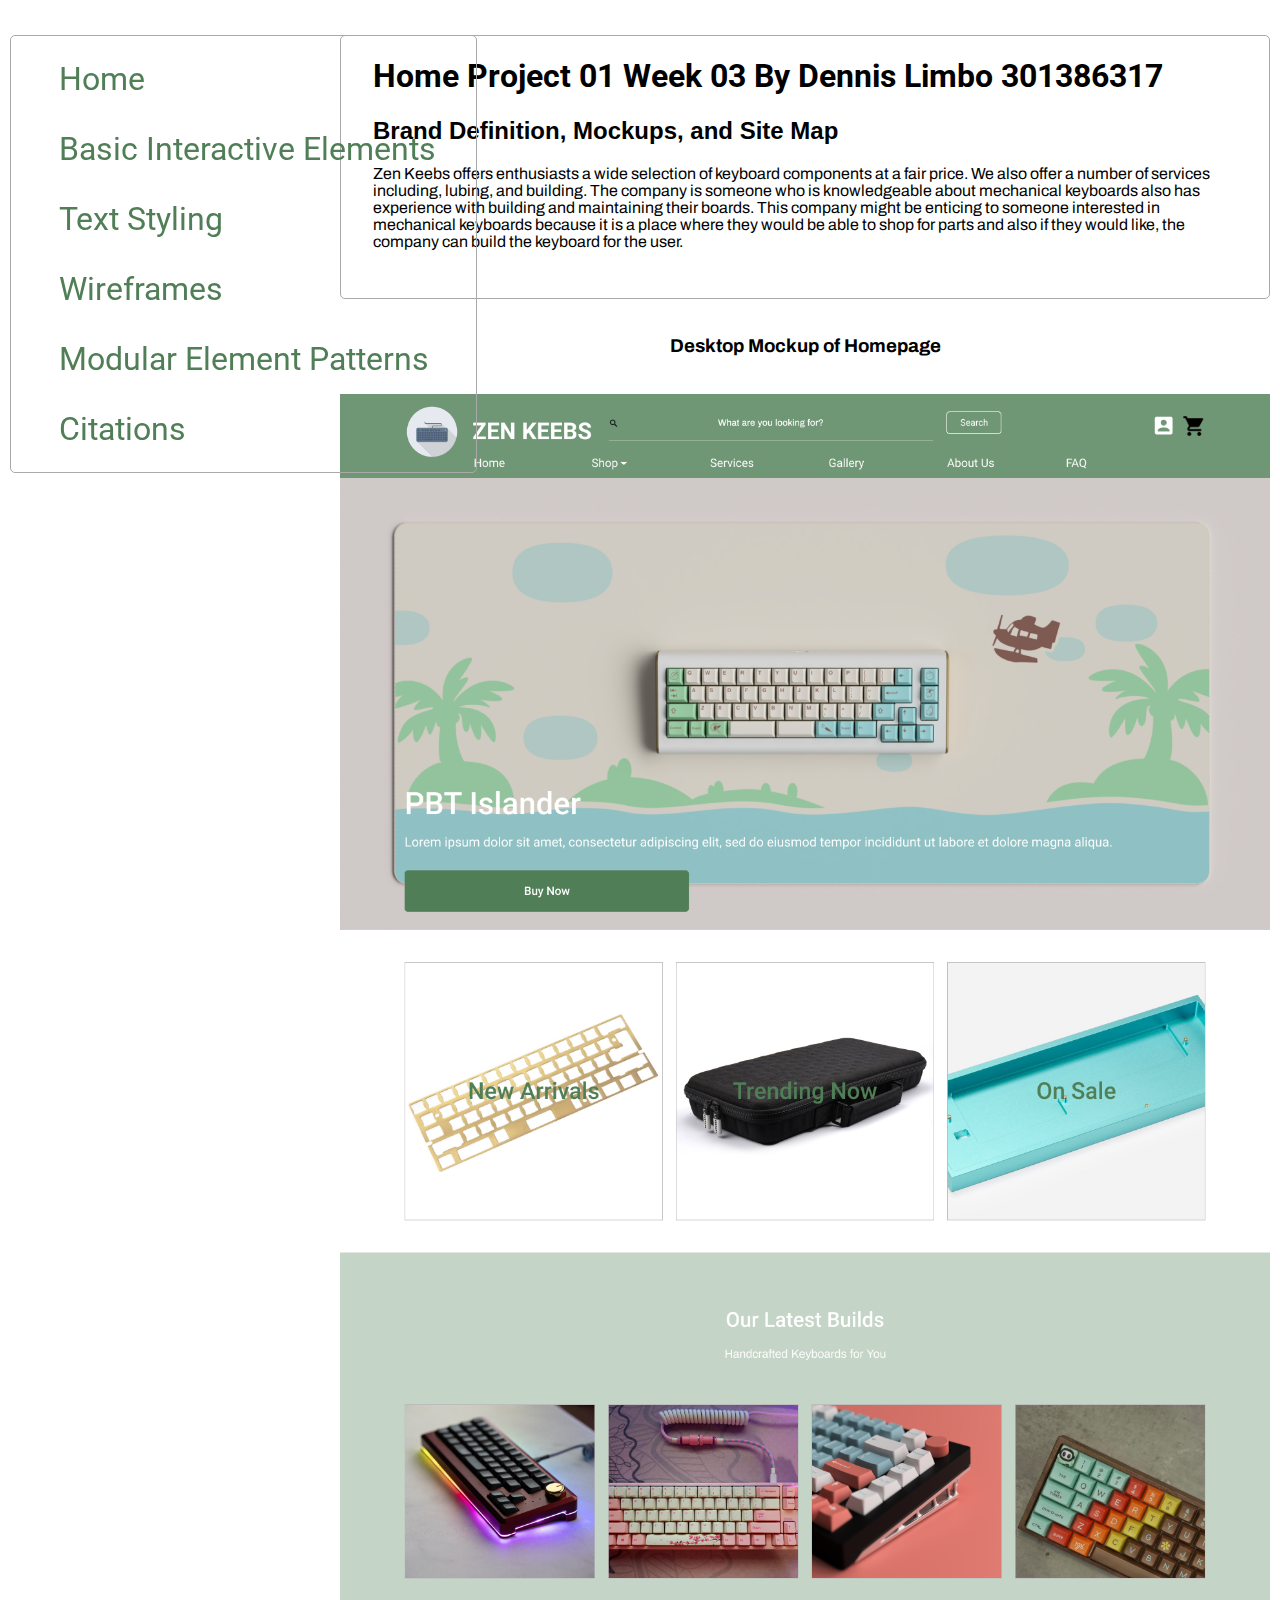
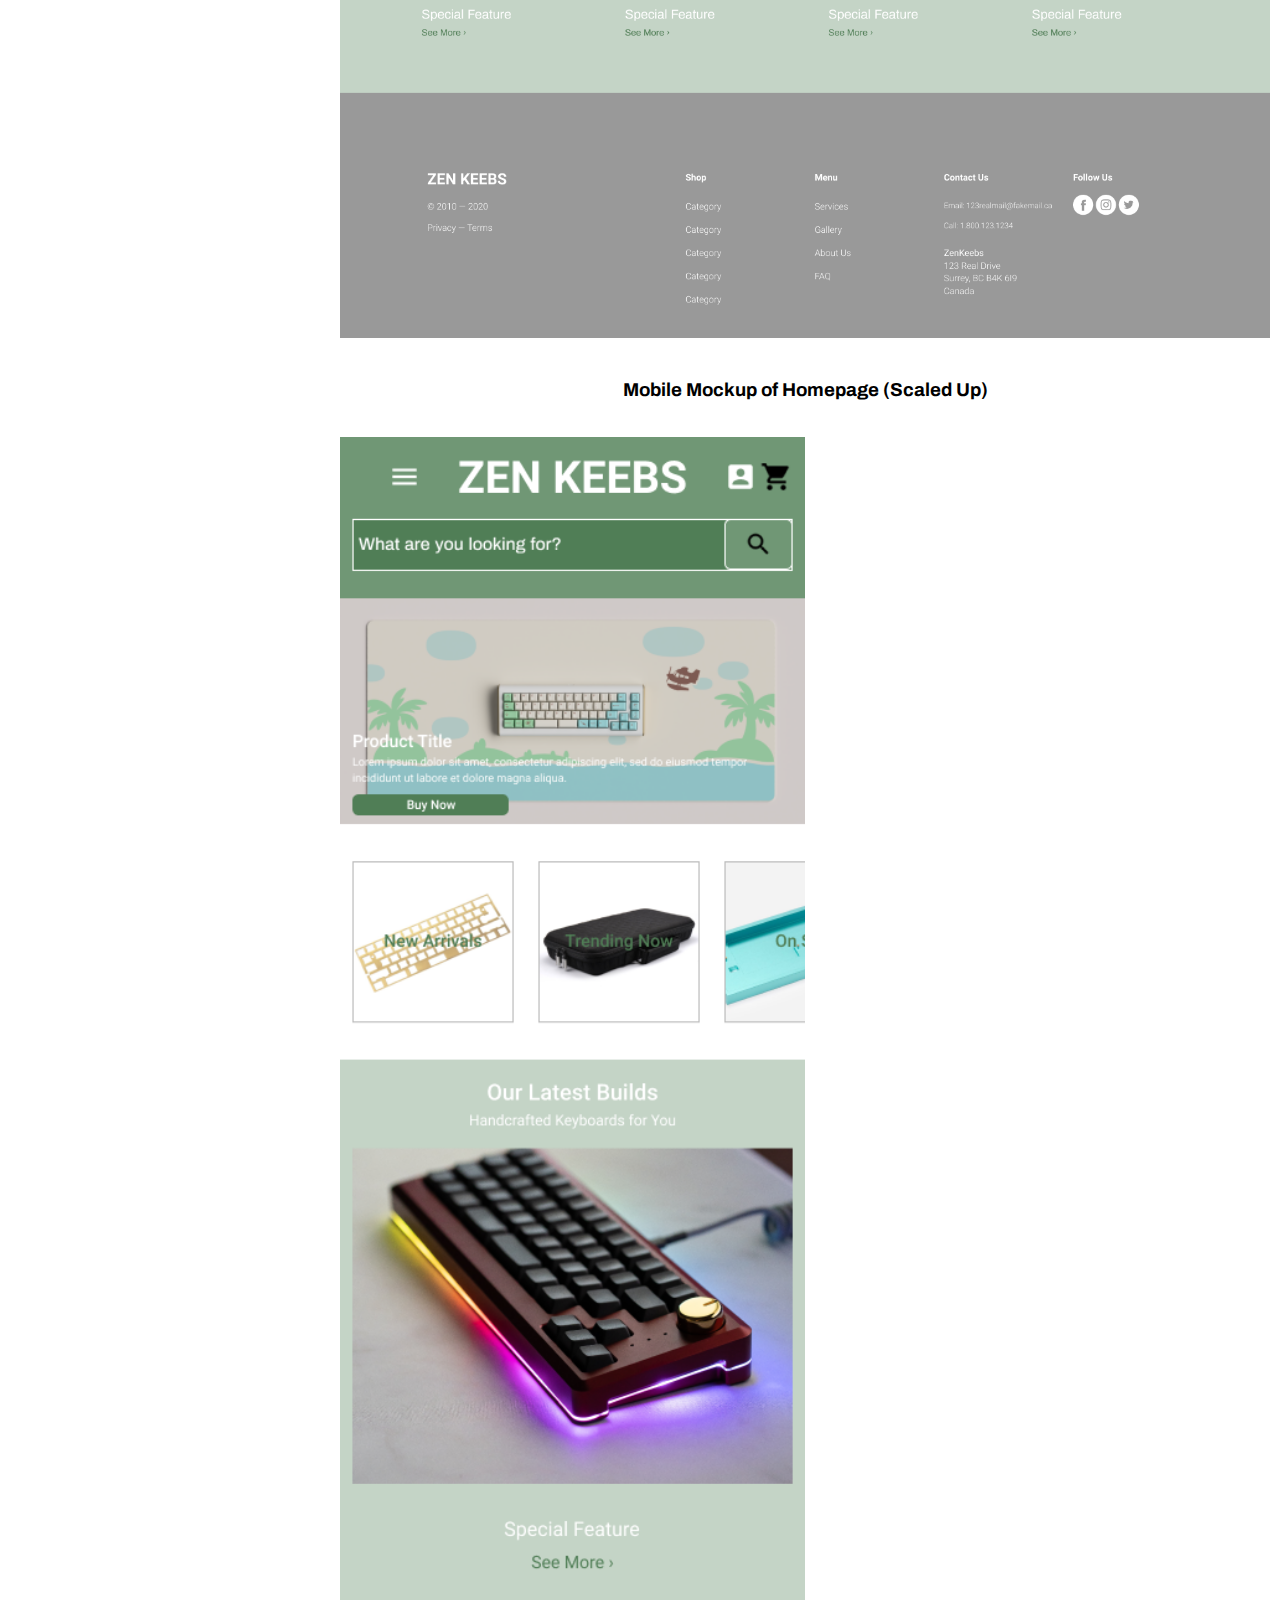
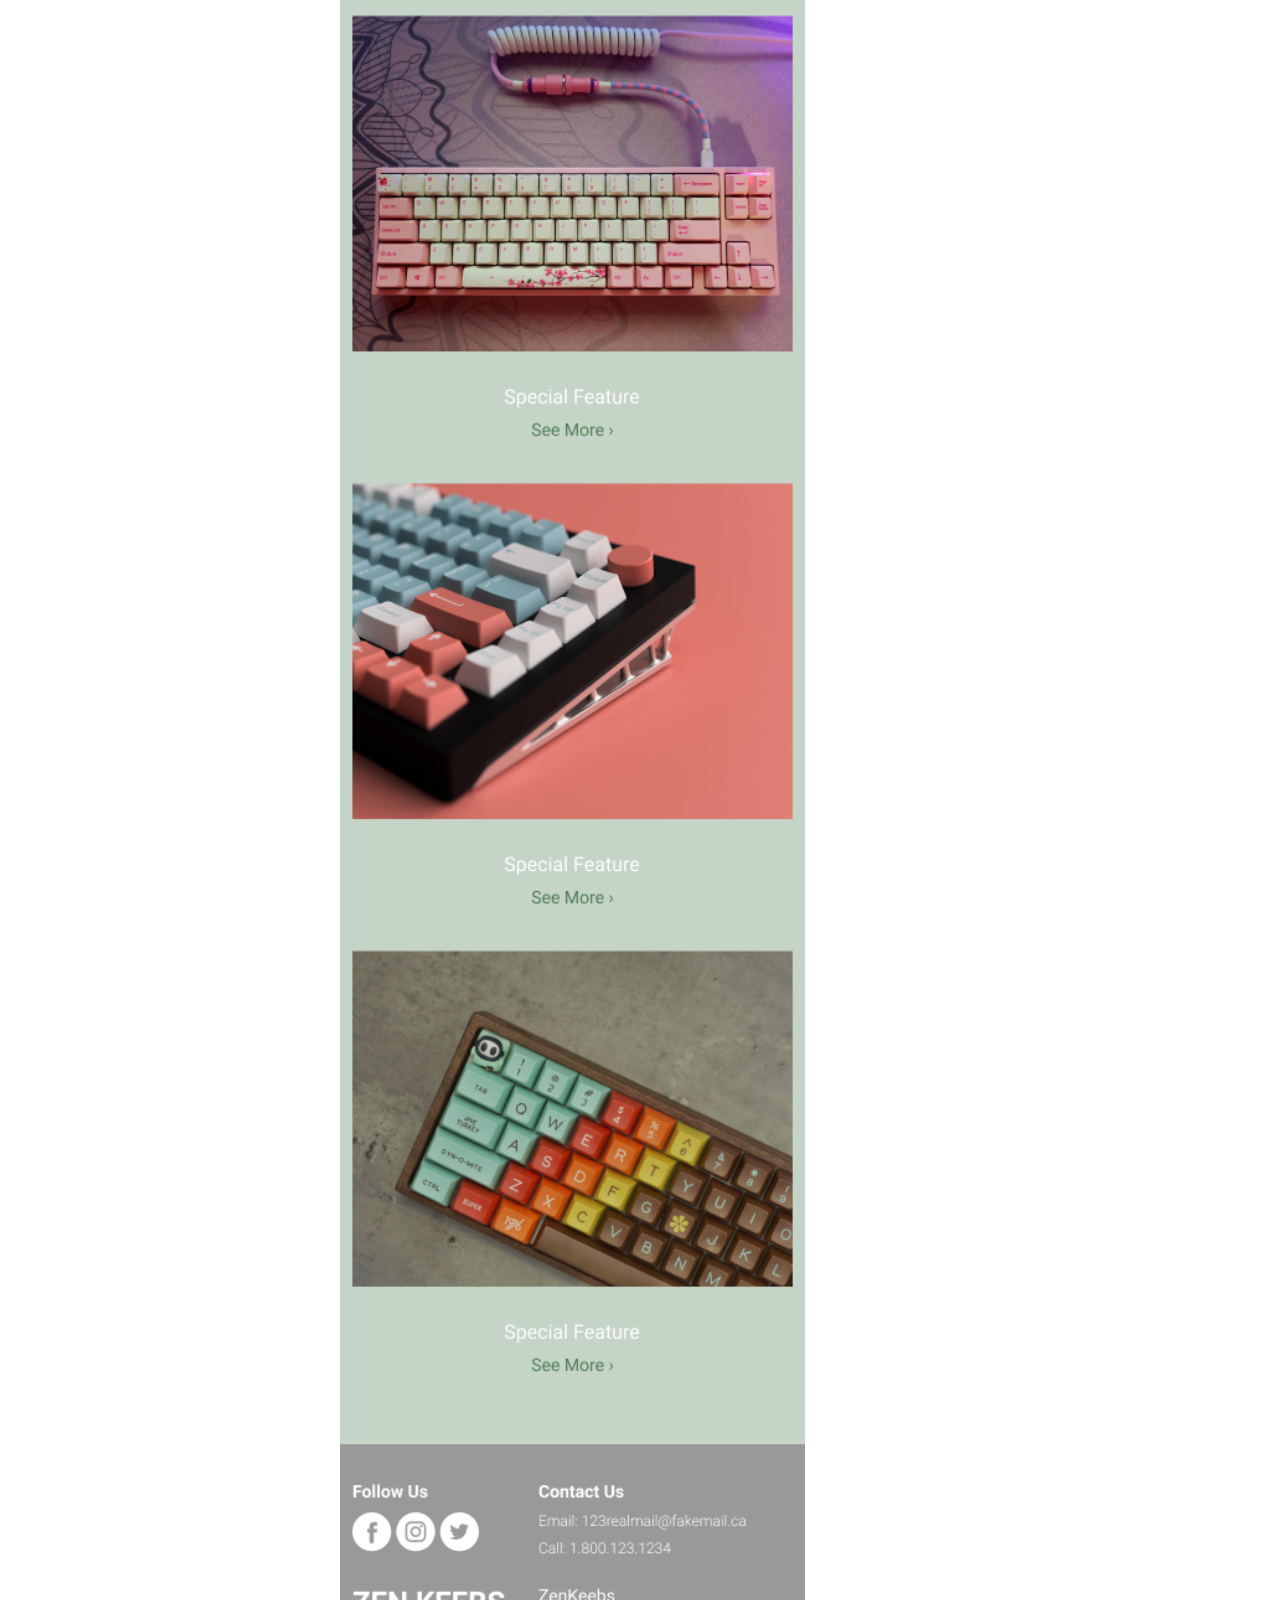
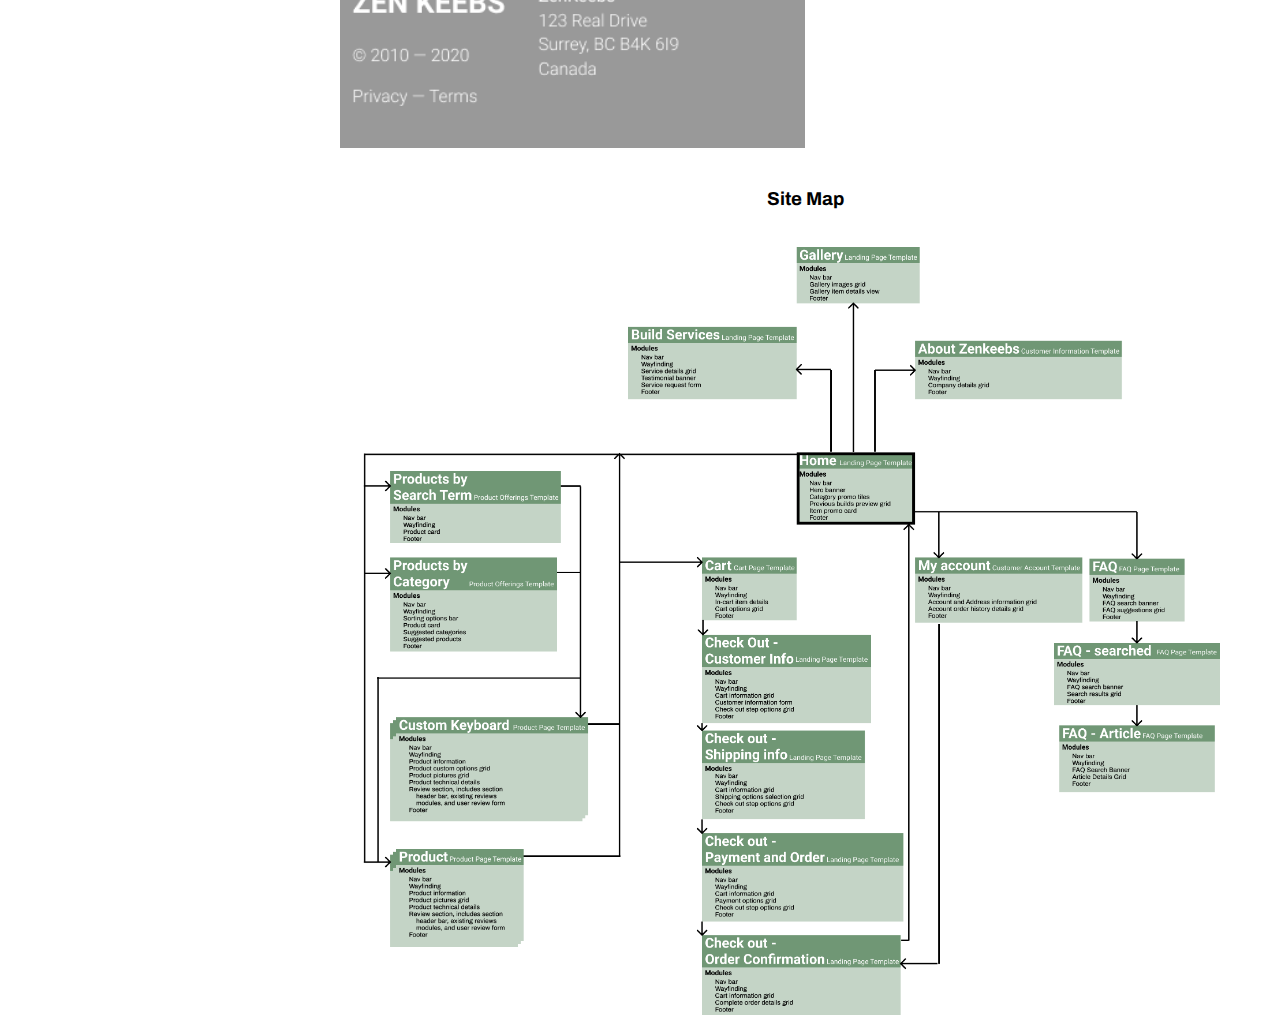
<file: p01_wk03/index.html>
<!DOCTYPE html>
<html lang="en">
<!-- This is the home page for IAT339 Project 01 Week 3 by Dennis Limbo -->
<head>
    <meta charset="utf-8">
    <title>Project01: ZenKeebs</title>
    <link rel="stylesheet" href="css/normalize.css">
    <link rel="stylesheet" href="css/style.css">
    <link href="https://fonts.googleapis.com/css2?family=Archivo:wght@400;500;700&family=Roboto:wght@300;400;500;700&display=swap" rel="stylesheet">
    <meta name="viewport" content="width=device-width, initial-scale=1">
</head>
<body>
    <a href="#">Skip to content</a>
    
    <div class="content-wrapper">
        <div class="row">
            
            <div class="column">
                <div class="nav-column">
                    <ul class="nav-list">
                        <li class="nav-item"><a href="index.html">Home</a></li>
                        <li class="nav-item"><a href="interactiveelements.html">Basic Interactive Elements</a></li>
                        <li class="nav-item"><a href="textstyle.html">Text Styling</a></li>
                        <li class="nav-item"><a href="wireframes/task1.html">Wireframes</a></li>
                        <li class="nav-item"><a href="modelements.html">Modular Element Patterns</a></li>
                        <li class="nav-item"><a href="citations.html">Citations</a></li>
                    </ul>
                </div>
            </div>
            
            <div class="triple-column">
                <div class="content-column">
                    <div class="header-content">
                        <h1 class="page-header">Home Project 01 Week 03 By Dennis Limbo 301386317</h1>
                        <h2 class="section-header">Brand Definition, Mockups, and Site Map</h2>
                        <p class="section-content">
                            Zen Keebs offers enthusiasts a wide selection of keyboard components at a fair price. We also offer a number of services including, lubing, 
                            and building. The company is someone who is knowledgeable about mechanical keyboards also has experience with building and maintaining their boards. This company might be 
                            enticing to someone interested in mechanical keyboards because it is a place where they would be able to shop for parts and also if they would like, the company can build 
                            the keyboard for the user.
                        </p>
                    </div>
                    <h3 class="item-header">Desktop Mockup of Homepage</h3>
                    <img class="item-content sizedown" src="assets/MockUp.png" alt="Mockup showing how the visual design is implemented to the desktop wireframes">
                    <h3 class="item-header">Mobile Mockup of Homepage (Scaled Up)</h3>
                    <img class="item-content m_sizedown" src="assets/M_Homepage_Mockup.png" alt="Mockup showing how the visual design is implemented to the mobile wireframes">
                    <h3 class="item-header">Site Map</h3>
                    <img class="item-content sizedown" src="assets/sitemap.png" alt="Showcase the flow through out the entire site, using the page templates">
                </div>
            </div>

        </div>
    </div>

</body>
</html>
</file>
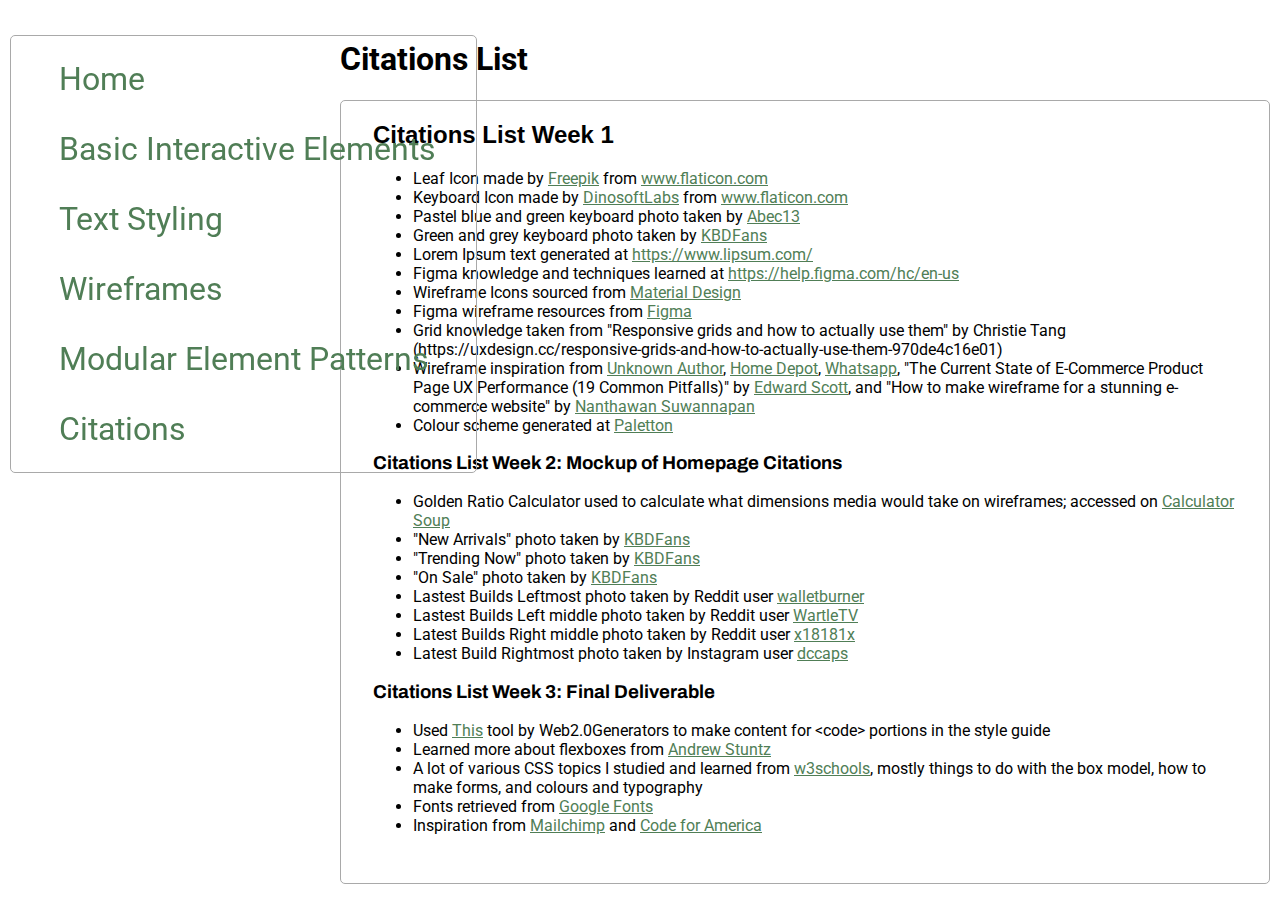
<file: p01_wk03/citations.html>
<!DOCTYPE html>
<html lang="en">
<!-- This is the home page for IAT339 Project 01 Week 3 by Dennis Limbo -->
<head>
    <meta charset="utf-8">
    <title>Project01: ZenKeebs</title>
    <link rel="stylesheet" href="css/normalize.css">
    <link rel="stylesheet" href="css/style.css">
    <link href="https://fonts.googleapis.com/css2?family=Archivo:wght@400;500;700&family=Roboto:wght@300;400;500;700&display=swap" rel="stylesheet">
    <meta name="viewport" content="width=device-width, initial-scale=1">
</head>
<body>
    <a href="#">Skip to content</a>
    
    <div class="content-wrapper">
        <div class="row">
            <div class="column">
                <ul class="nav-list">
                    <li class="nav-item"><a href="index.html">Home</a></li>
                    <li class="nav-item"><a href="interactiveelements.html">Basic Interactive Elements</a></li>
                    <li class="nav-item"><a href="textstyle.html">Text Styling</a></li>
                    <li class="nav-item"><a href="wireframes/task1.html">Wireframes</a></li>
                    <li class="nav-item"><a href="modelements.html">Modular Element Patterns</a></li>
                    <li class="nav-item"><a href="citations.html">Citations</a></li>
                </ul>
            </div>
            <div class="triple-column">
                <div class="content-column">
                    <h1 class="page-header">Citations List</h1>
                    <section id="content">
                        <h2>Citations List Week 1</h2>
                        <ul>
                            <li>Leaf Icon made by <a href="https://www.flaticon.com/authors/freepik" title="Freepik">Freepik</a> from <a href="https://www.flaticon.com/" title="Flaticon"> www.flaticon.com</a></li>
                            <li>Keyboard Icon made by <a href="https://www.flaticon.com/authors/dinosoftlabs" title="DinosoftLabs">DinosoftLabs</a> from <a href="https://www.flaticon.com/" title="Flaticon">www.flaticon.com</a></li>
                            <li>Pastel blue and green keyboard photo taken by <a href="https://www.deskhero.ca/products/pbt-islander">Abec13</a></li>
                            <li>Green and grey keyboard photo taken by <a href="https://kbdfans.com/collections/fully-assembled-keyboard/products/fully-assembled-tofu65-mechanical-keyboards">KBDFans</a></li>
                            <li>Lorem Ipsum text generated at <a href="https://www.lipsum.com/">https://www.lipsum.com/</a></li>
                            <li>Figma knowledge and techniques learned at <a href="https://help.figma.com/hc/en-us">https://help.figma.com/hc/en-us</a></li>
                            <li>Wireframe Icons sourced from <a href="https://material.io/resources/icons/?style=baseline">Material Design</a></li>
                            <li>Figma wireframe resources from <a href="https://www.figma.com/templates/wireframe-kits/">Figma</a></li>
                            <li>Grid knowledge taken from "Responsive grids and how to actually use them" by Christie Tang (https://uxdesign.cc/responsive-grids-and-how-to-actually-use-them-970de4c16e01)</li>
                            <li>Wireframe inspiration from 
                                <a href="https://wireframestogo.com/3cf8-E-Commerce-Template/">Unknown Author</a>, 
                                <a href="https://www.homedepot.ca/en/home.html">Home Depot</a>, 
                                <a href="https://faq.whatsapp.com/">Whatsapp</a>, 
                                "The Current State of E-Commerce Product Page UX Performance (19 Common Pitfalls)" by <a href="https://baymard.com/blog/current-state-ecommerce-product-page-ux">Edward Scott</a>, 
                                and "How to make wireframe for a stunning e-commerce website" by <a href="https://www.webcoursesbangkok.com/blog/e-commerce-wireframe-tutorial/">Nanthawan Suwannapan</a>
                            </li>
                            <li>Colour scheme generated at <a href="https://paletton.com/#uid=12R0u0k8hos2jCN55t5bDktekfk">Paletton</a></li>
                        </ul>
                        <h3>Citations List Week 2: Mockup of Homepage Citations</h3>
                        <ul>
                            <li>Golden Ratio Calculator used to calculate what dimensions media would take on wireframes; accessed on <a href="https://www.calculatorsoup.com/calculators/math/goldenratio.php">Calculator Soup</a></li>
                            <li>"New Arrivals" photo taken by <a href="https://kbdfans.com/collections/plate/products/brass-60-plate">KBDFans</a></li>
                            <li>"Trending Now" photo taken by <a href="https://kbdfans.com/collections/keyboard-part/products/gb-60-65-keyboard-carrying-case">KBDFans</a></li>
                            <li>"On Sale" photo taken by <a href="https://kbdfans.com/collections/60-layout-case/products/kbdfans-tofu-60-aluminum-case?variant=13786734592058">KBDFans</a></li>
                            <li>Lastest Builds Leftmost photo taken by Reddit user <a href="https://www.reddit.com/r/MechanicalKeyboards/comments/gpsaxf/cajal_drip/">walletburner</a></li>
                            <li>Lastest Builds Left middle photo taken by Reddit user <a href="https://www.reddit.com/r/MechanicalKeyboards/comments/gmzjiy/mom_called_me_gay_and_my_friends_called_me_a_weeb/">WartleTV</a></li>
                            <li>Latest Builds Right middle photo taken by Reddit user <a href="https://www.reddit.com/r/MechanicalKeyboards/comments/gchetj/ic_the_evolv_has_evolved/">x18181x</a></li>
                            <li>Latest Build Rightmost photo taken by Instagram user <a href="https://www.instagram.com/p/B_ymYHxHcP6/">dccaps</a></li>
                        </ul>
                        <h3>Citations List Week 3: Final Deliverable</h3>
                        <ul>
                            <li>Used <a href="https://www.web2generators.com/html-based-tools/online-html-entities-encoder-and-decoder">This</a> tool by Web2.0Generators to make content for &lt;code&gt; portions in the style guide</li>
                            <li>Learned more about flexboxes from <a href="https://dev.to/drews256/ridiculously-easy-row-and-column-layouts-with-flexbox-1k01">Andrew Stuntz</a></li>
                            <li>A lot of various CSS topics I studied and learned from <a href="https://www.w3schools.com/">w3schools</a>, mostly things to do with the box model, how to make forms, and colours and typography</li>
                            <li>Fonts retrieved from <a href="https://fonts.google.com/">Google Fonts</a></li>
                            <li>Inspiration from <a href="http://ux.mailchimp.com/patterns/color">Mailchimp</a> and <a href="https://style.codeforamerica.org/">Code for America</a></li>
                        </ul>
                    </section>
                </div>
            </div>
        </div>
    </div>
    
</body>
</html>
</file>
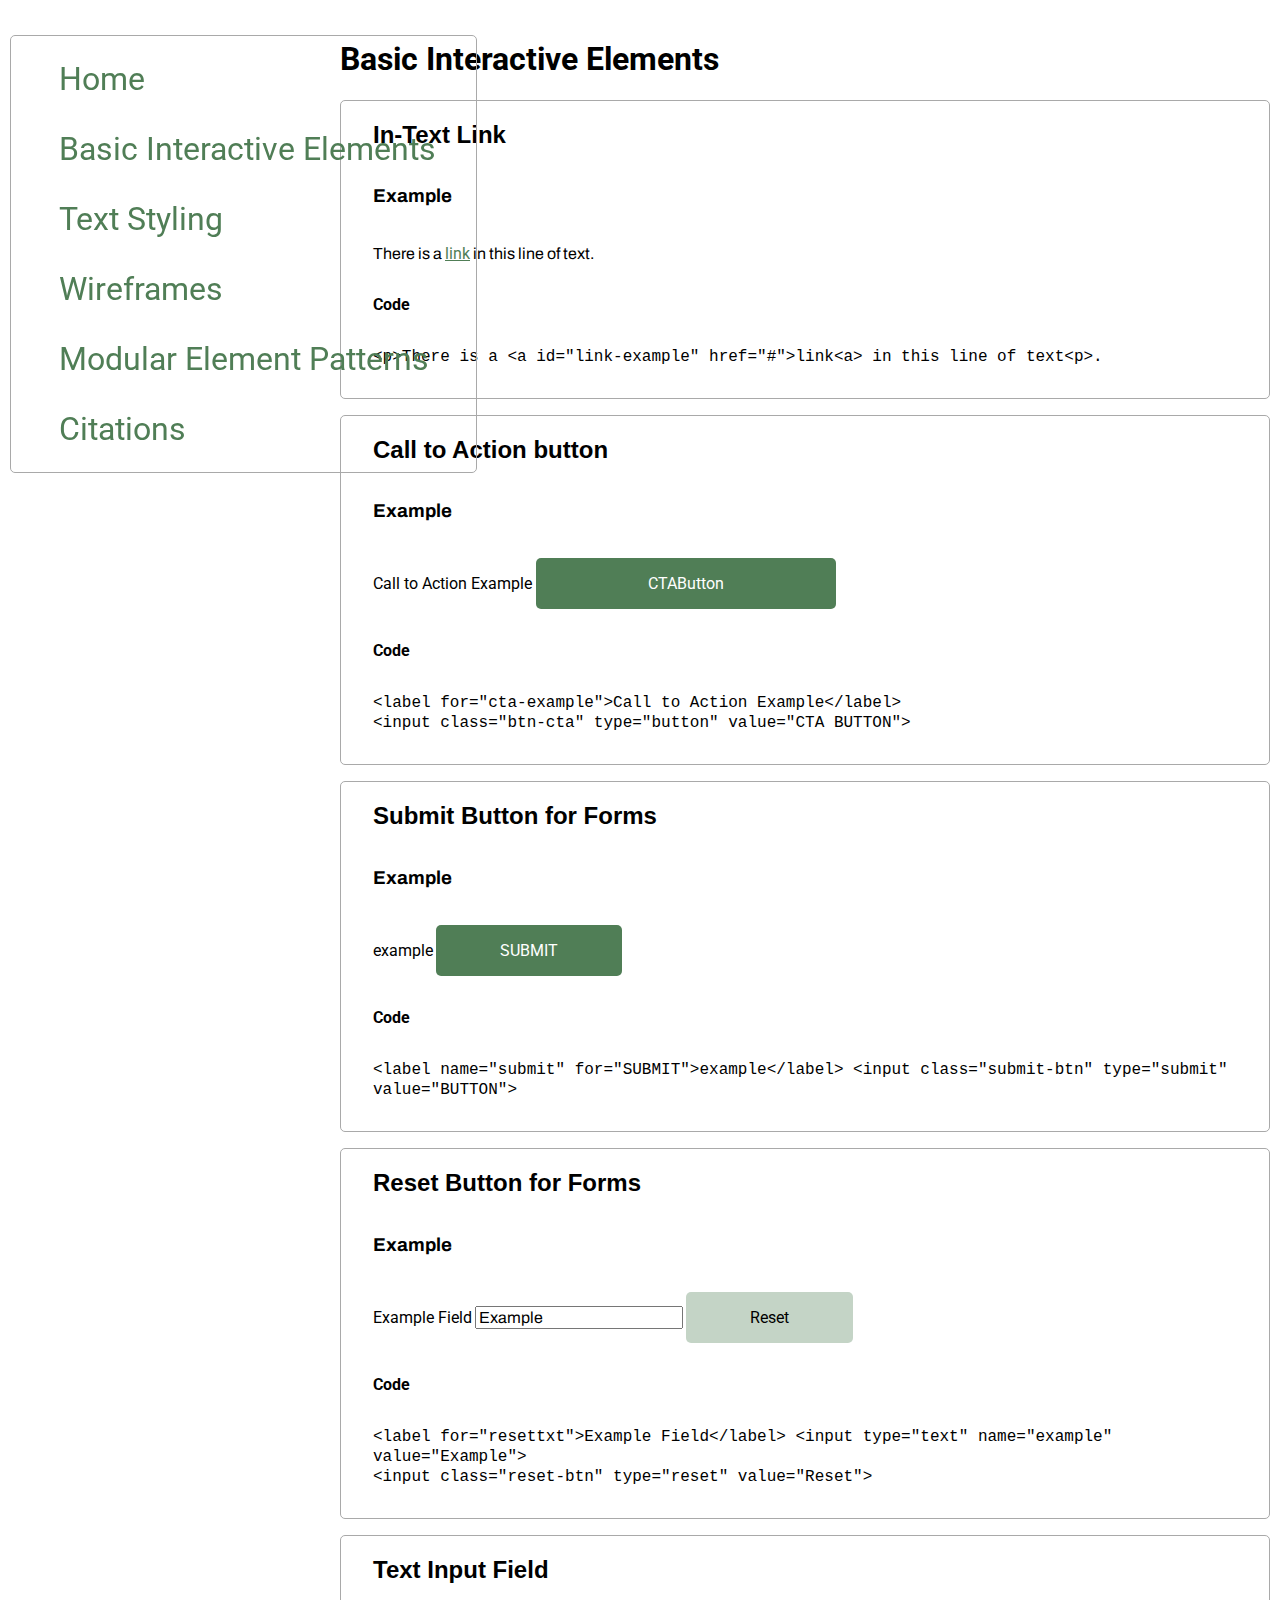
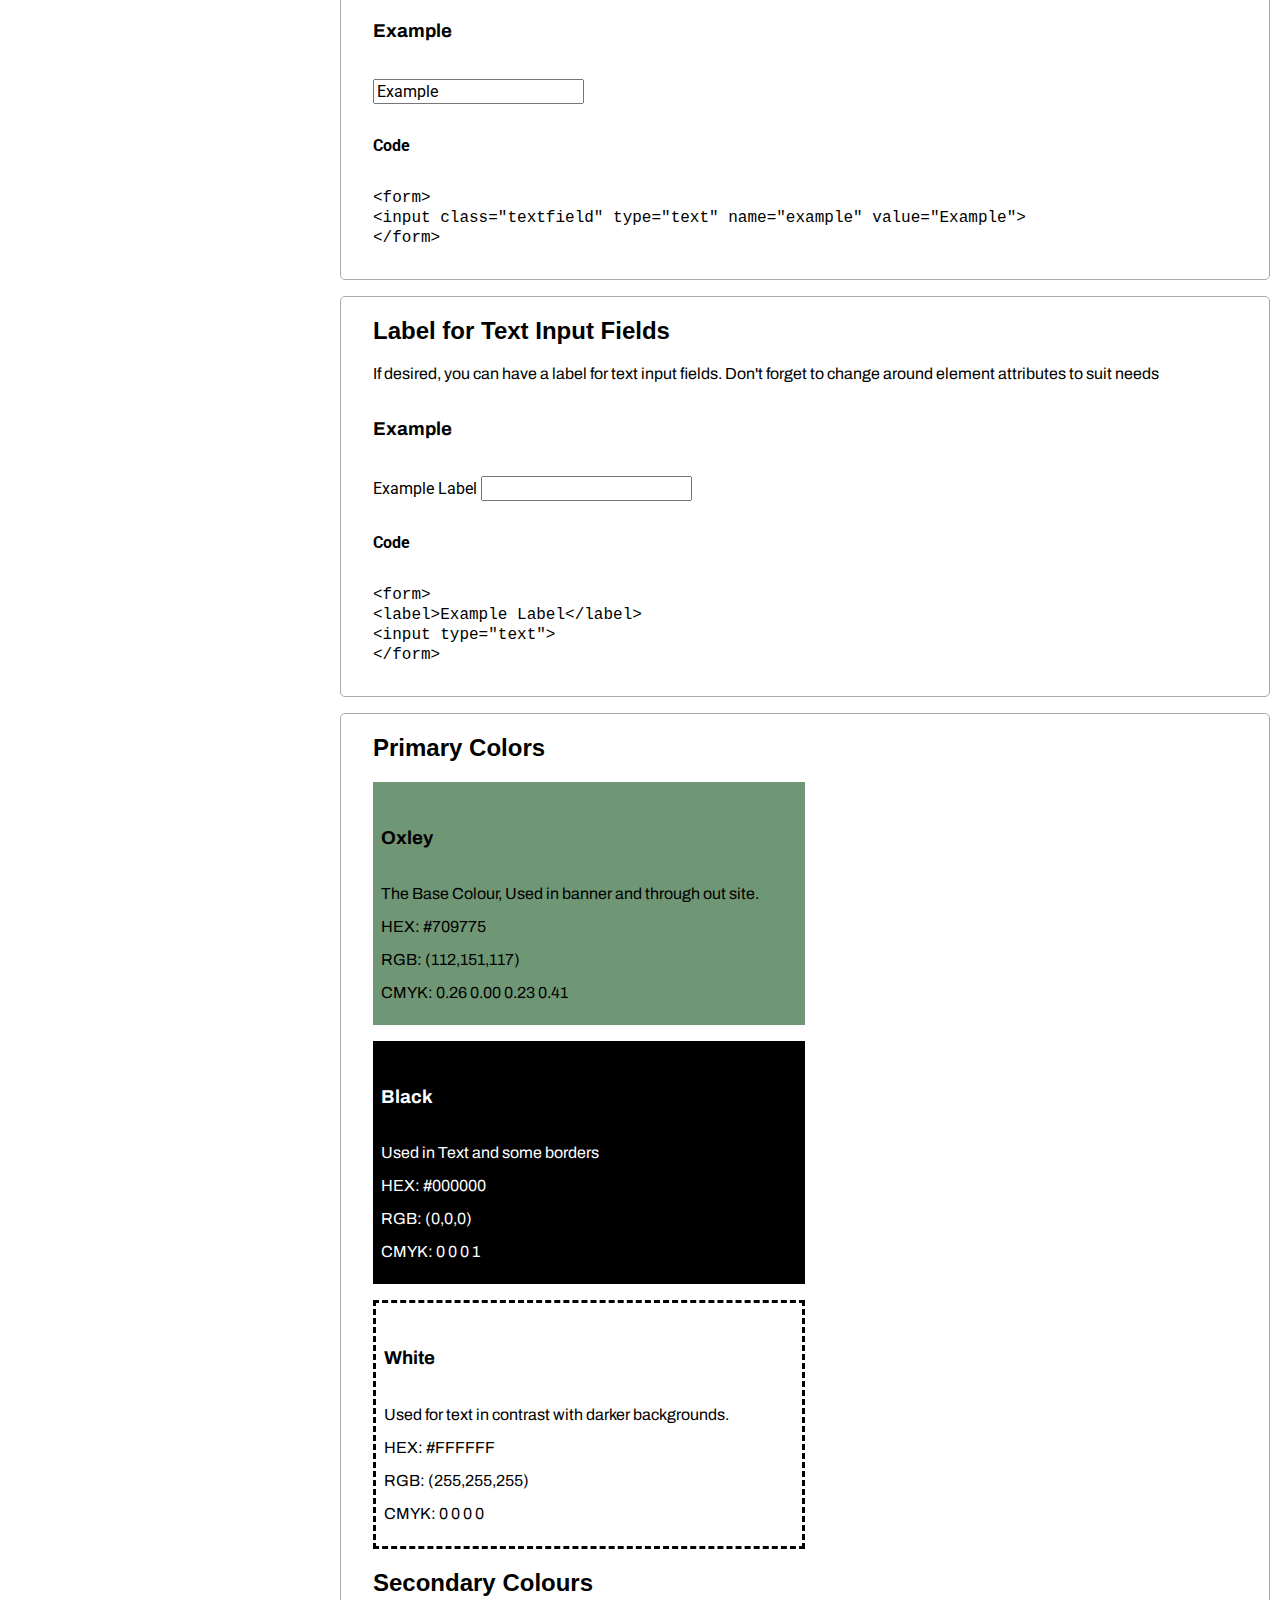
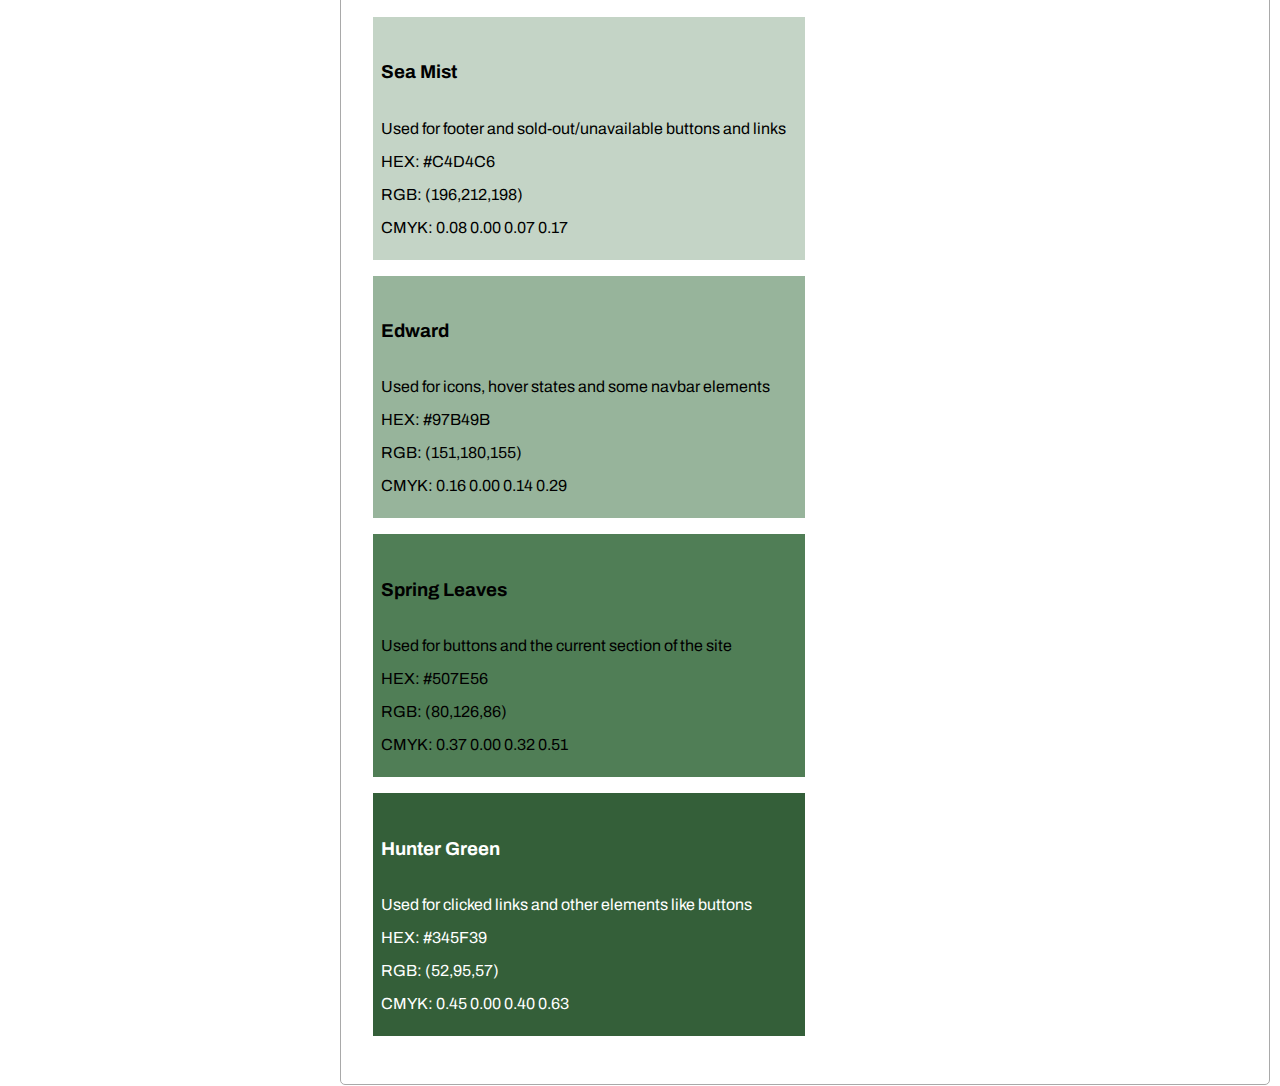
<file: p01_wk03/interactiveelements.html>
<!DOCTYPE html>
<html lang="en">
<!-- This is the home page for IAT339 Project 01 Week 3 by Dennis Limbo -->
<head>
    <meta charset="utf-8">
    <title>Project01: ZenKeebs</title>
    <link rel="stylesheet" href="css/normalize.css">
    <link rel="stylesheet" href="css/style.css">
    <link href="https://fonts.googleapis.com/css2?family=Archivo:wght@400;500;700&family=Roboto:wght@300;400;500;700&display=swap" rel="stylesheet">
    <meta name="viewport" content="width=device-width, initial-scale=1">
</head>
<body>
    <a href="#">Skip to content</a>
    
    <div class="content-wrapper">
        <div class="row">

            <div class="column">
                <div class="nav-column">
                    <ul class="nav-list">
                        <li class="nav-item"><a href="index.html">Home</a></li>
                        <li class="nav-item"><a href="interactiveelements.html">Basic Interactive Elements</a></li>
                        <li class="nav-item"><a href="textstyle.html">Text Styling</a></li>
                        <li class="nav-item"><a href="wireframes/task1.html">Wireframes</a></li>
                        <li class="nav-item"><a href="modelements.html">Modular Element Patterns</a></li>
                        <li class="nav-item"><a href="citations.html">Citations</a></li>
                    </ul>
                </div>
            </div>

            <div class="triple-column">
                <div class="content-column">
                    <h1 class="page-header">Basic Interactive Elements</h1>
                      
                    <!-- In-text link -->
                    <section class="element-container">
                        <h2>In-Text Link</h2>
                        <h3 class="item-header">Example</h3>
                        <p>There is a <a id="link-example" href="#">link</a> in this line of text.</p>
                        <h4 class="item-header">Code</h4>
                        <code>&lt;p&gt;There is a &lt;a id="link-example" href="#"&gt;link&lt;a&gt; in this line of text&lt;p&gt;.</code>
                    </section>

                    <!-- call to action button -->
                    <section class="element-container">
                        <h2>Call to Action button</h2>
                        <h3 class="item-header">Example</h3>
                        <label for="CTAButton">Call to Action Example</label>
                        <input class="btn-cta" type="button" value="CTAButton">
                        <h4 class="item-header">Code</h4>
                        <code>
                            &lt;label for=&quot;cta-example&quot;&gt;Call to Action Example&lt;/label&gt;<br>
                            &lt;input class="btn-cta" type="button" value="CTA BUTTON"&gt;
                        </code>
                    </section>

                    <!-- submit button for forms -->
                    <section class="element-container">
                        <h2>Submit Button for Forms</h2>
                        <h3 class="item-header">Example</h3>
                        <p>
                            <label name="submit" for="SUBMIT">example</label>
                            <input class="submit-btn" type="submit" value="SUBMIT" name="example">
                        </p>
                        <h4 class="item-header">Code</h4>
                        <code>
                            &lt;label name=&quot;submit&quot; for=&quot;SUBMIT&quot;&gt;example&lt;/label&gt;
                            &lt;input class="submit-btn" type="submit" value="BUTTON"&gt;<br>
                        </code>
                    </section>

                    <!-- reset/previous button for forms -->
                    <section class="element-container">
                        <h2>Reset Button for Forms</h2>
                        <h3 class="item-header">Example</h3>
                        <p>
                            <label for="resettxt">Example Field</label>    
                            <input class="textfield" type="text" name="resettxt" value="Example">
                            <input class="reset-btn" type="reset" value="Reset">
                        </p>
                        <h4 class="item-header">Code</h4>
                        <code>
                            &lt;label for=&quot;resettxt&quot;&gt;Example Field&lt;/label&gt;
                            &lt;input type="text" name="example" value="Example"&gt;<br>
                            &lt;input class="reset-btn" type="reset" value="Reset"&gt;<br>
                        </code>
                    </section>
                    
                    <!-- text input field -->
                    <section class="element-container">
                        <h2>Text Input Field</h2>
                        <h3 class="item-header">Example</h3>
                        <form>
                            <input class="textfield" type="text" name="example" value="Example">
                        </form>
                        <h4 class="item-header">Code</h4>
                        <code>
                            &lt;form&gt;<br>
                            &lt;input class="textfield" type="text" name="example" value="Example"&gt;<br>
                            &lt;/form&gt;
                        </code>
                    </section>

                    <!-- label for the text input field -->
                    <section class="element-container">
                        <h2>Label for Text Input Fields</h2>
                        <p>If desired, you can have a label for text input fields. Don't forget to change around element attributes to suit needs</p>
                        <h3 class="item-header">Example</h3>
                        <form>
                            <label>Example Label</label>
                            <input type="text">
                        </form>
                        <h4 class="item-header">Code</h4>
                        <code>
                            &lt;form&gt;<br>
                            &lt;label&gt;Example Label&lt;/label&gt;<br>
                            &lt;input type="text"&gt;<br>
                            &lt;/form&gt;
                        </code>
                    </section>

                    <!-- website colour swatches -->
                    <section class="element-container">
                        <h2>Primary Colors</h2>
                        <div id="oxley-container">
                            <h3 class="item-header">Oxley</h3>
                            <p>The Base Colour, Used in banner and through out site.</p>
                            <p>HEX: #709775</p>
                            <p>RGB: (112,151,117)</p>
                            <p>CMYK: 0.26	0.00	0.23   0.41</p>
                        </div>
                        <div id="black-container">
                            <h3 class="item-header white-text">Black</h3>
                            <p class="white-text" >Used in Text and some borders</p>
                            <p class="white-text">HEX: #000000</p>
                            <p class="white-text">RGB: (0,0,0)</p>
                            <p class="white-text">CMYK: 0  0   0   1</p>
                        </div>
                        <div id="white-container">
                            <h3 class="item-header">White</h3>
                            <p>Used for text in contrast with darker backgrounds.</p>
                            <p>HEX: #FFFFFF</p>
                            <p>RGB: (255,255,255)</p>
                            <p>CMYK: 0 0 0 0</p>
                        </div>
                        <h2>Secondary Colours</h2>
                        <div id="seamist-container">
                            <h3 class="item-header">Sea Mist</h3>
                            <p>Used for footer and sold-out/unavailable buttons and links</p>
                            <p>HEX: #C4D4C6</p>
                            <p>RGB: (196,212,198)</p>
                            <p>CMYK: 	0.08	0.00	0.07   0.17</p>
                        </div>
                        <div id="edward-container">
                            <h3 class="item-header">Edward</h3>
                            <p>Used for icons, hover states and some navbar elements</p>
                            <p>HEX: #97B49B</p>
                            <p>RGB: (151,180,155)</p>
                            <p>CMYK: 0.16	0.00	0.14   0.29</p>
                        </div>
                        <div id="springleaves-container">
                            <h3 class="item-header">Spring Leaves</h3>
                            <p>Used for buttons and the current section of the site</p>
                            <p>HEX: #507E56</p>
                            <p>RGB: (80,126,86)</p>
                            <p>CMYK: 0.37	0.00	0.32   0.51</p>
                        </div>
                        <div id="huntergreen-container">
                            <h3 class="item-header white-text">Hunter Green</h3>
                            <p class="white-text">Used for clicked links and other elements like buttons</p>
                            <p class="white-text">HEX: #345F39</p>
                            <p class="white-text">RGB: (52,95,57)</p>
                            <p class="white-text">CMYK: 0.45	0.00	0.40   0.63</p>
                        </div>
                    </section>

                </div>
            </div>
        </div>
    </div>
    
</body>
</html>
</file>
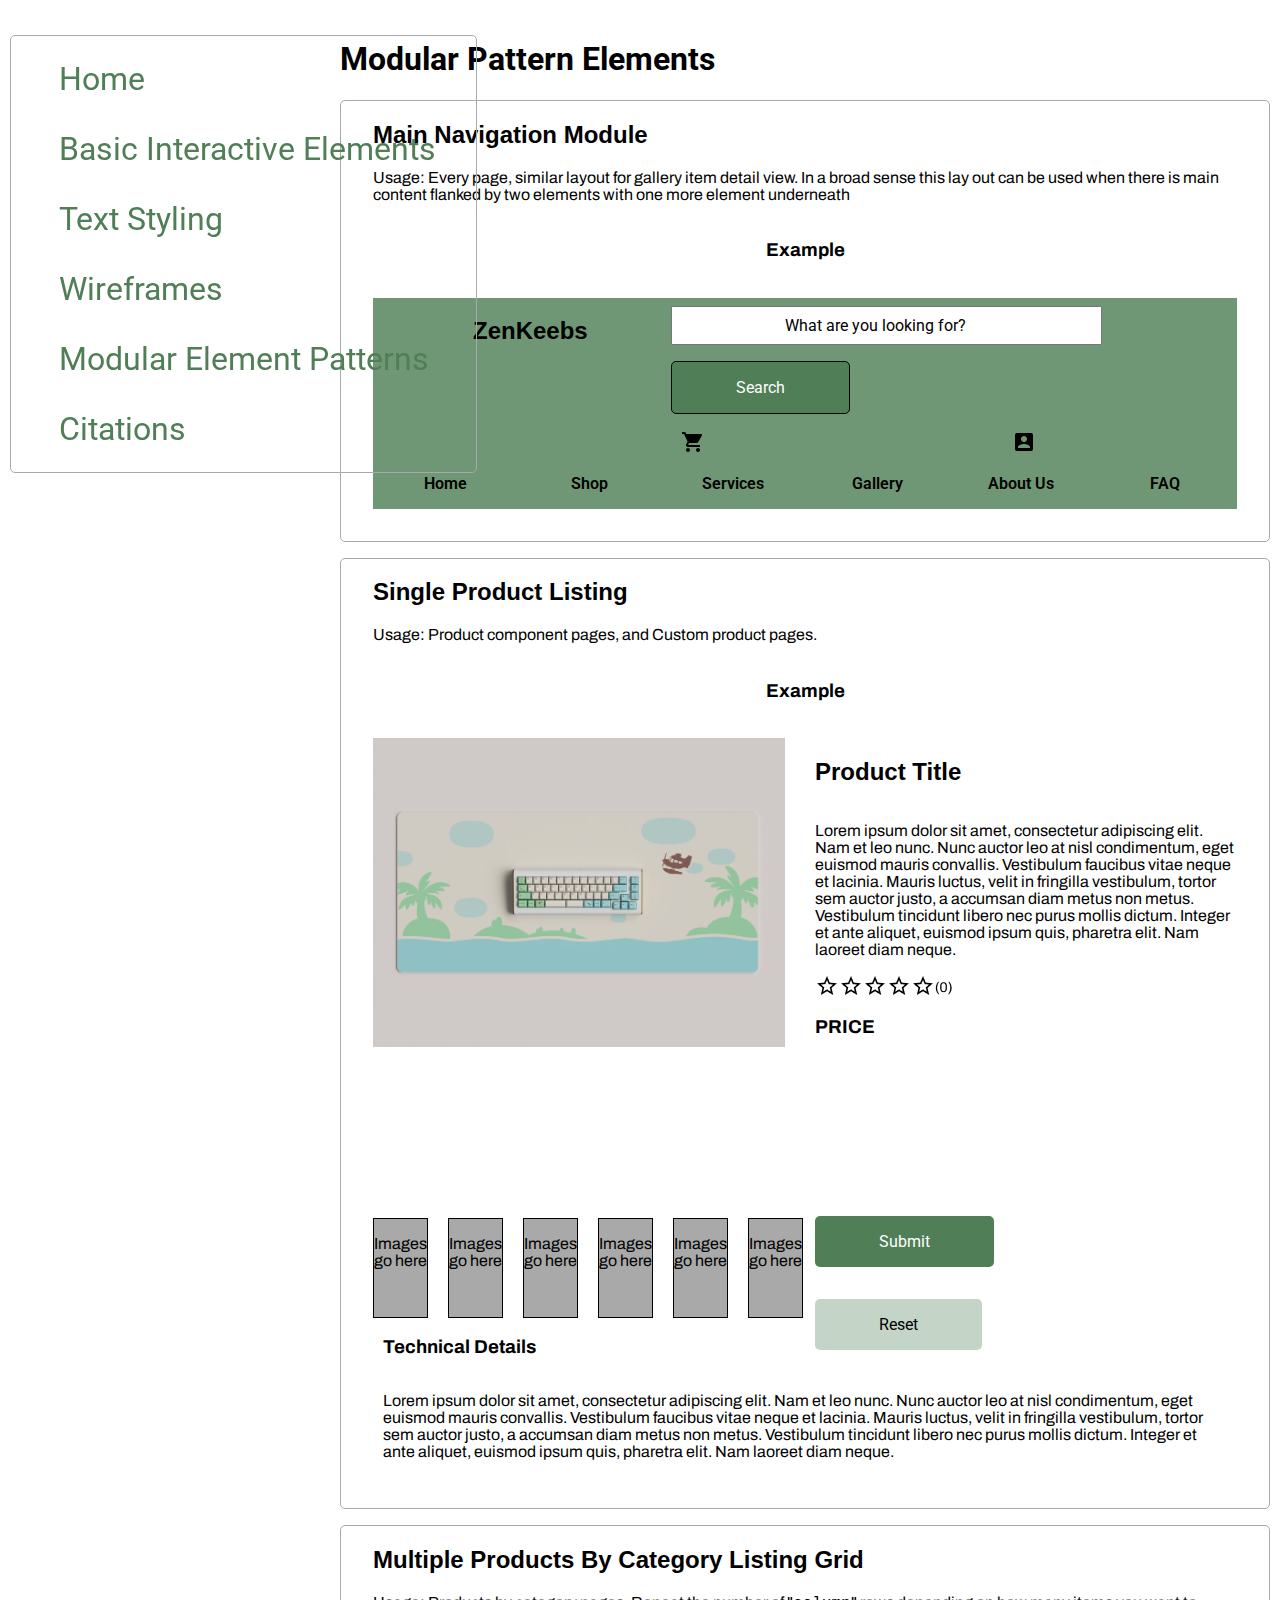
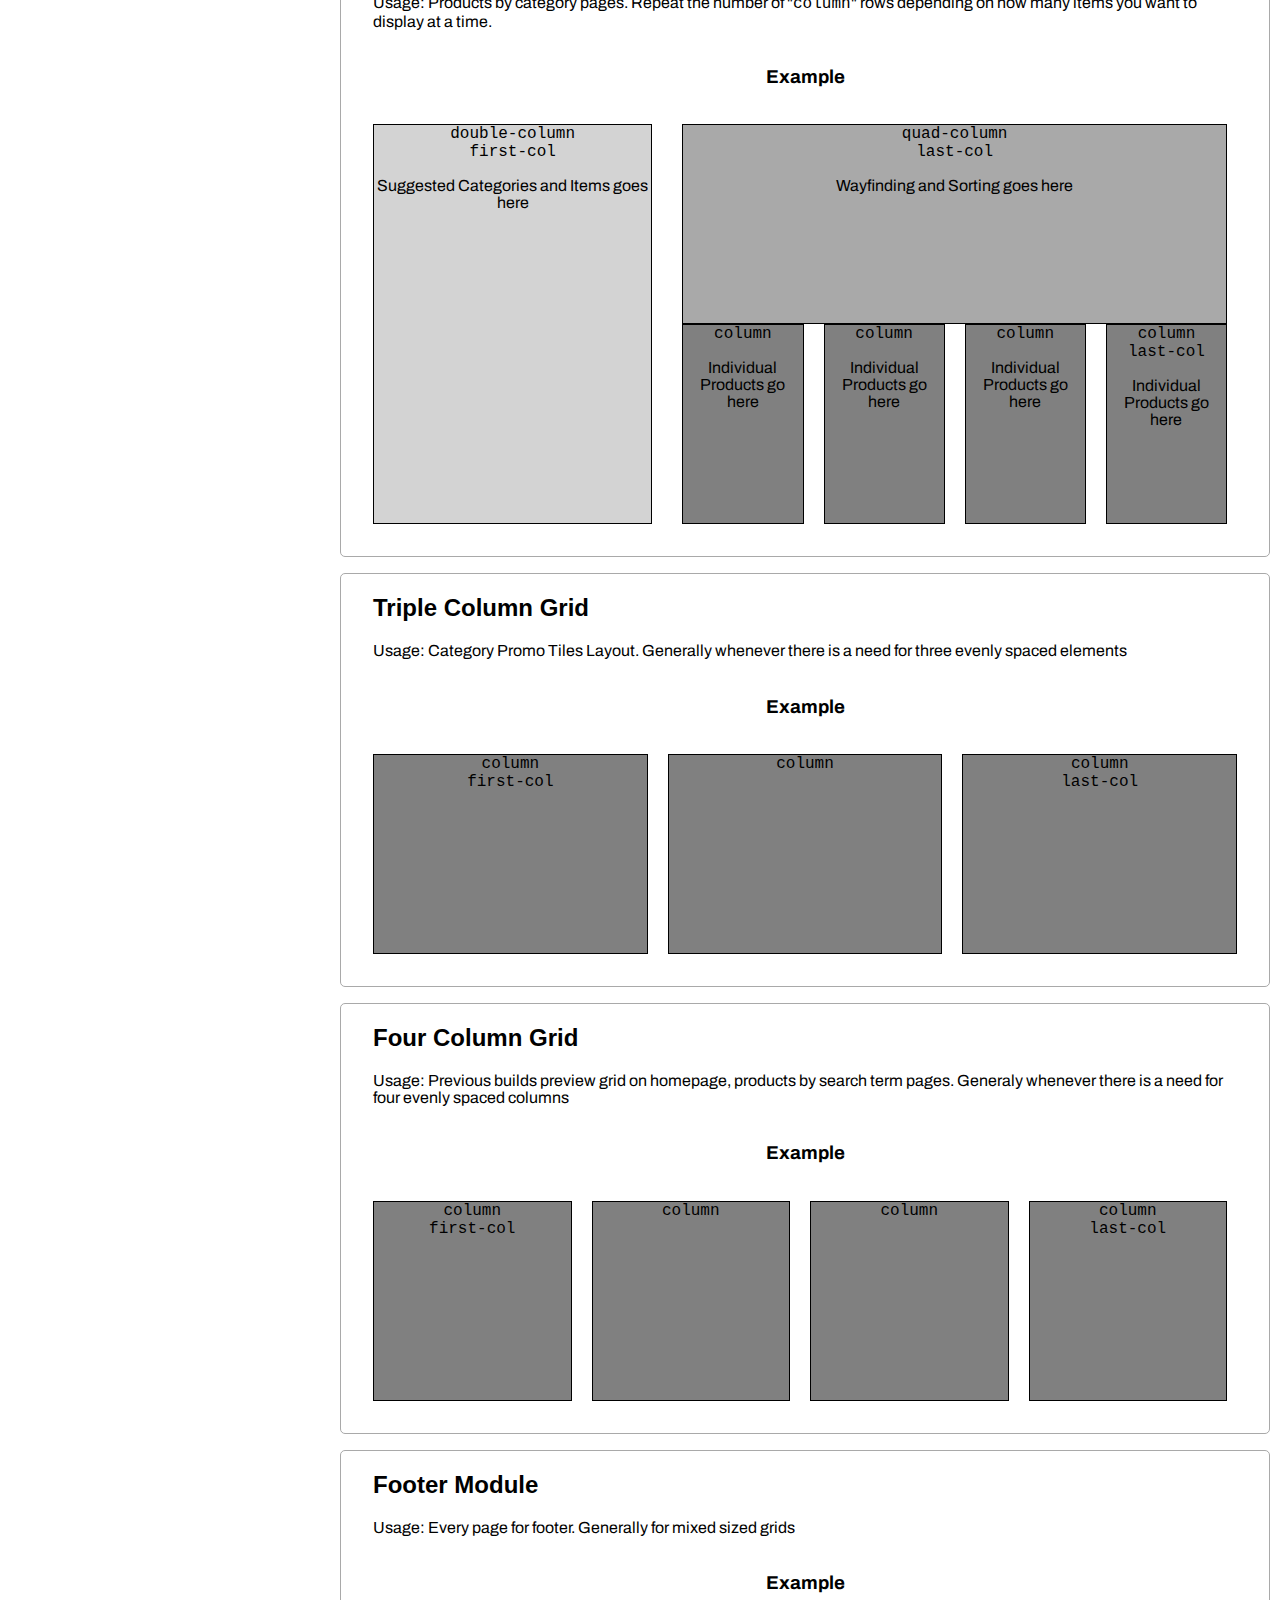
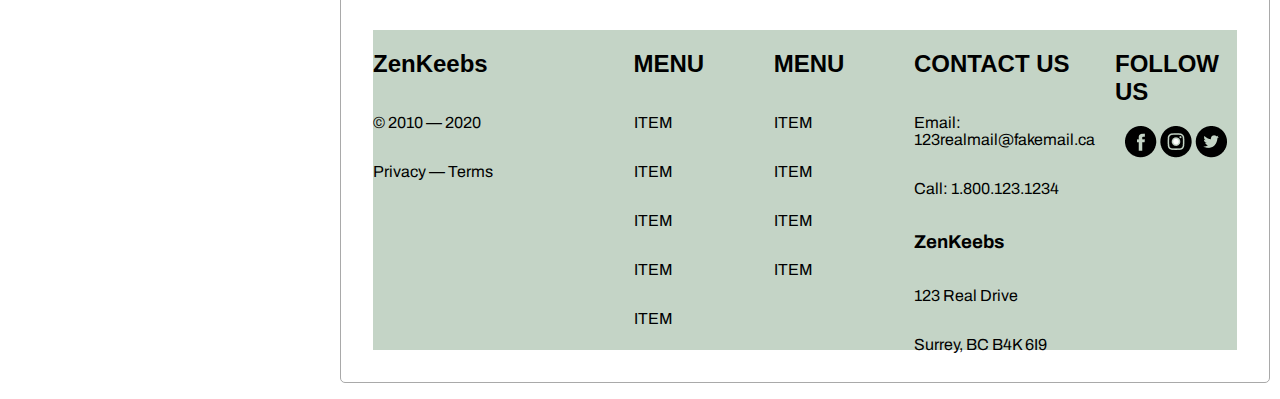
<file: p01_wk03/modelements.html>
<!DOCTYPE html>
<html lang="en">
<!-- This is the home page for IAT339 Project 01 Week 3 by Dennis Limbo -->
<head>
    <meta charset="utf-8">
    <title>Project01: ZenKeebs</title>
    <link rel="stylesheet" href="css/normalize.css">
    <link rel="stylesheet" href="css/style.css">
    <link href="https://fonts.googleapis.com/css2?family=Archivo:wght@400;500;700&family=Roboto:wght@300;400;500;700&display=swap" rel="stylesheet">
    <meta name="viewport" content="width=device-width, initial-scale=1">
</head>
<body>
    <a href="#">Skip to content</a>
    
    <div class="content-wrapper">
        <div class="row">
            
            <div class="column">
                <div class="nav-column">
                    <ul class="nav-list">
                        <li class="nav-item"><a href="index.html">Home</a></li>
                        <li class="nav-item"><a href="interactiveelements.html">Basic Interactive Elements</a></li>
                        <li class="nav-item"><a href="textstyle.html">Text Styling</a></li>
                        <li class="nav-item"><a href="wireframes/task1.html">Wireframes</a></li>
                        <li class="nav-item"><a href="modelements.html">Modular Element Patterns</a></li>
                        <li class="nav-item"><a href="citations.html">Citations</a></li>
                    </ul>
                </div>
            </div>
           
            <div class="triple-column">
                <div class="content-column">
                    <h1 class="page-header">Modular Pattern Elements</h1>
                    
                        <!-- main nav module div -->
                        <div class="modelement">
                            <h2 class="section-header">Main Navigation Module</h2>
                            <p class="section-content">
                                Usage: Every page, similar layout for gallery item detail view. In a broad sense this lay out can be used when there is main 
                                content flanked by two elements with one more element underneath
                            </p>
                            <h3 class="item-header">Example</h3>
                            <div class="example-container nav-container">
                                <div class="row">
                                    <div class="row">
                                        <div class="first-col column adjust-height">
                                            <h2 style="padding-left: 100px;">ZenKeebs</h2>
                                        </div>
                                        <div class="double-column adjust-height">
                                            <form action="#">
                                                <input aria-label="SampleButton"class="nav-textfield" type="text" id="searchterm" name="searchterm" value="What are you looking for?">
                                                <input style="border: 0.5px solid black; margin-top: 1em;" class="submit-btn" type="submit" value="Search">
                                            </form>
                                        </div>
                                        <div class="last-col column adjust-height">
                                            <div class="row">
                                            <div class="column adjust-height">
                                                <a href="#" class="nav-icon" id="nav-cart"><img src="assets/cart.svg" alt="Click to see your cart" class="nav-icon"></a>
                                            </div>
                                            <div class="column adjust-height">
                                                <a href="#" class="nav-icon"><img src="assets/account_box-24px.svg" alt="Click to go to your account" class="nav-icon"></a>
                                            </div>
                                            </div>
                                        </div>
                                    </div>
                                </div>
                                <div class="row">
                                    <div class="quad-column">
                                        <div class="row navbar-links">
                                            <div class="first-col column"><a href="#">Home</a></div>
                                            <div class="column"><a href="#">Shop</a></div>
                                            <div class="column"><a href="#">Services</a></div>
                                            <div class="column"><a href="#">Gallery</a></div>
                                            <div class="column"><a href="#">About Us</a></div>
                                            <div class="last-col column"><a href="#">FAQ</a></div>
                                        </div>
                                        
                                    </div>
                                </div>
                            </div>
                            
                        </div>

                        <!-- single product/service listing module -->
                        <div class="modelement">
                            <h2 class="section-header">Single Product Listing</h2>
                            <p class="section-content">Usage: Product component pages, and Custom product pages.</p>
                            <h3 class="item-header">Example</h3>
                            <div class="example-container productlisting">
                                <div class="row">
                                    <div class="first-col hexa-column">
                                        <div class="row">
                                            <div class="first-col hexa-column">
                                                <img id="hopper"src="assets/IslandHopperDeskmat_1800x1800.png" alt="PBT Islander Keycaps on a keyboard">
                                            </div>
                                        </div>
                                    </div>
                                    <div class="last-col hexa-column product-description">
                                        <h2>Product Title</h2>
                                        <p>Lorem ipsum dolor sit amet, consectetur adipiscing elit. Nam et leo nunc. Nunc auctor leo at nisl condimentum, eget euismod mauris convallis. Vestibulum faucibus vitae neque et lacinia. Mauris luctus, velit in fringilla vestibulum, tortor sem auctor justo, a accumsan diam metus non metus. Vestibulum tincidunt libero nec purus mollis dictum. Integer et ante aliquet, euismod ipsum quis, pharetra elit. Nam laoreet diam neque.</p>
                                        <div class="row">
                                            <div class="first-col column stars"><img class="stars" src="assets/Stars.png" alt="Rating system"></div>
                                            <div class="column"></div>
                                            <div class="last-col column"></div>
                                        </div>
                                        <div class="row">
                                            <h3>PRICE</h3>
                                        </div>
                                        <div style="margin-top: 10em;" class="row">
                                            <form>
                                            <input class="submit-btn" type="submit" value="Submit">
                                            </form>
                                        </div>
                                        <div style="margin-top: 2em;" class="row">
                                            <form>
                                            <input class="reset-btn" type="submit" value="Reset">
                                            </form>
                                        </div>
                                    </div>
                                    <div class="row">
                                        <div class="first-col column">
                                            <div class="image-preview">
                                                <p>Images go here</p>
                                            </div>
                                        </div>
                                        <div class="column">
                                            <div class="image-preview">
                                                <p>Images go here</p>
                                            </div>
                                        </div>
                                        <div class="column">
                                            <div class="image-preview">
                                                <p>Images go here</p>
                                            </div>
                                        </div>
                                        <div class="column">
                                            <div class="image-preview">
                                                <p>Images go here</p>
                                            </div>
                                        </div>
                                        <div class="column">
                                            <div class="image-preview">
                                                <p>Images go here</p>
                                            </div>
                                        </div>
                                        <div class="column">
                                            <div class="image-preview">
                                                <p>Images go here</p>
                                            </div>
                                        </div>
                                        <div style="padding-right: 7.5em;" class="last-col hexa-column">
                                        </div>
                                    </div>
                                </div>
                                <div class="row">
                                    <div class="twelve-column">
                                        <h3>Technical Details</h3>
                                        <p class="section-content">Lorem ipsum dolor sit amet, consectetur adipiscing elit. Nam et leo nunc. Nunc auctor leo at nisl condimentum, eget euismod mauris convallis. Vestibulum faucibus vitae neque et lacinia. Mauris luctus, velit in fringilla vestibulum, tortor sem auctor justo, a accumsan diam metus non metus. Vestibulum tincidunt libero nec purus mollis dictum. Integer et ante aliquet, euismod ipsum quis, pharetra elit. Nam laoreet diam neque.                                        </p>
                                    </div>
                                </div>
                            </div>
                            
                        </div>

                        <!-- multiple products listing module-->
                        <div class="modelement">
                            <h2 class="section-header">Multiple Products By Category Listing Grid</h2>
                            <p class="section-content">Usage: Products by category pages.  Repeat the number of "<code>column</code>" rows depending on how many items you want to display at a time.</p>
                            <h3 class="item-header">Example</h3>
                            <div class="example-container multi-products">
                                <div class="row">
                                    <div class="first-col double-column double-row lightgrey">
                                        <code>double-column</code>
                                        <code>first-col</code>
                                        <p class="section-content">Suggested Categories and Items goes here</p>
                                    </div>
                                    <div class="quad-column">
                                        <div class="row">
                                            <div class="last-col quad-column single-row darkgrey">
                                                <code>quad-column</code>
                                                <code>last-col</code>
                                                <p class="section-content">Wayfinding and Sorting goes here</p>
                                            </div>
                                        </div>
                                        <div class="row">
                                            <div class="column single-row grey">
                                                <code>column</code>
                                                <p class="section-content">Individual Products go here</p>
                                            </div>
                                            <div class="column single-row grey">
                                                <code>column</code>
                                                <p class="section-content">Individual Products go here</p>
                                            </div>
                                            <div class="column single-row grey">
                                                <code>column</code>
                                                <p class="section-content">Individual Products go here</p>
                                            </div>
                                            <div class="last-col column single-row grey">
                                                <code>column</code>
                                                <code>last-col</code>
                                                <p class="section-content">Individual Products go here</p>
                                            </div>
                                        </div>
                                    </div>
                                </div>
                            </div>
                            
                            
                        </div>
                        


                        <!-- triple column module -->
                        <div class="modelement">
                            <h2 class="section-header">Triple Column Grid</h2>
                            <p class="section-content">Usage: Category Promo Tiles Layout. Generally whenever there is a need for three evenly spaced elements</p>
                            <h3 class="item-header">Example</h3>
                            <div class="example-container">
                                <div class="row">
                                    <div class="first-col column single-row grey">
                                        <code>column</code>
                                        <code>first-col</code>
                                    </div>
                                    <div class="column single-row grey">
                                        <code>column</code>
                                    </div>
                                    <div class="last-col column single-row grey">
                                        <code>column</code>
                                        <code>last-col</code>
                                    </div>
                                </div>
                            </div>
                        </div>

                        <!-- quad column module -->
                        <div class="modelement">
                            <h2 class="section-header">Four Column Grid</h2>
                            <p class="section-content">Usage: Previous builds preview grid on homepage, products by search term pages. Generaly whenever there is a need for four evenly spaced columns</p>
                            <h3 class="item-header">Example</h3>
                            <div class="example-container">
                                <div class="row">
                                    <div class="first-col column single-row grey">
                                        <code>column</code>
                                        <code>first-col</code>
                                    </div>
                                    <div class="column single-row grey">
                                        <code>column</code>
                                    </div>
                                    <div class="column single-row grey">
                                        <code>column</code>
                                    </div>
                                    <div class="column single-row grey">
                                        <code>column</code>
                                        <code>last-col</code>
                                    </div>
                                </div>
                            </div>
                        </div>

                        <!-- footer module -->
                        <div class="modelement">
                            <h2 class="section-header">Footer Module</h2>
                            <p class="section-content">Usage: Every page for footer. Generally for mixed sized grids</p>
                            <h3 class="item-header">Example</h3>
                            <div class="example-container footer-module">
                                <div class="row">
                                    <div class="first-col double-column">
                                        <h2>ZenKeebs</h2>
                                        <p>© 2010 — 2020</p>
                                        <p>Privacy — Terms</p>
                                    </div>
                                    <div class="column">
                                        <h2>MENU</h2>
                                        <p>ITEM</p>
                                        <p>ITEM</p>
                                        <p>ITEM</p>
                                        <p>ITEM</p>
                                        <p>ITEM</p>
                                    </div>
                                    <div class="column">
                                        <h2>MENU</h2>
                                        <p>ITEM</p>
                                        <p>ITEM</p>
                                        <p>ITEM</p>
                                        <p>ITEM</p>
                                    </div>
                                    <div class="column">
                                        <h2>CONTACT US</h2>
                                        <p>Email: 123realmail@fakemail.ca</p>
                                        <p>Call: 1.800.123.1234</p>
                                        <H3>ZenKeebs</H3>
                                        <p>123 Real Drive</p>
                                        <p>Surrey, BC B4K 6I9</p>
                                    </div>
                                    <div class="last-col column">
                                        <h2>FOLLOW US</h2>
                                        <div class="row">
                                            <div class="column">
                                                <img class="socials"src="assets/socials.png" alt="Social Media Icons">
                                            </div>
                                            <div class="column"></div>
                                        </div>
                                    </div>
                                </div>
                            </div>
                            
                        </div>

                        <!-- Shipping Form  <div class="modelement">
                            <h2 class="section-header">Address Form</h2>
                            <p class="section-content">Usage: Entering customer info, changing address</p>
                            <h3 class="item-header">Example (Scaled Up)</h3>
                            <div class="example-container">
                                <div class="row">
                                    <div class="double-column">
                                        <code>double-column</code>
                                    </div>
                                    <div class="double-column">
                                        <code>double-column</code>
                                    </div>
                                </div>
                                <div class="row">
                                    <div class="quad-column">
                                        <code>quad-column</code>
                                    </div>
                                </div>
                                <div class="row">
                                    <div class="quad-column">
                                        <code>quad-column</code>
                                    </div>
                                </div>
                                <div class="row">
                                    <div class="quad-column">
                                        <code>quad-column</code>
                                    </div>
                                </div>
                                <div class="row">
                                    <div class="quad-column">
                                        <code>quad-column</code>
                                    </div>
                                </div>
                                <div class="row">
                                    <div class="column">
                                        <code>column</code>
                                    </div>
                                    <div class="column">
                                        <code>column</code>
                                    </div>
                                    <div class="double-column">
                                                <code>double-column</code>
                                    </div>
                                </div>
                                <div class="row">
                                    <div class="quad-column">
                                        <code>quad-column</code>
                                    </div>
                                </div>
                            </div>
                        </div>-->
                        

                </div>
            </div>
        </div>
    </div>
    
</body>
</html>
</file>
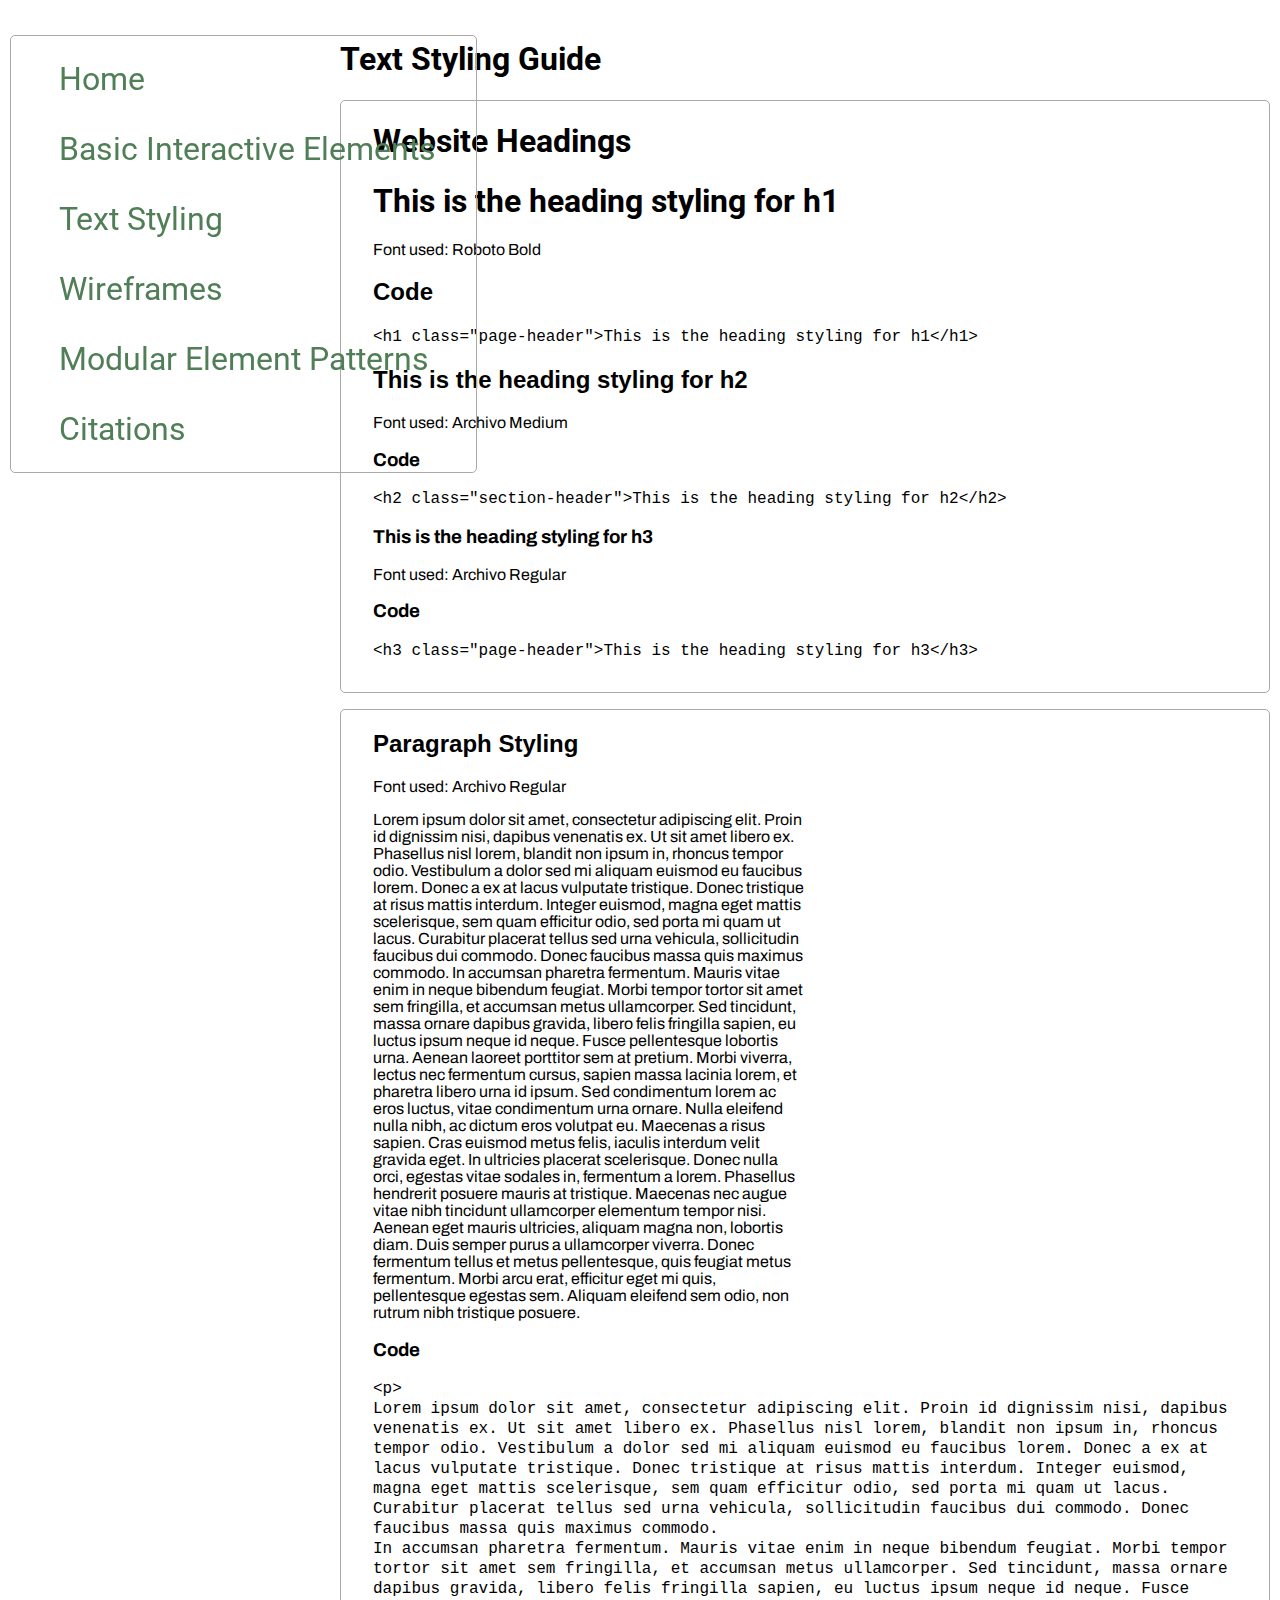
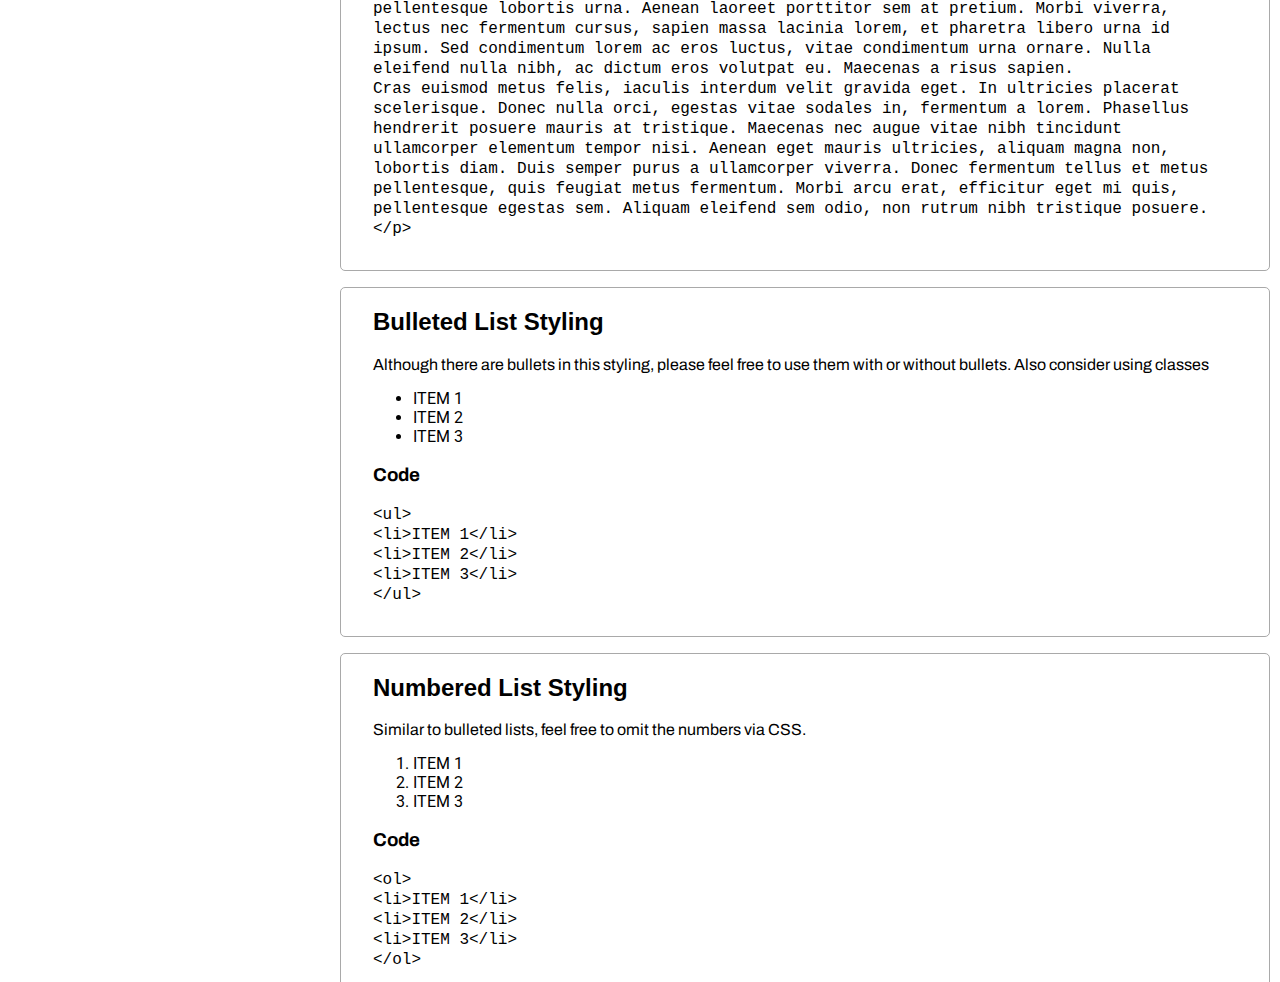
<file: p01_wk03/textstyle.html>
<!DOCTYPE html>
<html lang="en">
<!-- This is the home page for IAT339 Project 01 Week 3 by Dennis Limbo -->
<head>
    <meta charset="utf-8">
    <title>Project01: ZenKeebs</title>
    <link rel="stylesheet" href="css/normalize.css">
    <link rel="stylesheet" href="css/style.css">
    <link href="https://fonts.googleapis.com/css2?family=Archivo:wght@400;500;700&family=Roboto:wght@300;400;500;700&display=swap" rel="stylesheet">
    <meta name="viewport" content="width=device-width, initial-scale=1">
</head>
<body>
    <a href="#">Skip to content</a>
    
    <div class="content-wrapper">
        <div class="row">
            <div class="column">
                <div class="nav-column">
                    <ul class="nav-list">
                        <li class="nav-item"><a href="index.html">Home</a></li>
                        <li class="nav-item"><a href="interactiveelements.html">Basic Interactive Elements</a></li>
                        <li class="nav-item"><a href="textstyle.html">Text Styling</a></li>
                        <li class="nav-item"><a href="wireframes/task1.html">Wireframes</a></li>
                        <li class="nav-item"><a href="modelements.html">Modular Element Patterns</a></li>
                        <li class="nav-item"><a href="citations.html">Citations</a></li>
                    </ul>
                </div>
            </div>


            <div class="triple-column">
                <div class="content-column">
                    <h1>Text Styling Guide</h1>

                    <!-- Headings -->
                    <section id="headings">
                        <h1 class="section-header">Website Headings</h1>
                        <h1 class="page-header">This is the heading styling for h1</h1>
                        <p>Font used: Roboto Bold</p>
                        <h2>Code</h2>
                        <code>
                            &lt;h1 class="page-header"&gt;This is the heading styling for h1&lt;/h1&gt;
                        </code>

                        <h2 class="section-header">This is the heading styling for h2</h2>
                        <p>Font used: Archivo Medium</p>
                        <h3>Code</h3>
                        <code>
                            &lt;h2 class="section-header"&gt;This is the heading styling for h2&lt;/h2&gt;
                        </code>

                        <h3 class="subsection-header">This is the heading styling for h3</h3>
                        <p>Font used: Archivo Regular</p>
                        <h3>Code</h3>
                        <code>
                            &lt;h3 class="page-header"&gt;This is the heading styling for h3&lt;/h3&gt;
                        </code>
                    </section>

                    <!-- paragraph -->
                    <section id="paragraphs">
                        <h2 class="section-header">Paragraph Styling</h2>
                        <p>Font used: Archivo Regular</p>
                        <p style="width: 50%;">Lorem ipsum dolor sit amet, consectetur adipiscing elit. Proin id dignissim nisi, dapibus venenatis ex. Ut sit amet libero ex. Phasellus nisl lorem, blandit non ipsum in, rhoncus tempor odio. Vestibulum a dolor sed mi aliquam euismod eu faucibus lorem. Donec a ex at lacus vulputate tristique. Donec tristique at risus mattis interdum. Integer euismod, magna eget mattis scelerisque, sem quam efficitur odio, sed porta mi quam ut lacus. Curabitur placerat tellus sed urna vehicula, sollicitudin faucibus dui commodo. Donec faucibus massa quis maximus commodo.

                            In accumsan pharetra fermentum. Mauris vitae enim in neque bibendum feugiat. Morbi tempor tortor sit amet sem fringilla, et accumsan metus ullamcorper. Sed tincidunt, massa ornare dapibus gravida, libero felis fringilla sapien, eu luctus ipsum neque id neque. Fusce pellentesque lobortis urna. Aenean laoreet porttitor sem at pretium. Morbi viverra, lectus nec fermentum cursus, sapien massa lacinia lorem, et pharetra libero urna id ipsum. Sed condimentum lorem ac eros luctus, vitae condimentum urna ornare. Nulla eleifend nulla nibh, ac dictum eros volutpat eu. Maecenas a risus sapien.
                            
                            Cras euismod metus felis, iaculis interdum velit gravida eget. In ultricies placerat scelerisque. Donec nulla orci, egestas vitae sodales in, fermentum a lorem. Phasellus hendrerit posuere mauris at tristique. Maecenas nec augue vitae nibh tincidunt ullamcorper elementum tempor nisi. Aenean eget mauris ultricies, aliquam magna non, lobortis diam. Duis semper purus a ullamcorper viverra. Donec fermentum tellus et metus pellentesque, quis feugiat metus fermentum. Morbi arcu erat, efficitur eget mi quis, pellentesque egestas sem. Aliquam eleifend sem odio, non rutrum nibh tristique posuere.
                        </p>
                        <h3>Code</h3>
                        <code>
                            &lt;p&gt;<br> Lorem ipsum dolor sit amet, consectetur adipiscing elit. Proin id dignissim nisi, dapibus venenatis ex. Ut sit amet libero ex. Phasellus nisl lorem, blandit non ipsum in, rhoncus tempor odio. Vestibulum a dolor sed mi aliquam euismod eu faucibus lorem. Donec a ex at lacus vulputate tristique. Donec tristique at risus mattis interdum. Integer euismod, magna eget mattis scelerisque, sem quam efficitur odio, sed porta mi quam ut lacus. Curabitur placerat tellus sed urna vehicula, sollicitudin faucibus dui commodo. Donec faucibus massa quis maximus commodo. <br>

                                In accumsan pharetra fermentum. Mauris vitae enim in neque bibendum feugiat. Morbi tempor tortor sit amet sem fringilla, et accumsan metus ullamcorper. Sed tincidunt, massa ornare dapibus gravida, libero felis fringilla sapien, eu luctus ipsum neque id neque. Fusce pellentesque lobortis urna. Aenean laoreet porttitor sem at pretium. Morbi viverra, lectus nec fermentum cursus, sapien massa lacinia lorem, et pharetra libero urna id ipsum. Sed condimentum lorem ac eros luctus, vitae condimentum urna ornare. Nulla eleifend nulla nibh, ac dictum eros volutpat eu. Maecenas a risus sapien. <br>
                                
                                Cras euismod metus felis, iaculis interdum velit gravida eget. In ultricies placerat scelerisque. Donec nulla orci, egestas vitae sodales in, fermentum a lorem. Phasellus hendrerit posuere mauris at tristique. Maecenas nec augue vitae nibh tincidunt ullamcorper elementum tempor nisi. Aenean eget mauris ultricies, aliquam magna non, lobortis diam. Duis semper purus a ullamcorper viverra. Donec fermentum tellus et metus pellentesque, quis feugiat metus fermentum. Morbi arcu erat, efficitur eget mi quis, pellentesque egestas sem. Aliquam eleifend sem odio, non rutrum nibh tristique posuere. <br>
                            &lt;/p&gt;
                        </code>
                    </section>

                    <!-- bulleted lists -->
                    <section>
                        <h2 class="section-header">Bulleted List Styling</h2>
                        <p>Although there are bullets in this styling, please feel free to use them with or without bullets. Also consider using classes</p>
                        <ul>
                            <li>ITEM 1</li>
                            <li>ITEM 2</li>
                            <li>ITEM 3</li>
                        </ul>
                        <h3>Code</h3>
                        <code>
                            &lt;ul&gt;<br> 
                            &lt;li&gt;ITEM 1&lt;/li&gt;<br>
                            &lt;li&gt;ITEM 2&lt;/li&gt;<br>
                            &lt;li&gt;ITEM 3&lt;/li&gt;<br>
                            &lt;/ul&gt;
                        </code>
                    </section>

                    <!-- numbered lists -->
                    <section>
                        <h2 class="section-header">Numbered List Styling</h2>
                        <p>Similar to bulleted lists, feel free to omit the numbers via CSS.</p>
                        <ol>
                            <li>ITEM 1</li>
                            <li>ITEM 2</li>
                            <li>ITEM 3</li>
                        </ol>
                        <h3>Code</h3>
                        <code>
                            &lt;ol&gt;<br> 
                            &lt;li&gt;ITEM 1&lt;/li&gt;<br>
                            &lt;li&gt;ITEM 2&lt;/li&gt;<br>
                            &lt;li&gt;ITEM 3&lt;/li&gt;<br>
                            &lt;/ol&gt;
                        </code>
                    </section>
                </div>
            </div>
        </div>
    </div>
    
</body>
</html>
</file>
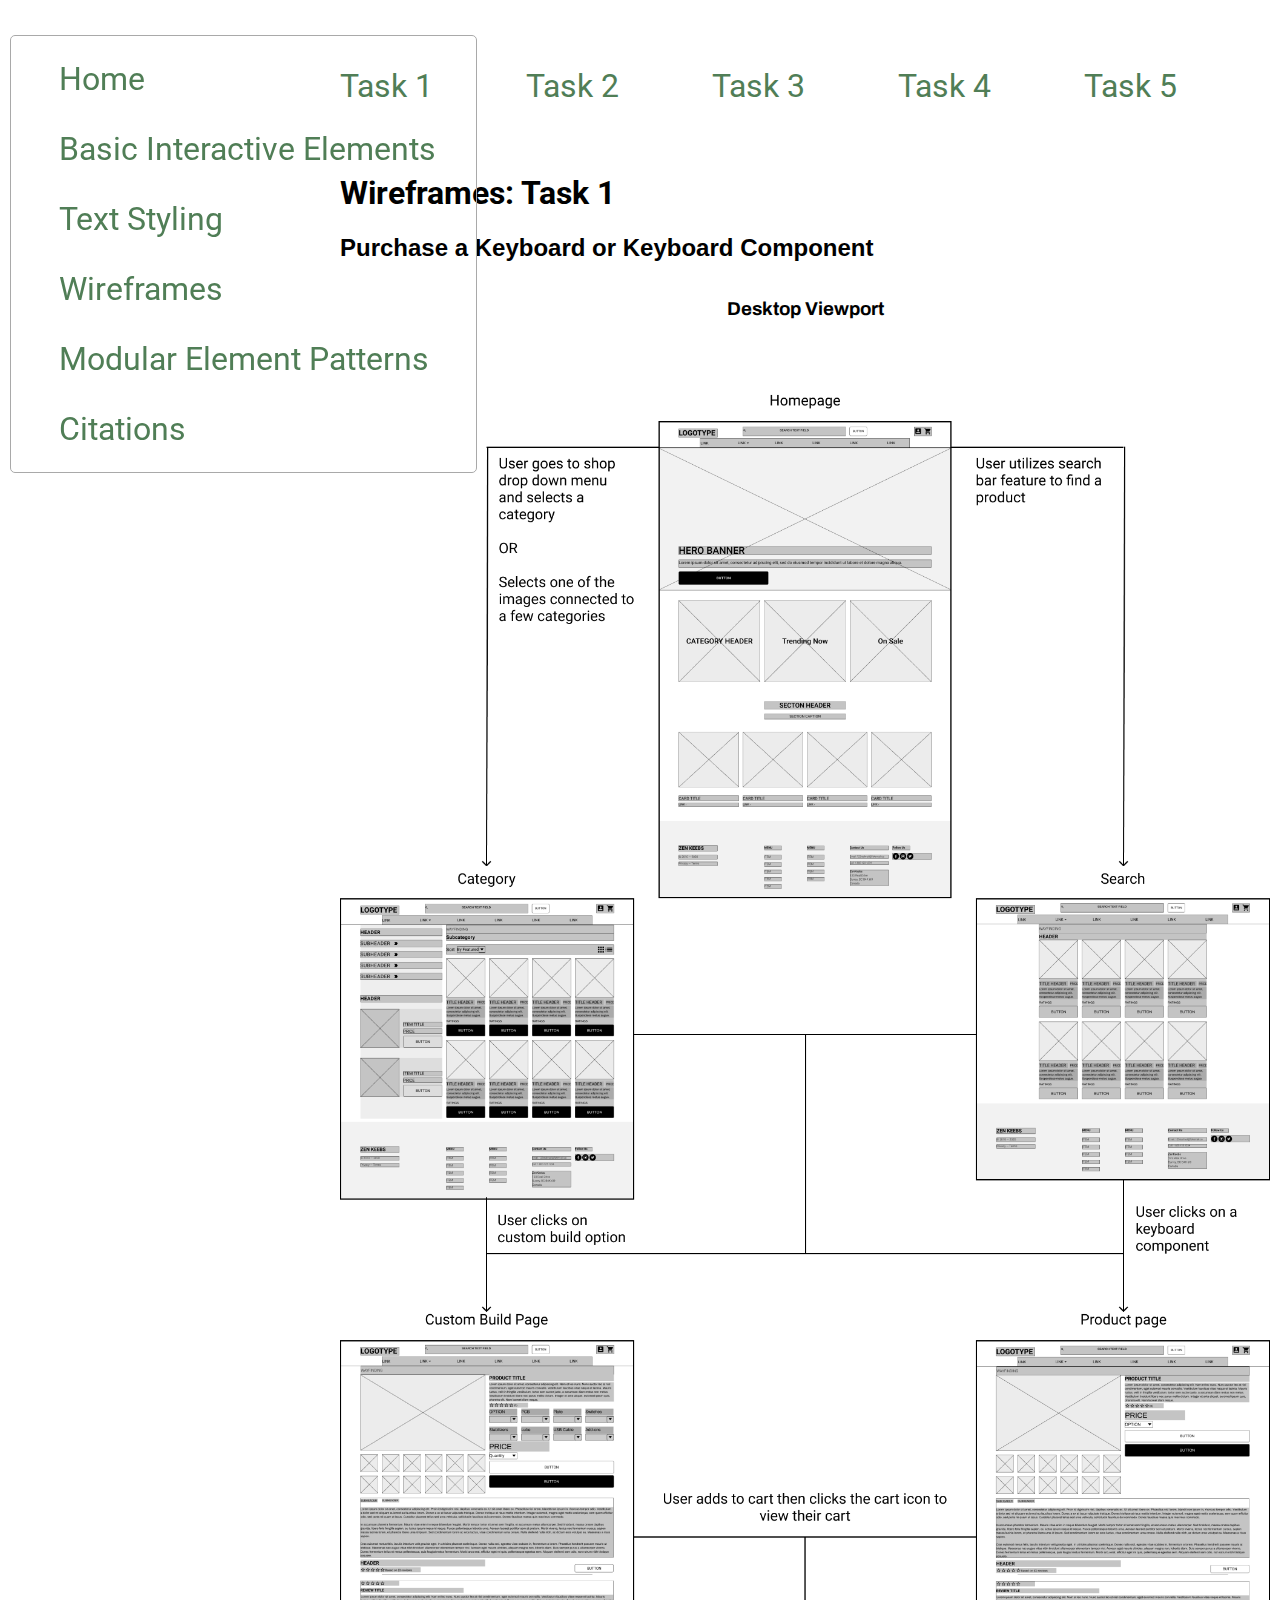
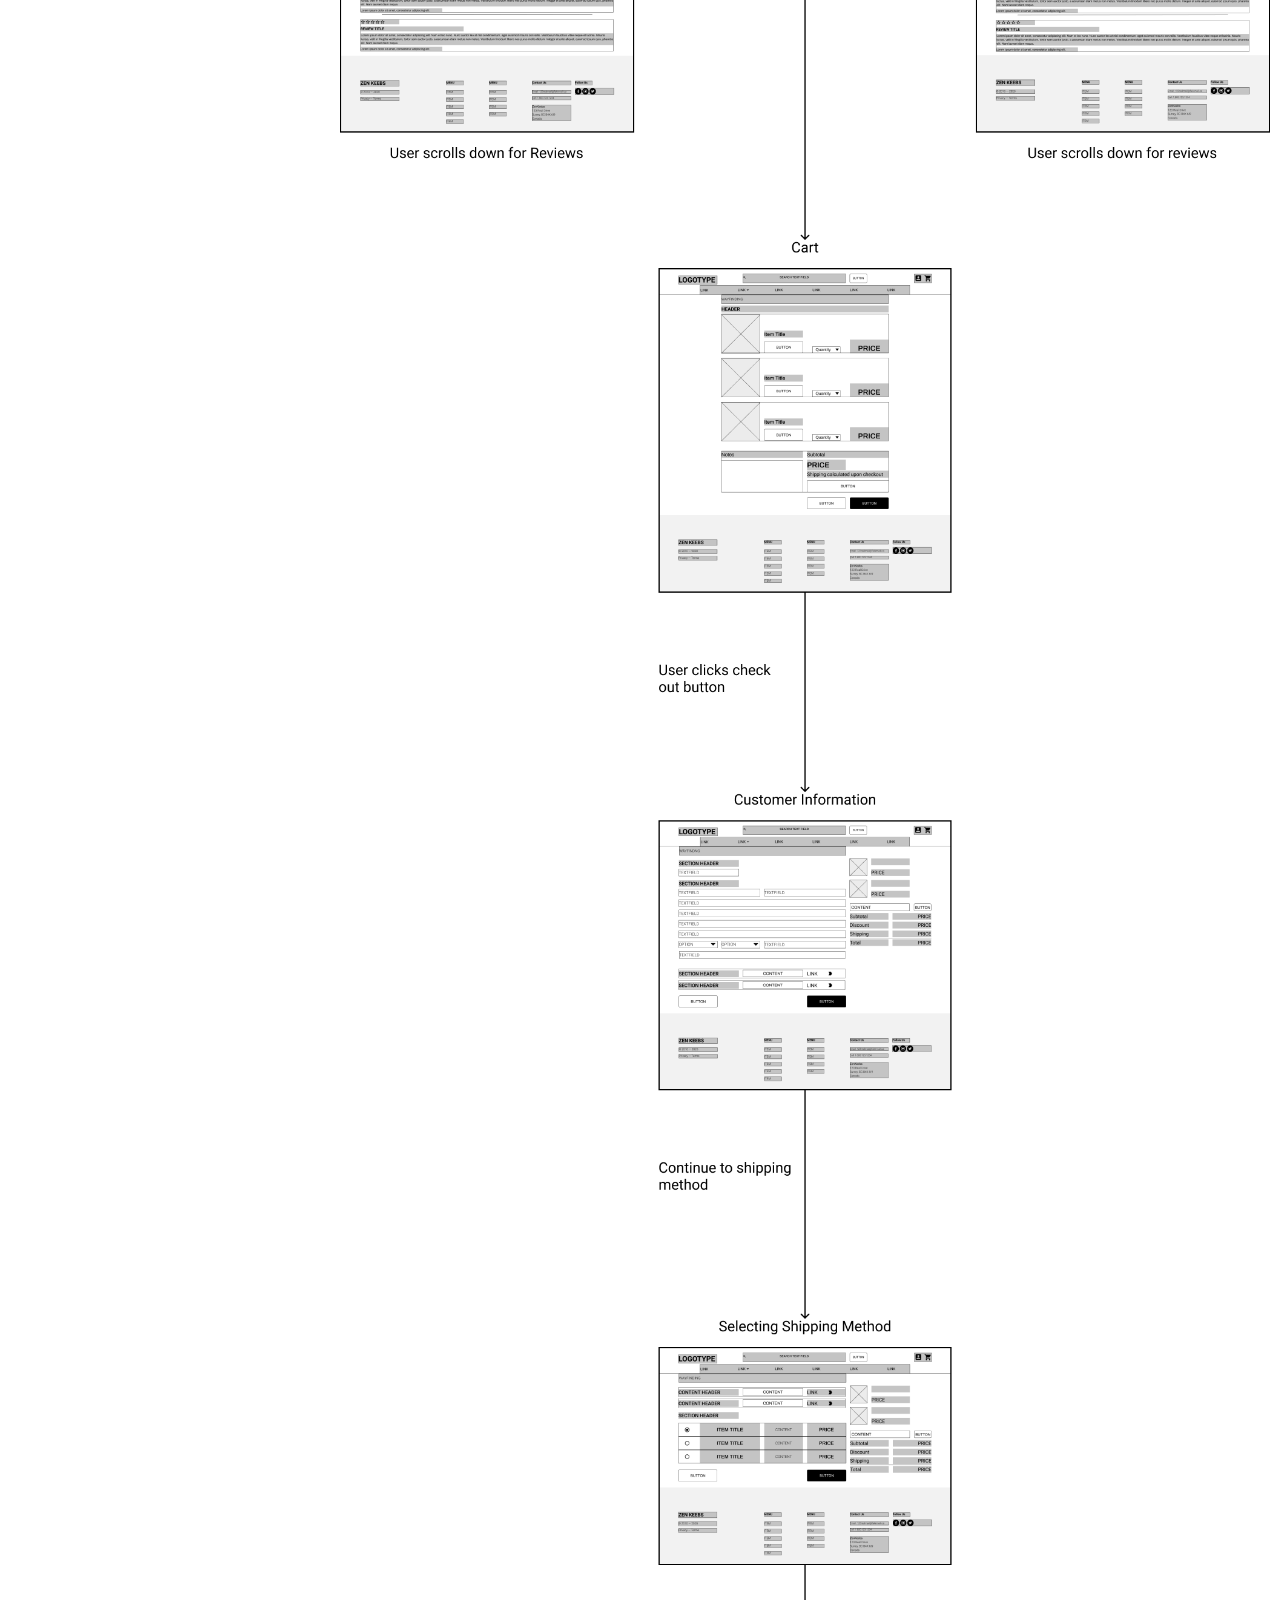
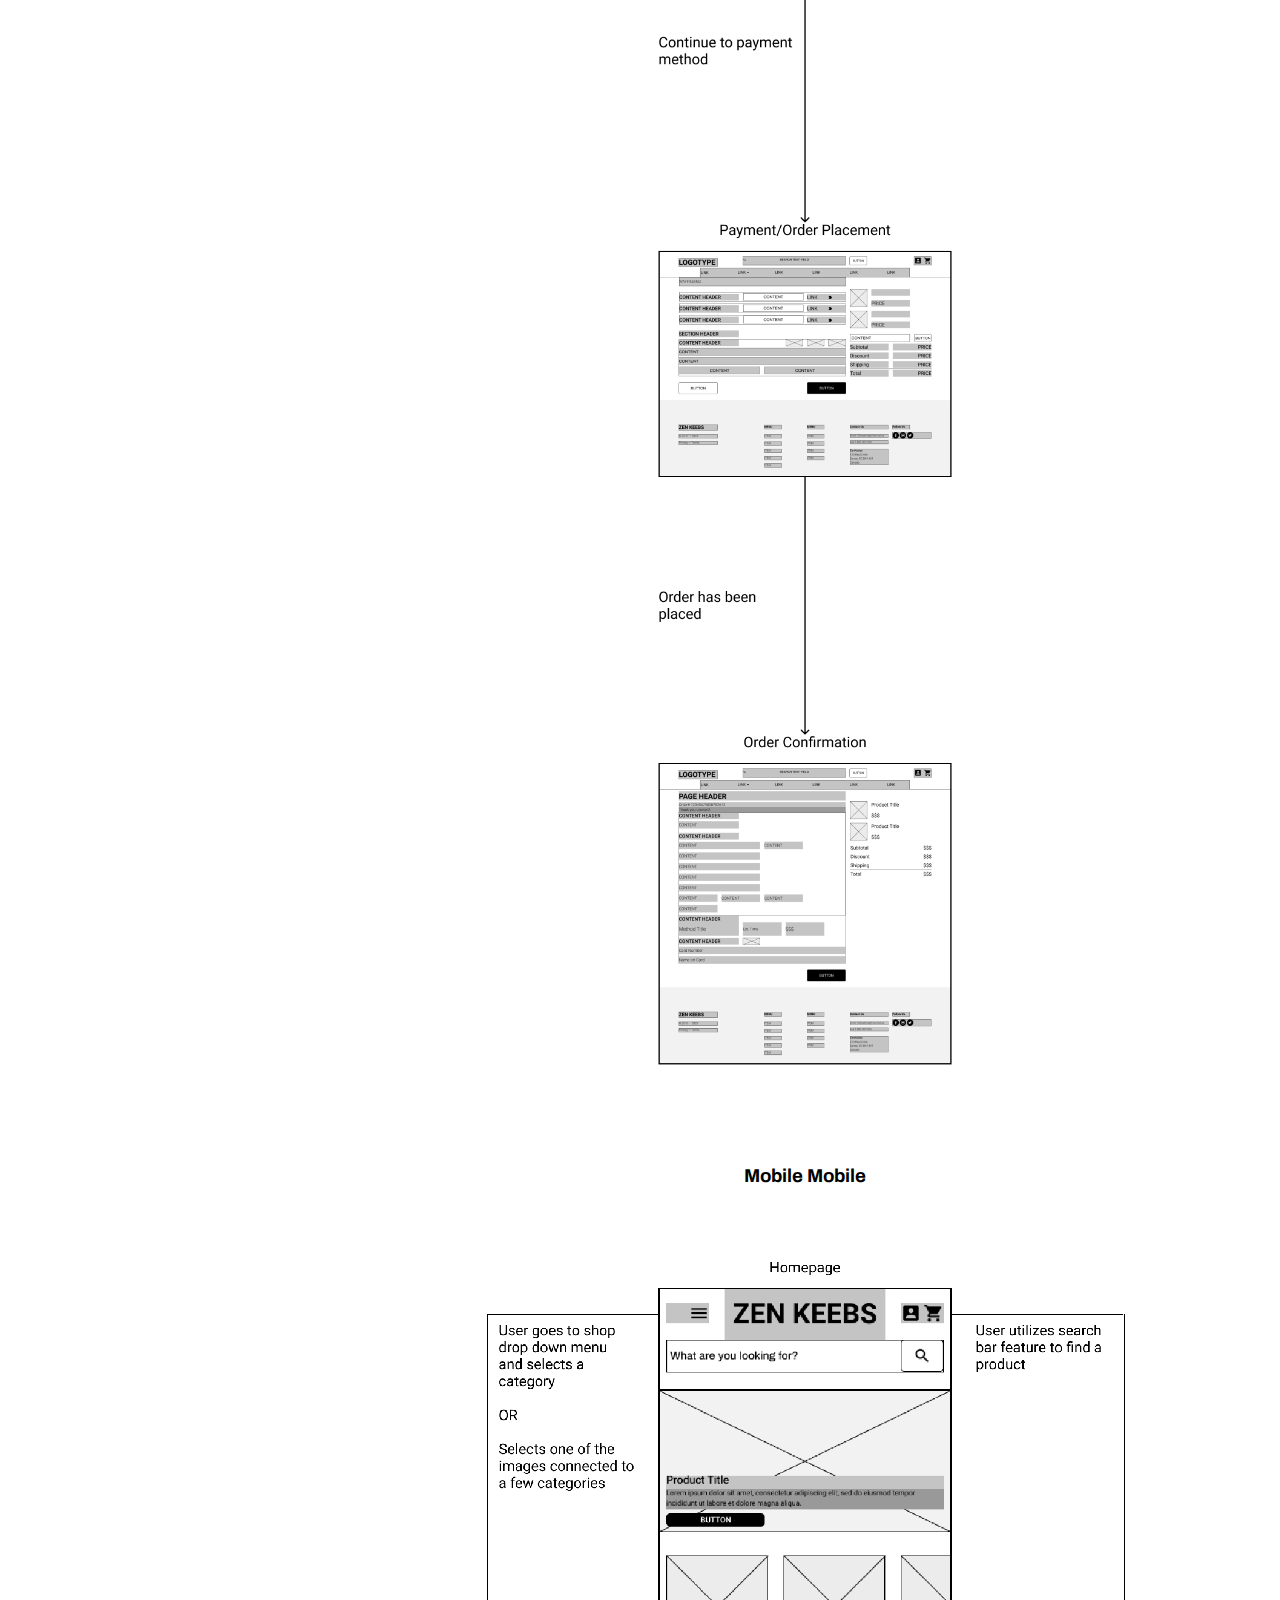
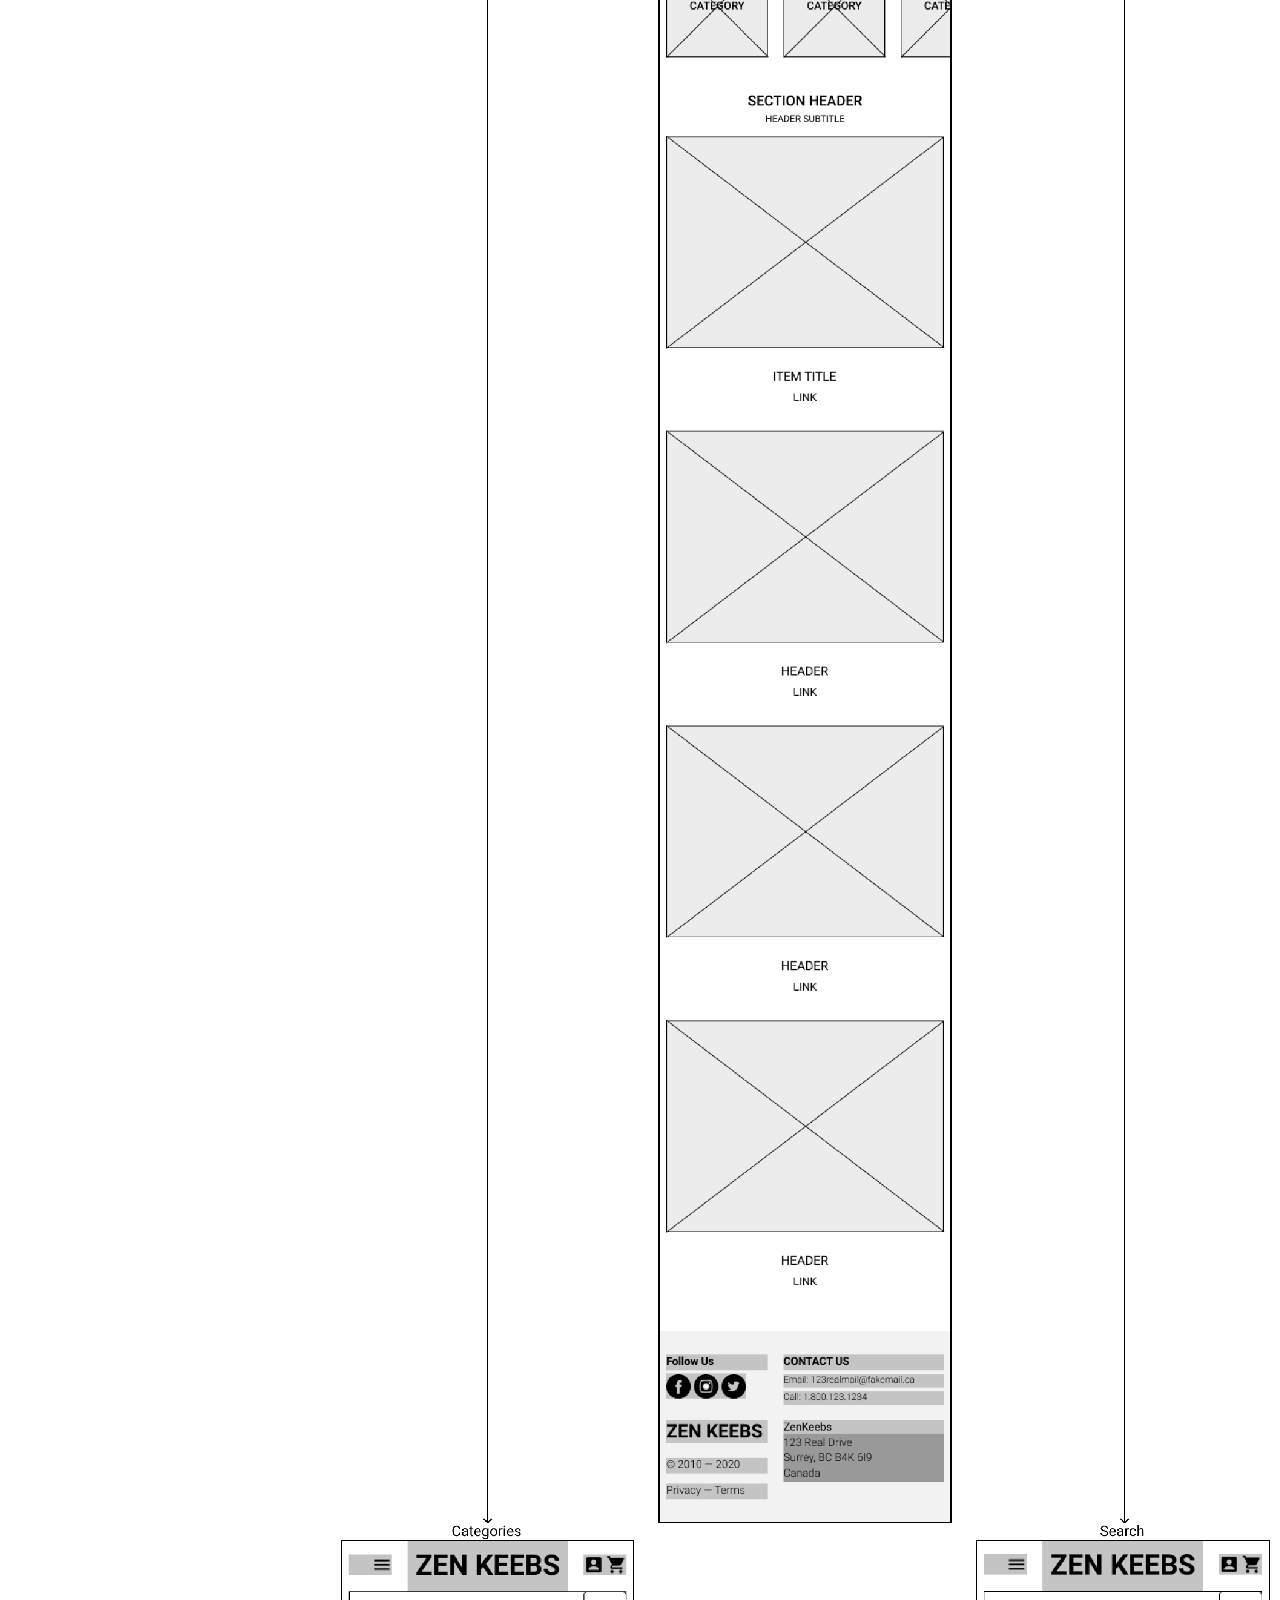
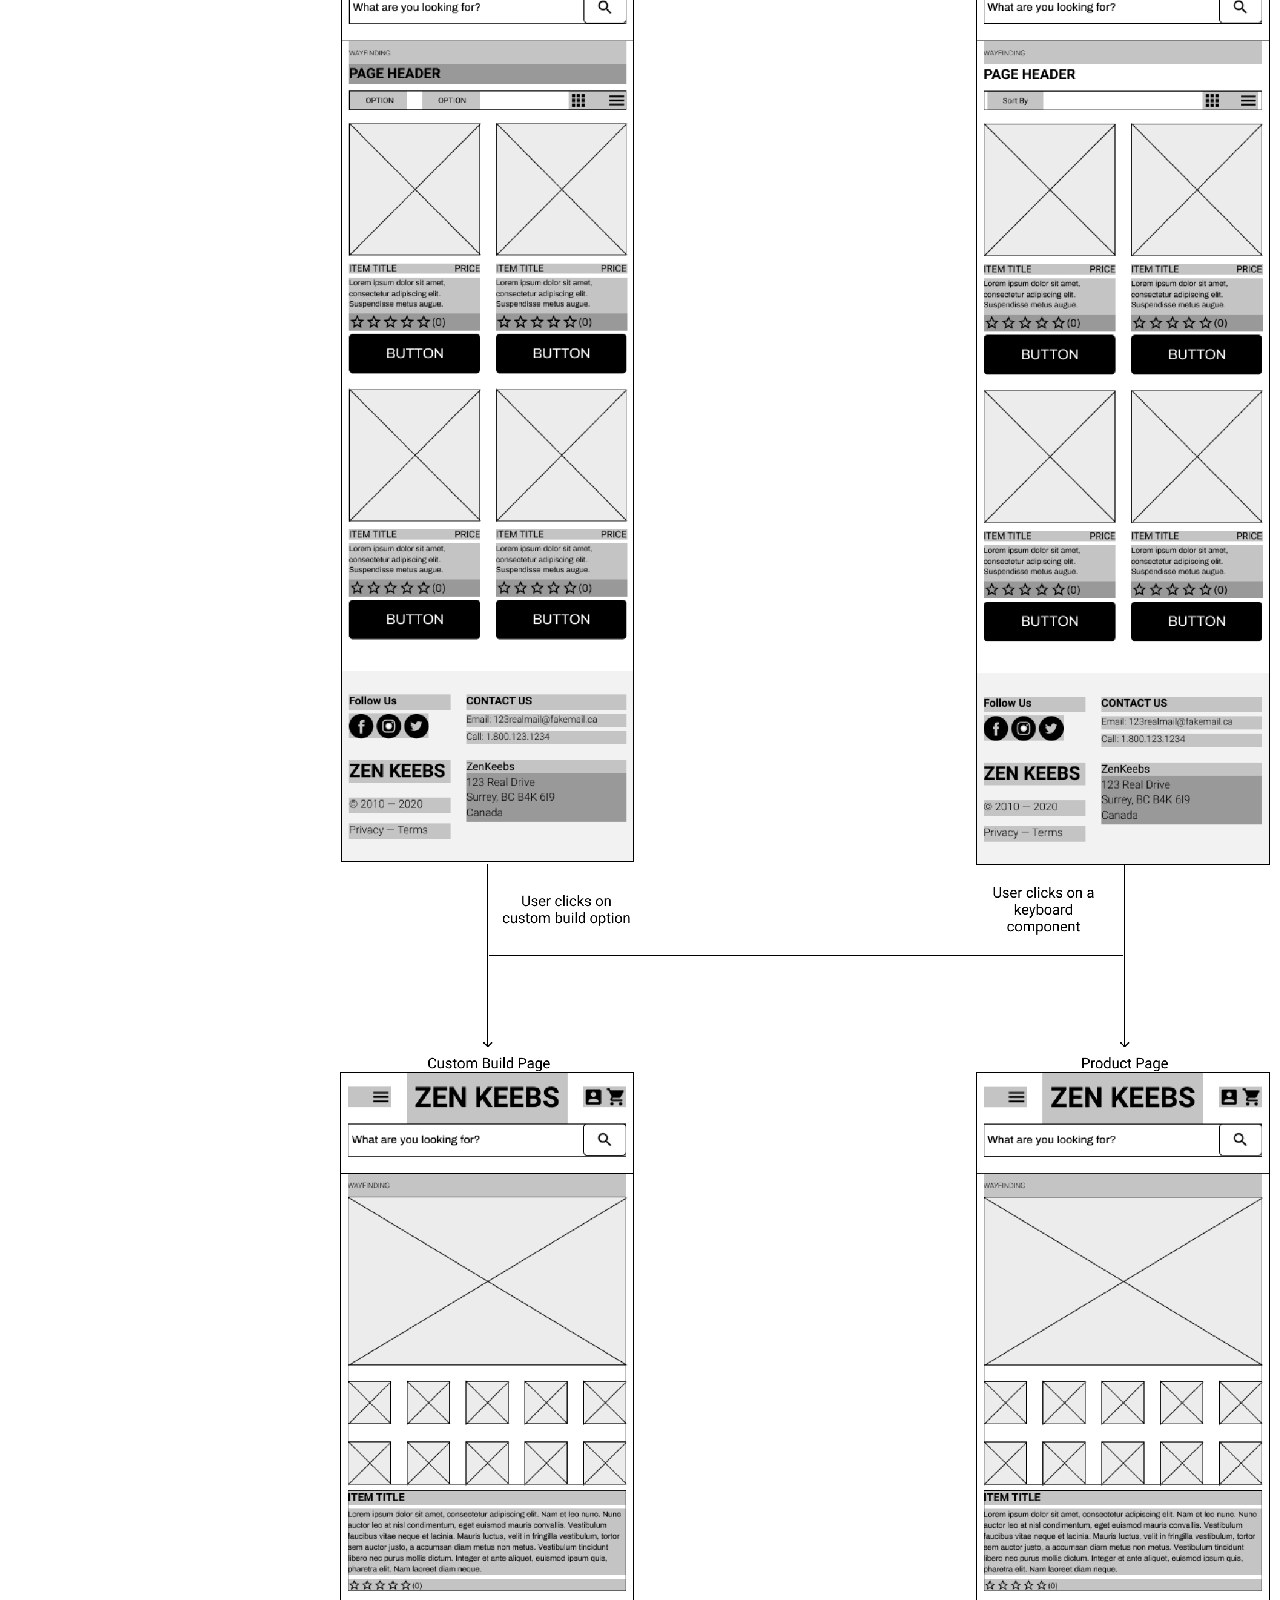
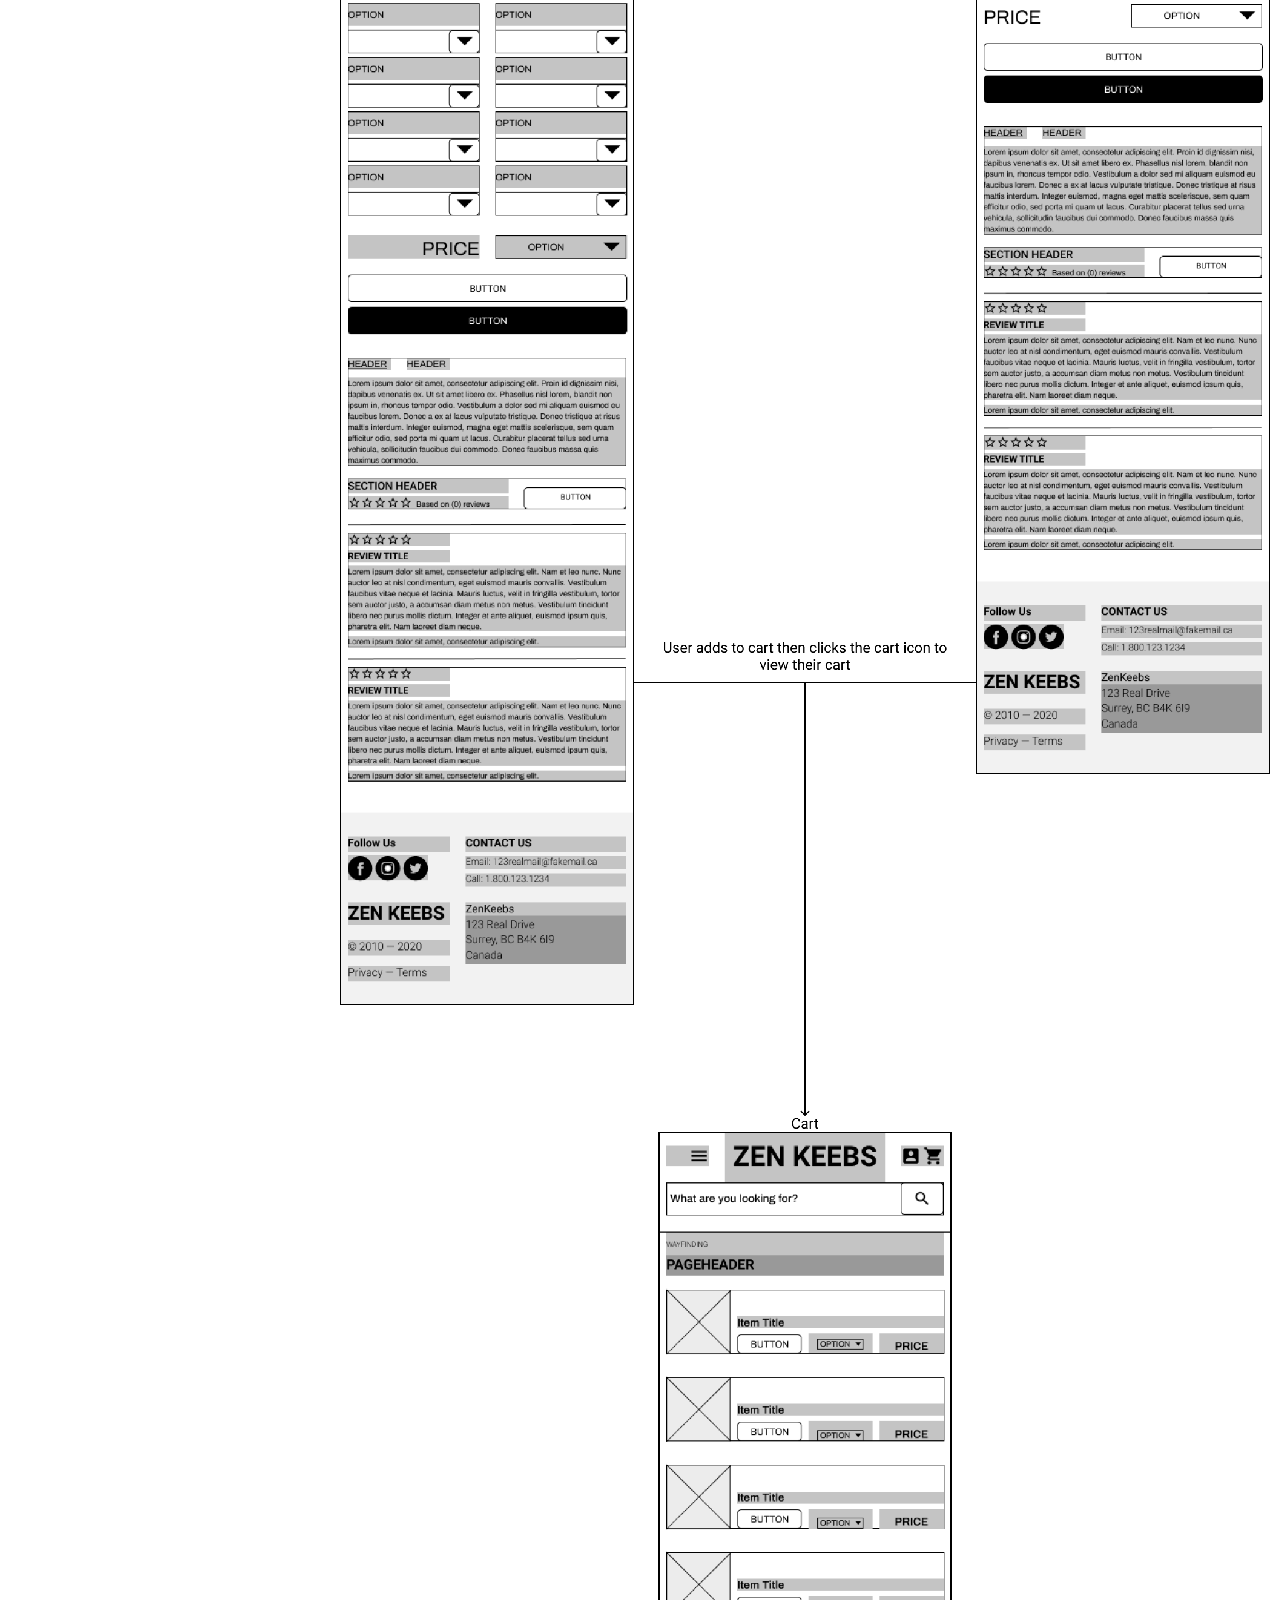
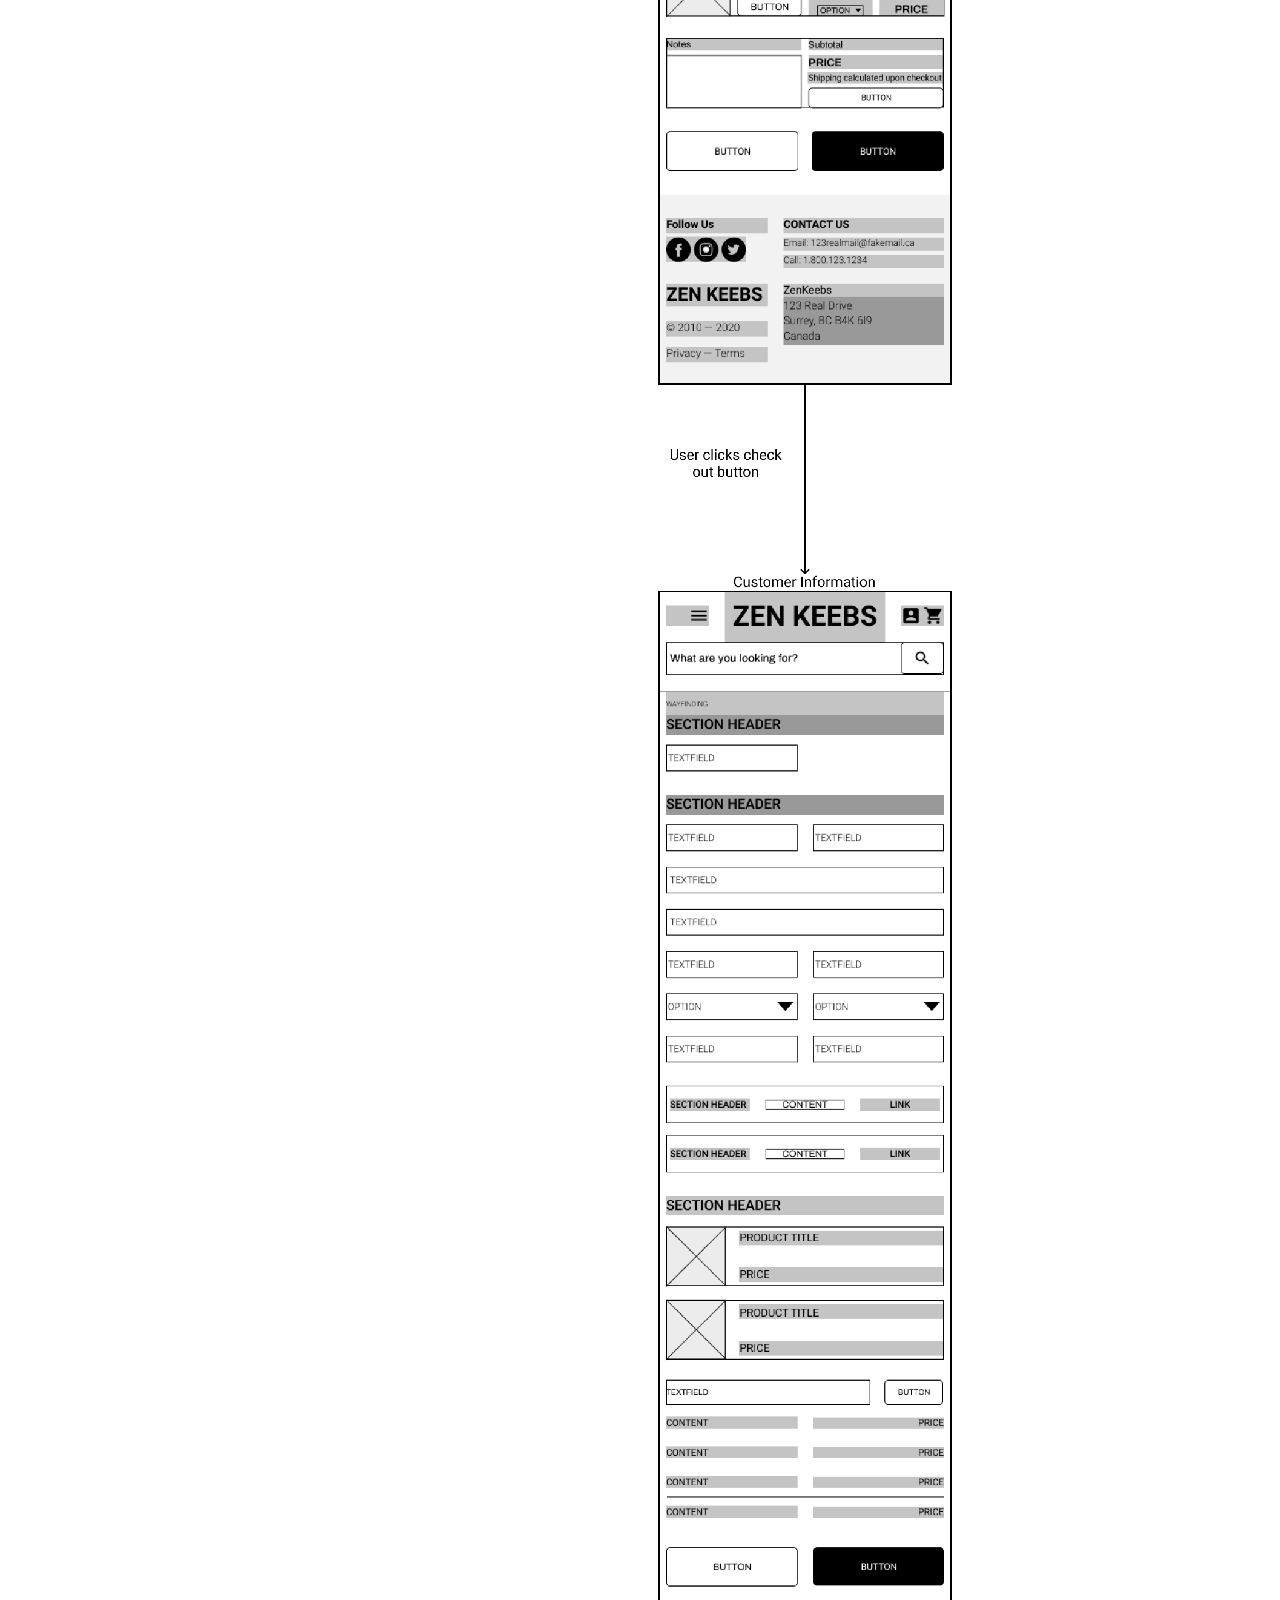
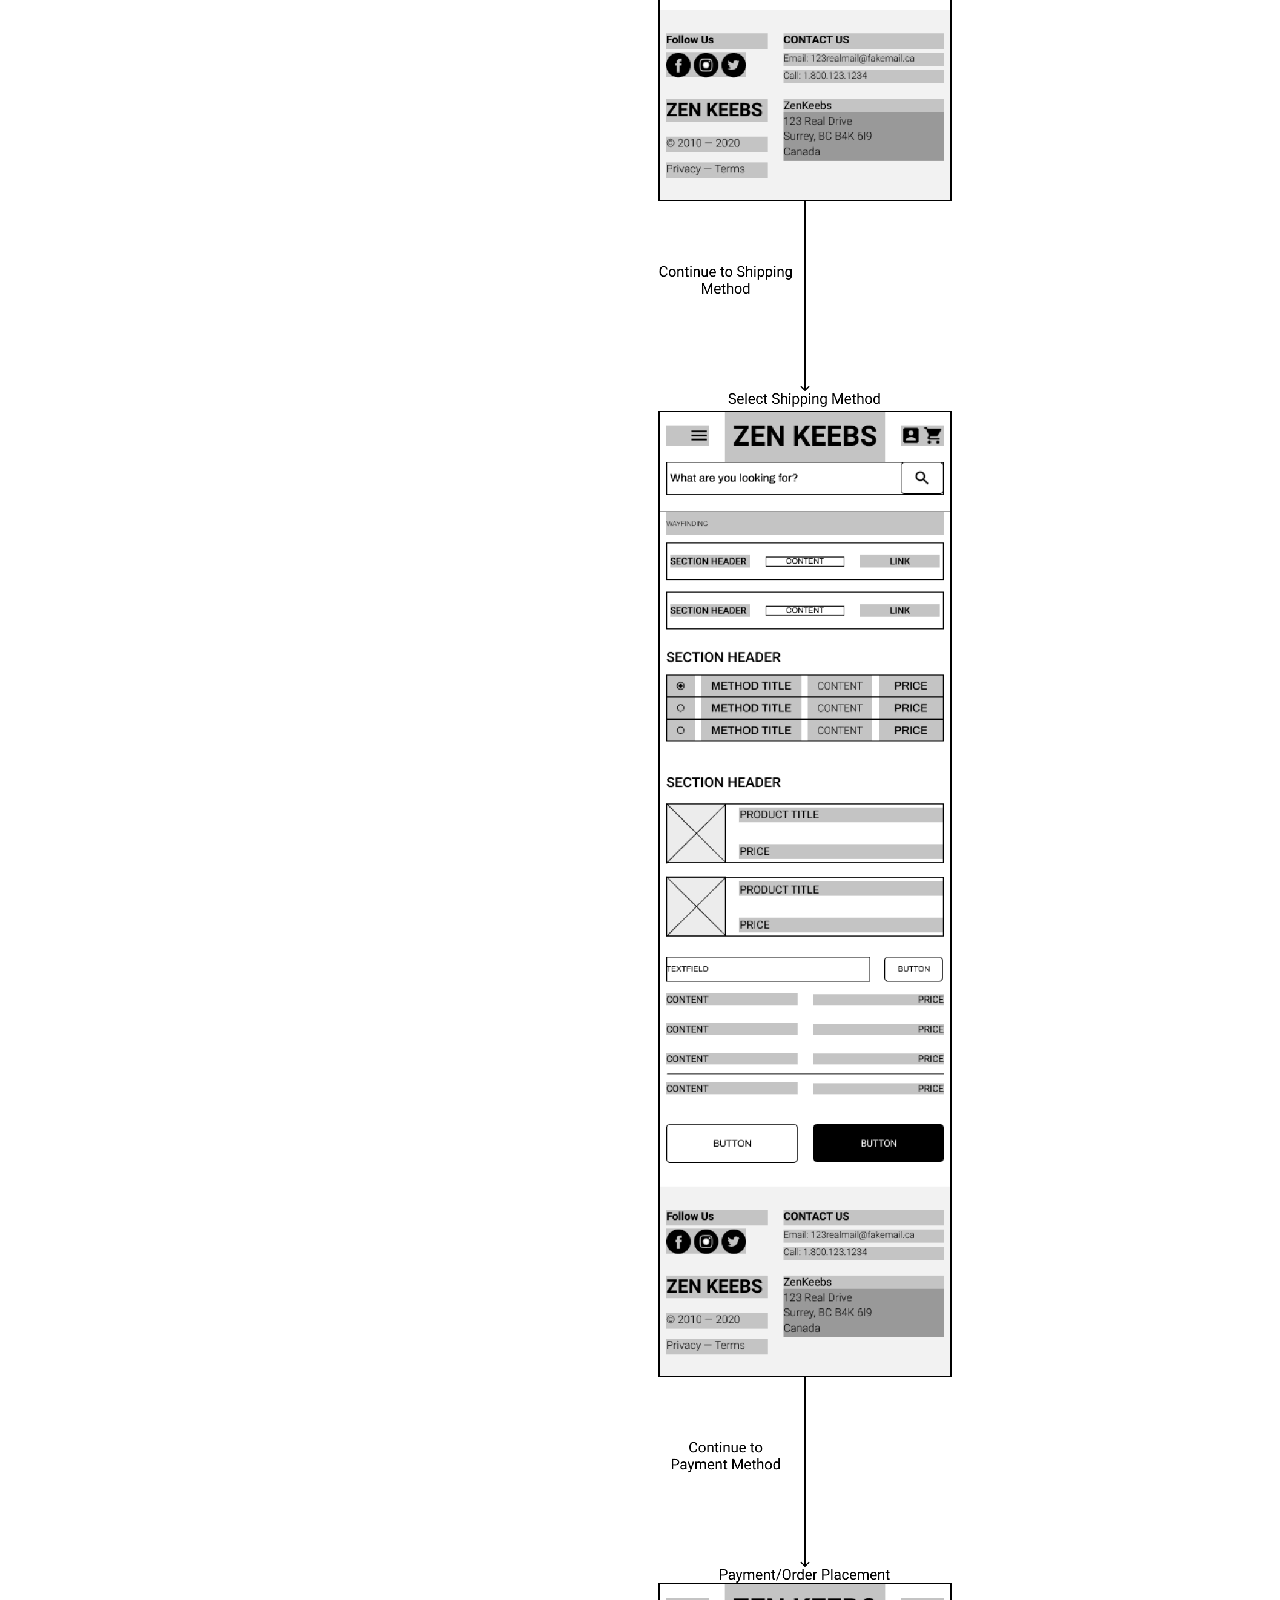
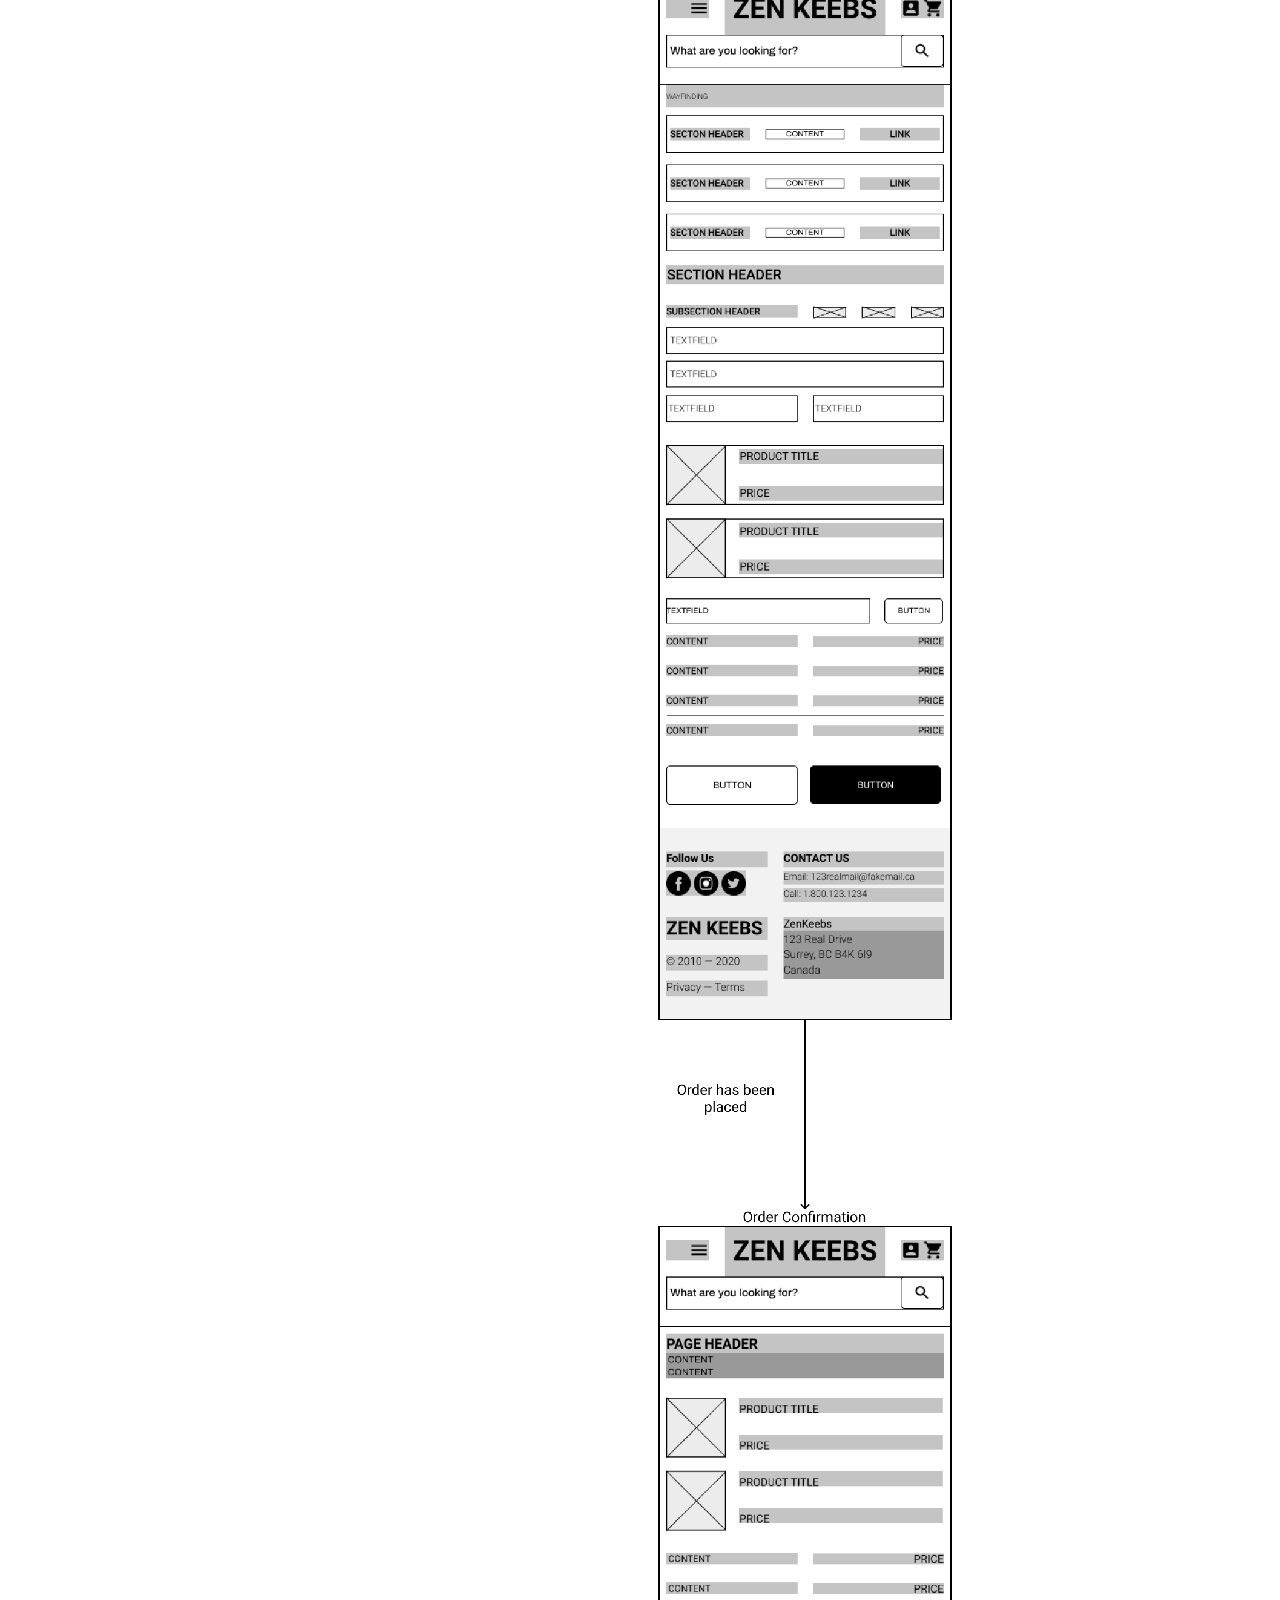
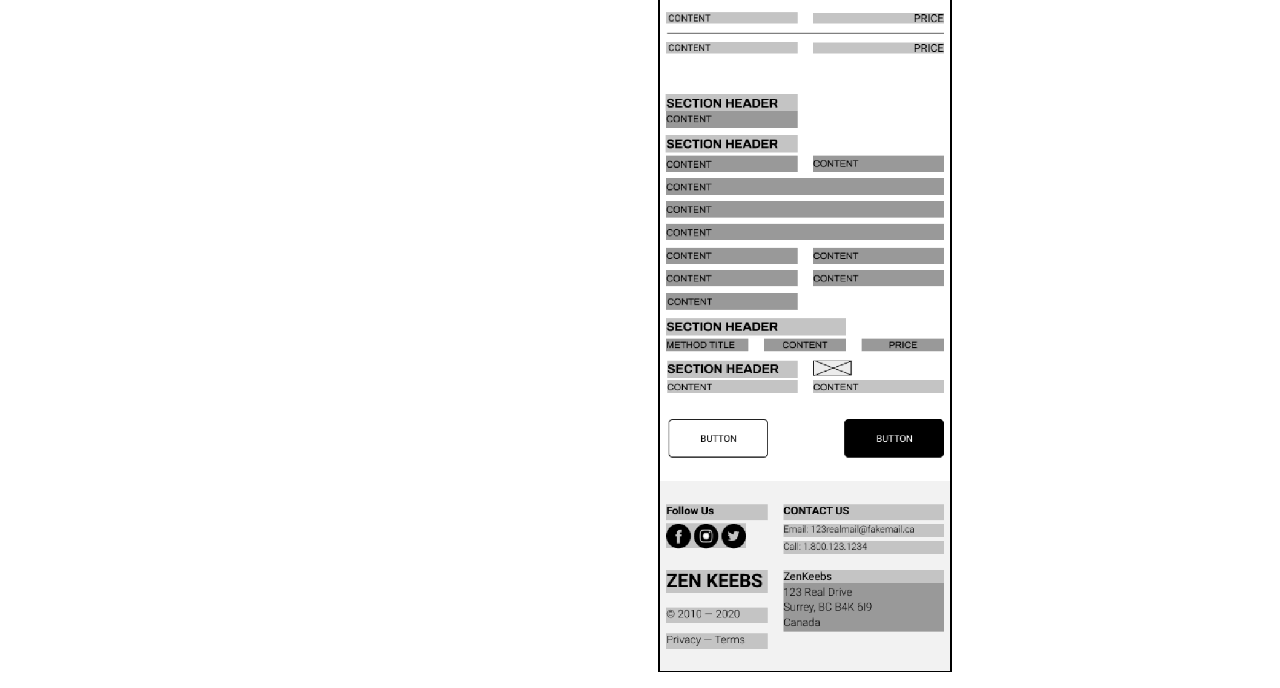
<file: p01_wk03/wireframes/task1.html>
<!DOCTYPE html>
<html lang="en">
<!-- This is the home page for IAT339 Project 01 Week 3 by Dennis Limbo -->
<head>
    <meta charset="utf-8">
    <title>Project01: ZenKeebs</title>
    <link rel="stylesheet" href="../css/normalize.css">
    <link rel="stylesheet" href="../css/style.css">
    <link href="https://fonts.googleapis.com/css2?family=Archivo:wght@400;500;700&family=Roboto:wght@300;400;500;700&display=swap" rel="stylesheet">
    <meta name="viewport" content="width=device-width, initial-scale=1">
</head>
<body>
    <a href="#">Skip to content</a>
    
    <div class="content-wrapper">
        <div class="row">
            <div class="column">
                <ul class="nav-list">
                    <li class="nav-item"><a href="../index.html">Home</a></li>
                    <li class="nav-item"><a href="../interactiveelements.html">Basic Interactive Elements</a></li>
                    <li class="nav-item"><a href="../textstyle.html">Text Styling</a></li>
                    <li class="nav-item"><a href="task1.html">Wireframes</a></li>
                    <li class="nav-item"><a href="../modelements.html">Modular Element Patterns</a></li>
                    <li class="nav-item"><a href="../citations.html">Citations</a></li>
                </ul>
            </div>
            <div class="triple-column">
                <div class="row wireframe-options">
                    <div class="column"><a class="wireframe-item" href="task1.html">Task 1</a></div>
                    <div class="column"><a class="wireframe-item" href="task2.html">Task 2</a></div>
                    <div class="column"><a class="wireframe-item" href="task3.html">Task 3</a></div>
                    <div class="column"><a class="wireframe-item" href="task4.html">Task 4</a></div>
                    <div class="column"><a class="wireframe-item" href="task5.html">Task 5</a></div>
                </div>
                <div class="content-column">
                    <h1 class="page-header">Wireframes: Task 1</h1>
                    <h2 class="section-header">Purchase a Keyboard or Keyboard Component</h2>
                    <h3 class="item-header">Desktop Viewport</h3>
                    <img class="item-content sizedown" src="../assets/Purchasing.png" alt="Wireframe set showing the user journey through making a purchase on desktop">
                    <h3 class="item-header">Mobile Mobile</h3>
                    <img class="item-content" src="../assets/M_Purchasing.png" alt="Wireframe set showing the user journey through making a purchase on mobile">
                </div>
            </div>
        </div>
    </div>
    
</body>
</html>
</file>
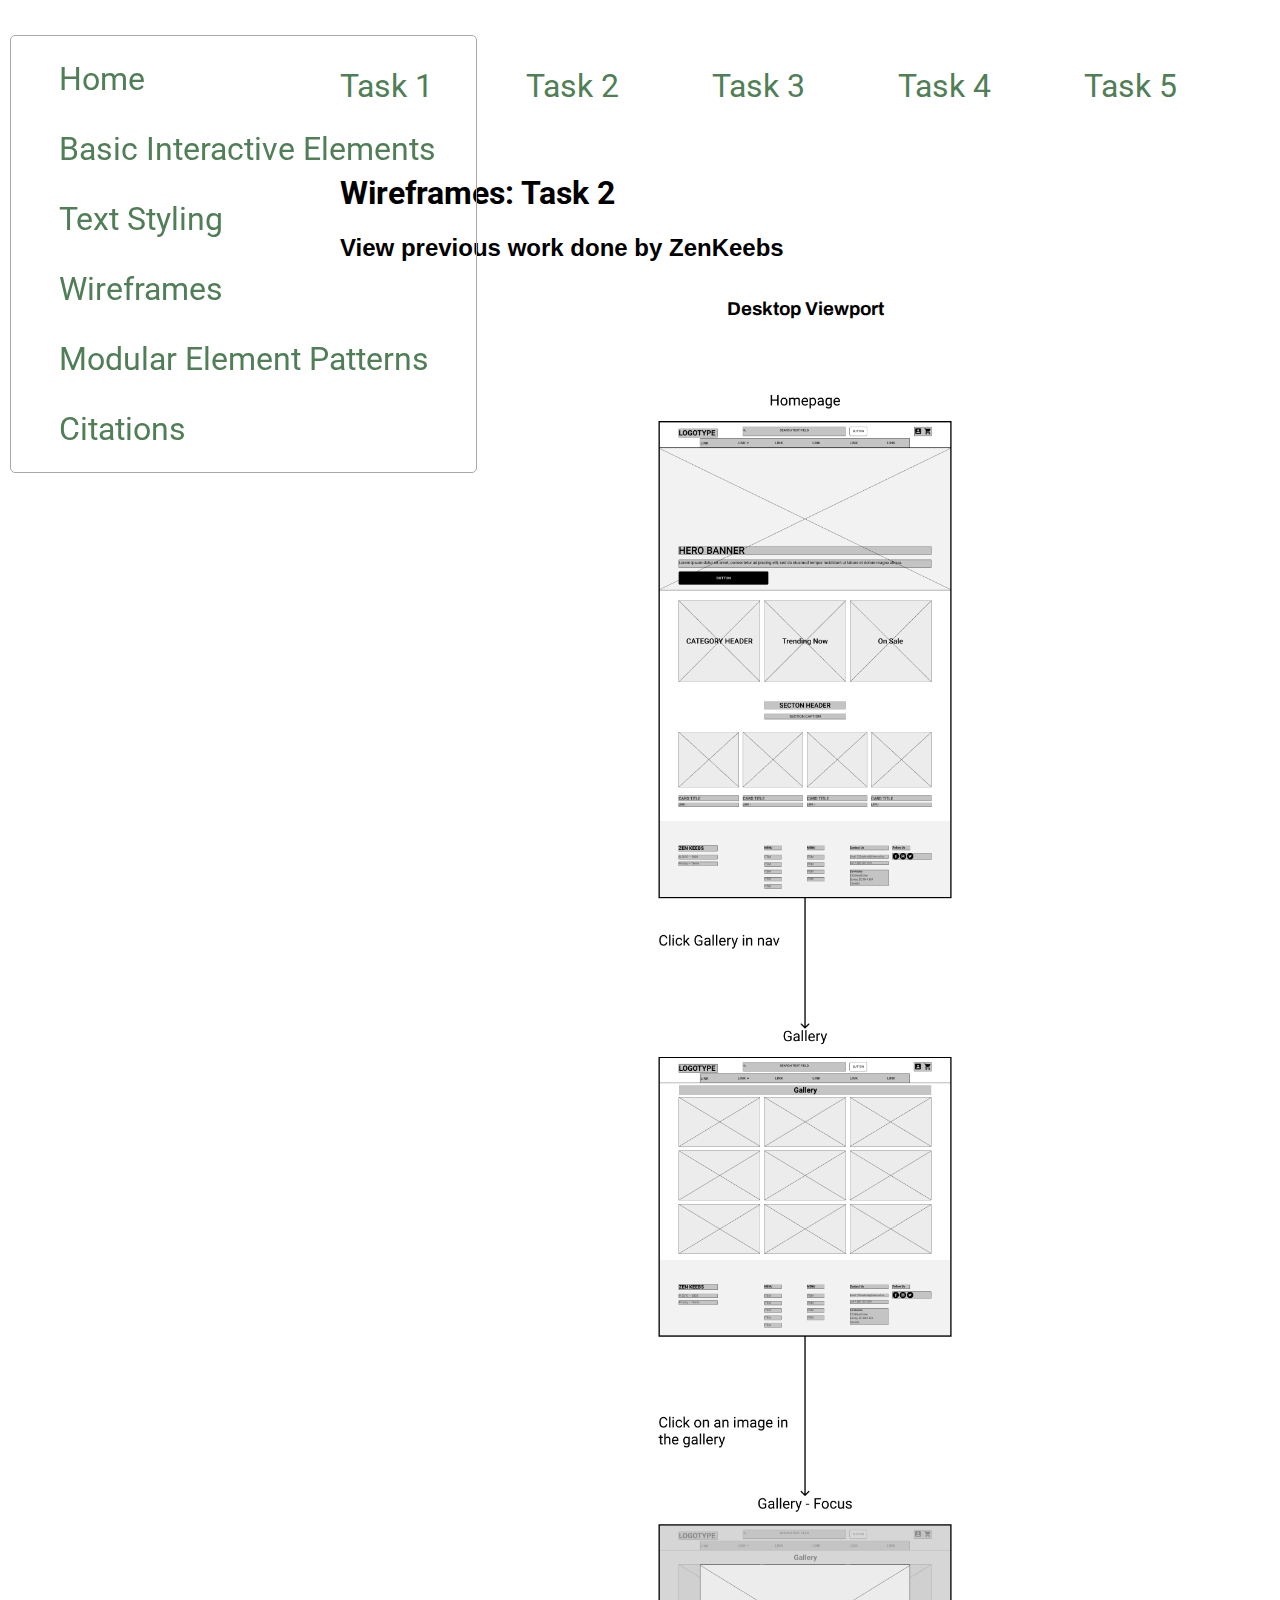
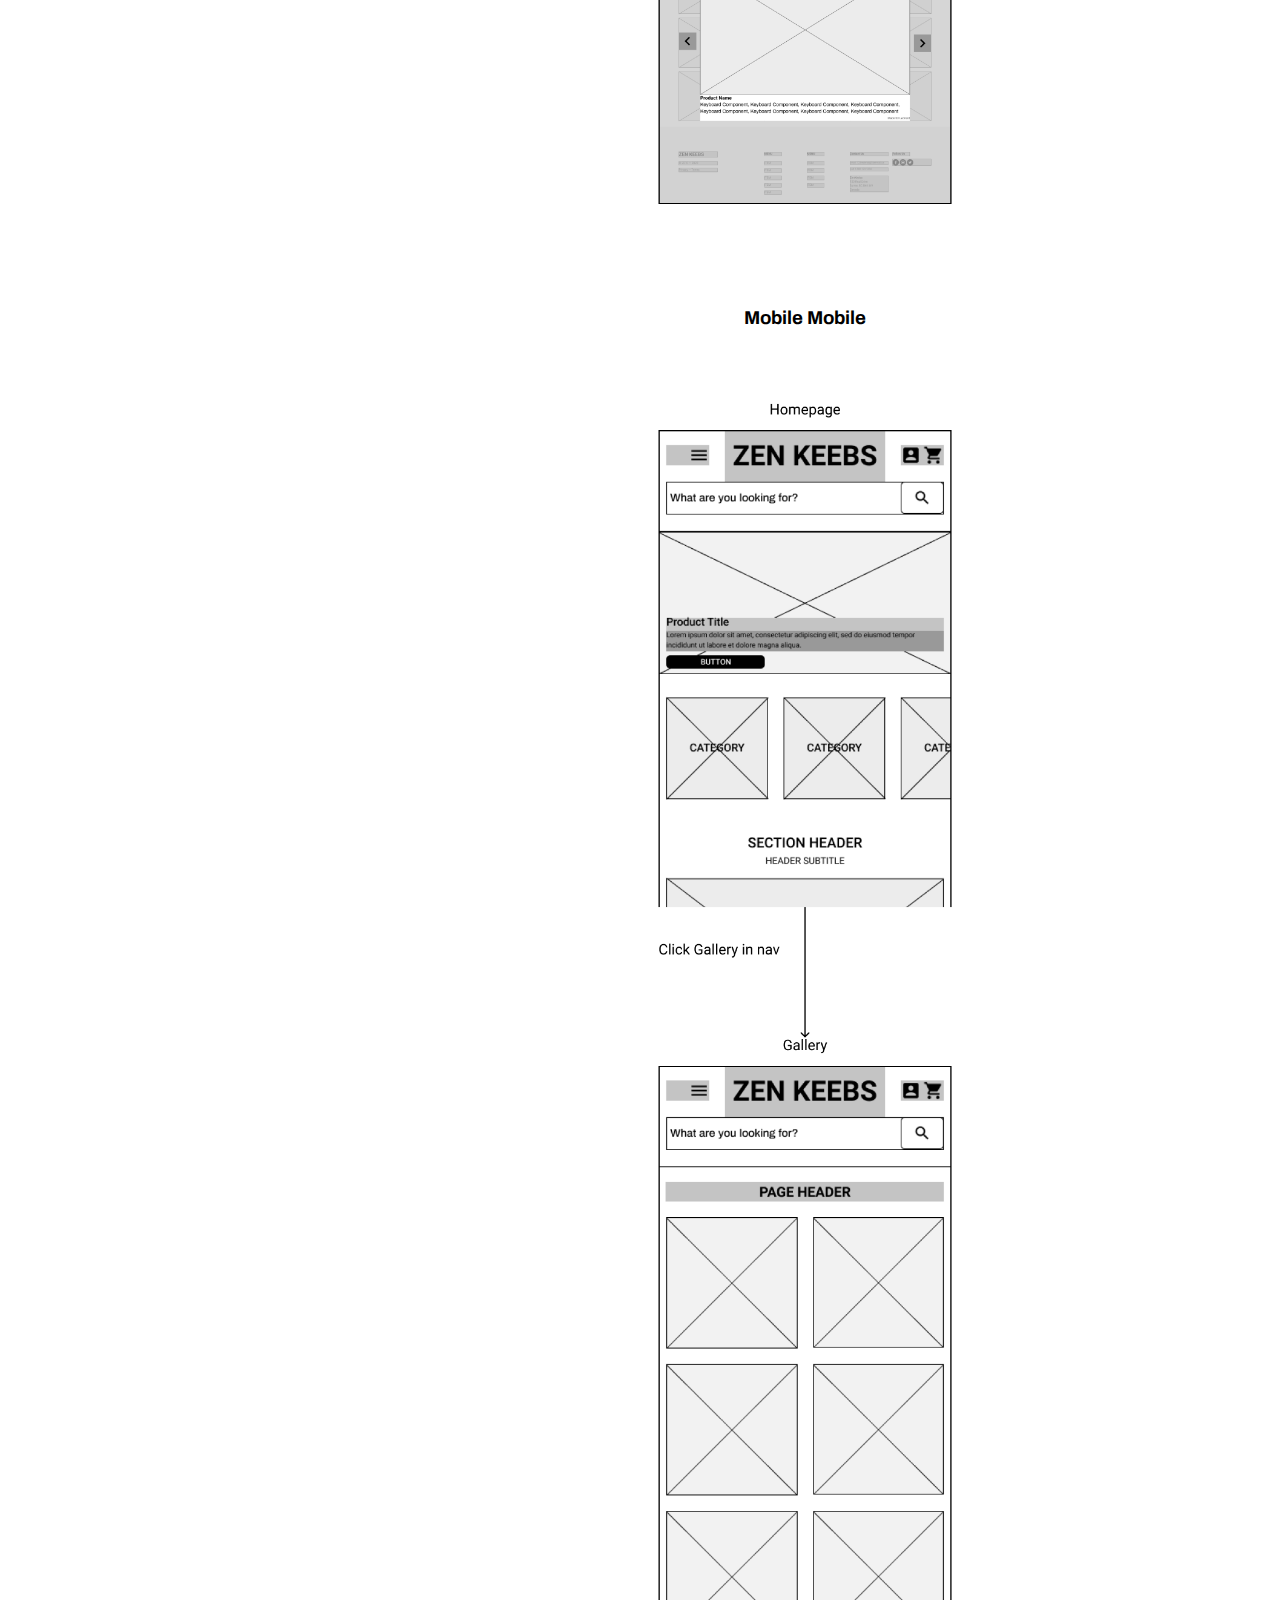
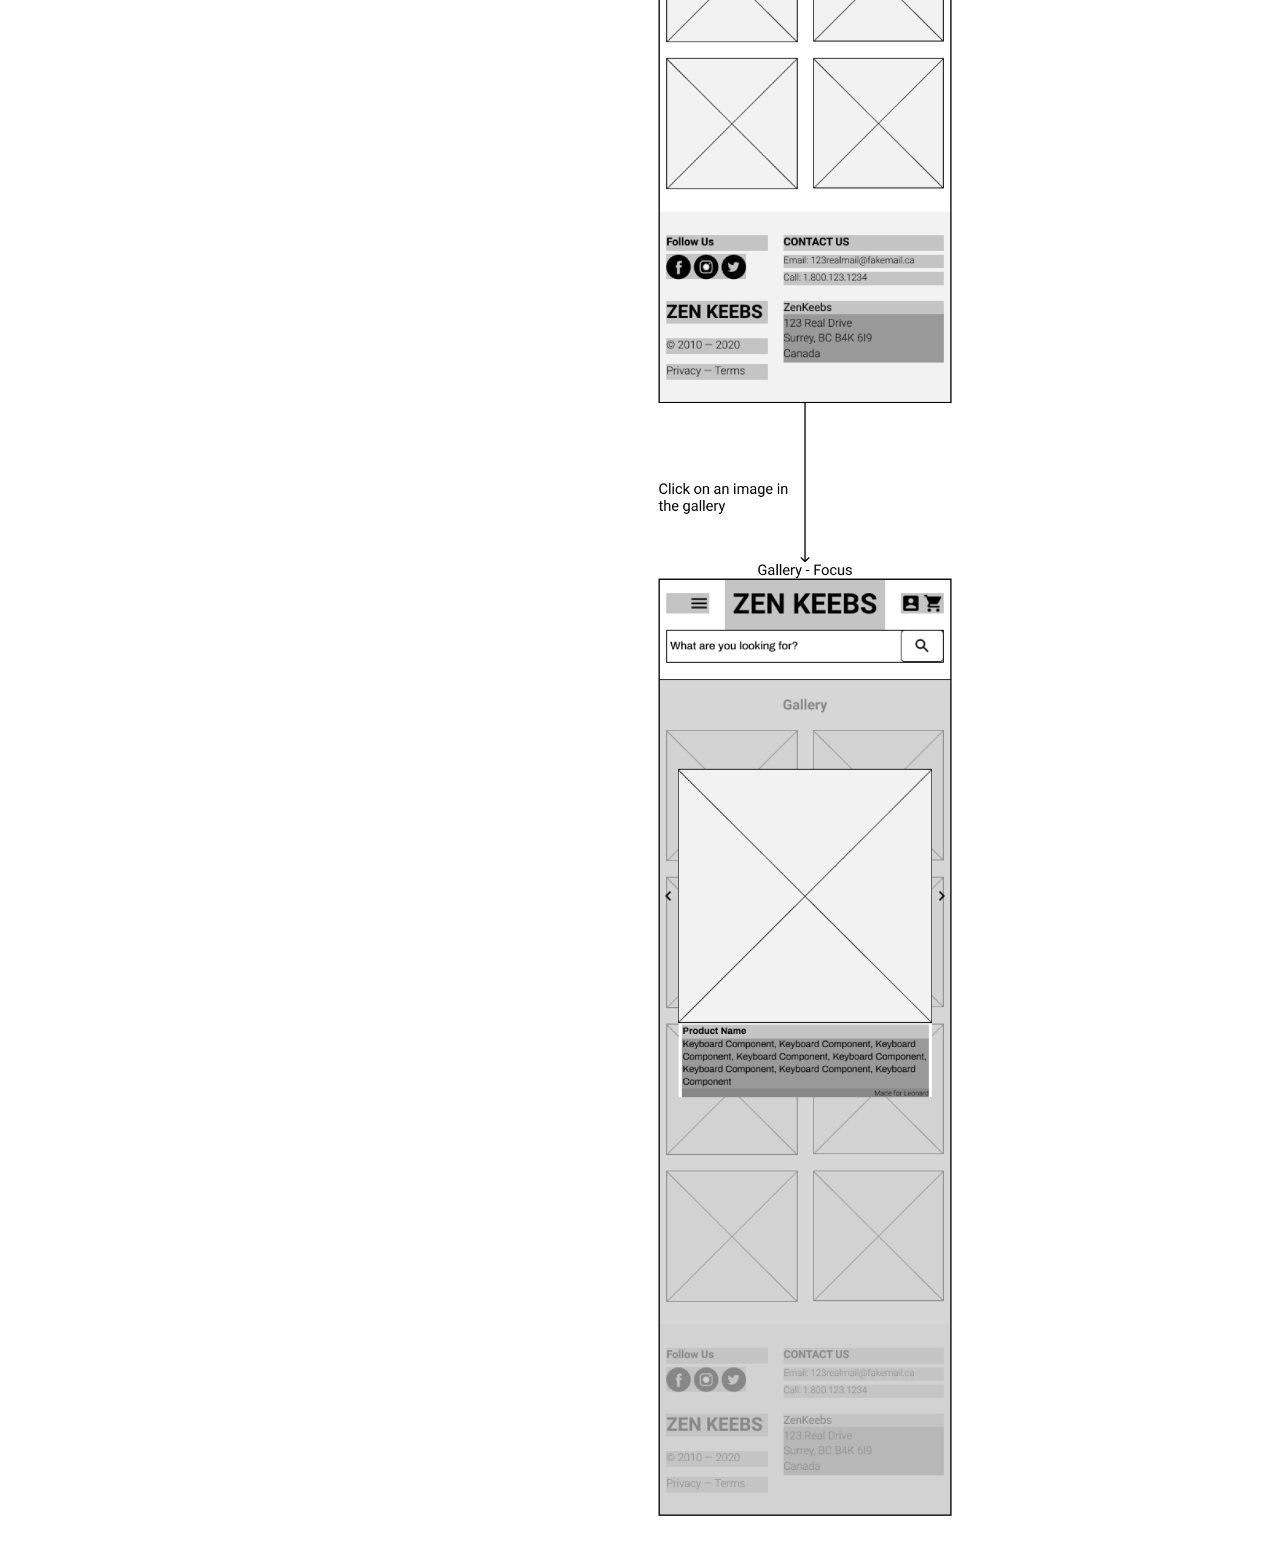
<file: p01_wk03/wireframes/task2.html>
<!DOCTYPE html>
<html lang="en">
<!-- This is the home page for IAT339 Project 01 Week 3 by Dennis Limbo -->
<head>
    <meta charset="utf-8">
    <title>Project01: ZenKeebs</title>
    <link rel="stylesheet" href="../css/normalize.css">
    <link rel="stylesheet" href="../css/style.css">
    <link href="https://fonts.googleapis.com/css2?family=Archivo:wght@400;500;700&family=Roboto:wght@300;400;500;700&display=swap" rel="stylesheet">
    <meta name="viewport" content="width=device-width, initial-scale=1">
</head>
<body>
    <a href="#">Skip to content</a>
    
    <div class="content-wrapper">
        <div class="row">
            <div class="column">
                <ul class="nav-list">
                    <li class="nav-item"><a href="../index.html">Home</a></li>
                    <li class="nav-item"><a href="../interactiveelements.html">Basic Interactive Elements</a></li>
                    <li class="nav-item"><a href="../textstyle.html">Text Styling</a></li>
                    <li class="nav-item"><a href="task1.html">Wireframes</a></li>
                    <li class="nav-item"><a href="../modelements.html">Modular Element Patterns</a></li>
                    <li class="nav-item"><a href="../citations.html">Citations</a></li>
                </ul>
            </div>
            <div class="triple-column">
                <div class="row wireframe-options">
                    <div class="column"><a class="wireframe-item" href="task1.html">Task 1</a></div>
                    <div class="column"><a class="wireframe-item" href="task2.html">Task 2</a></div>
                    <div class="column"><a class="wireframe-item" href="task3.html">Task 3</a></div>
                    <div class="column"><a class="wireframe-item" href="task4.html">Task 4</a></div>
                    <div class="column"><a class="wireframe-item" href="task5.html">Task 5</a></div>
                </div>
                <div class="content-column">
                    <h1 class="page-header">Wireframes: Task 2</h1>
                    <h2 class="section-header">View previous work done by ZenKeebs</h2>
                    <h3 class="item-header">Desktop Viewport</h3>
                    <img class="item-content sizedown" src="../assets/Gallery.png" alt="Wireframe set showing the user journey through looking at previous builds done on desktop">
                    <h3 class="item-header">Mobile Mobile</h3>
                    <img class="item-content" src="../assets/M_Gallery.png" alt="Wireframe set showing the user journey through looking at previous builds done on mobile">
                </div>
            </div>
        </div>
    </div>
    
</body>
</html>
</file>
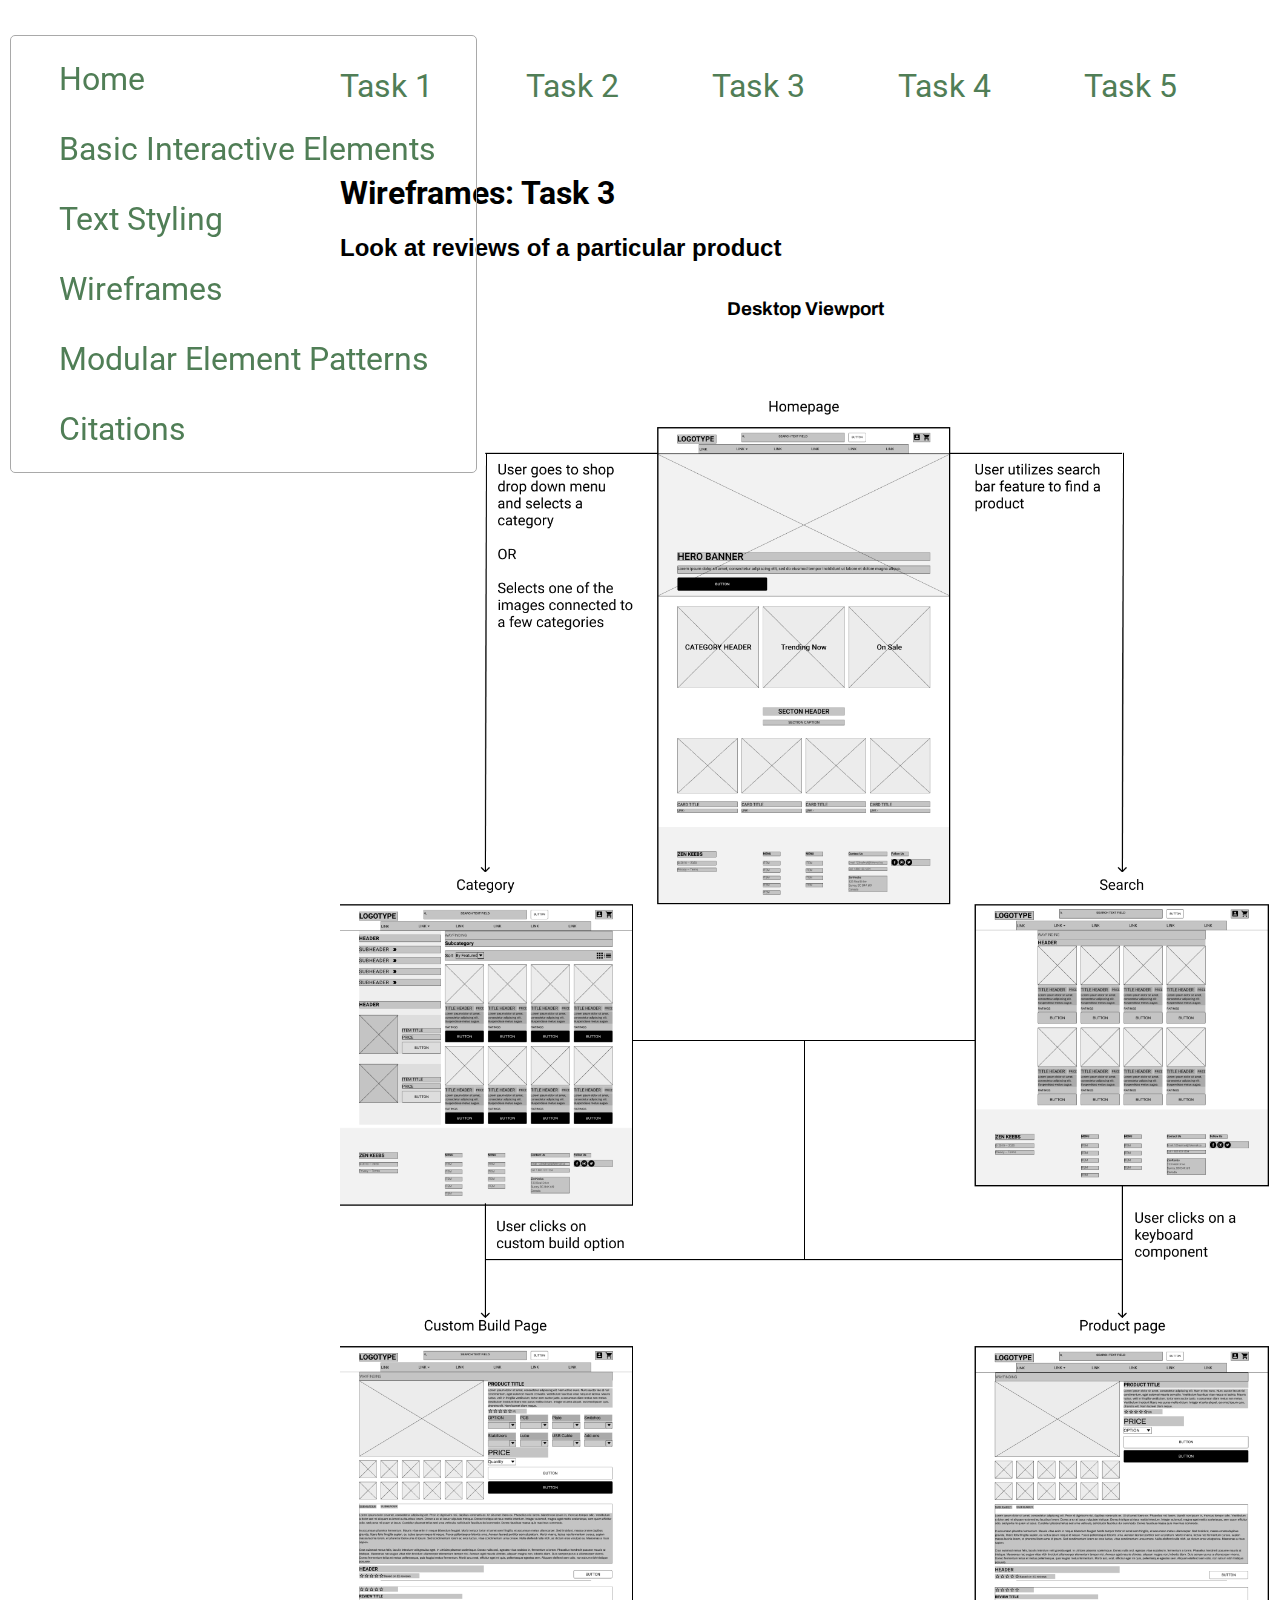
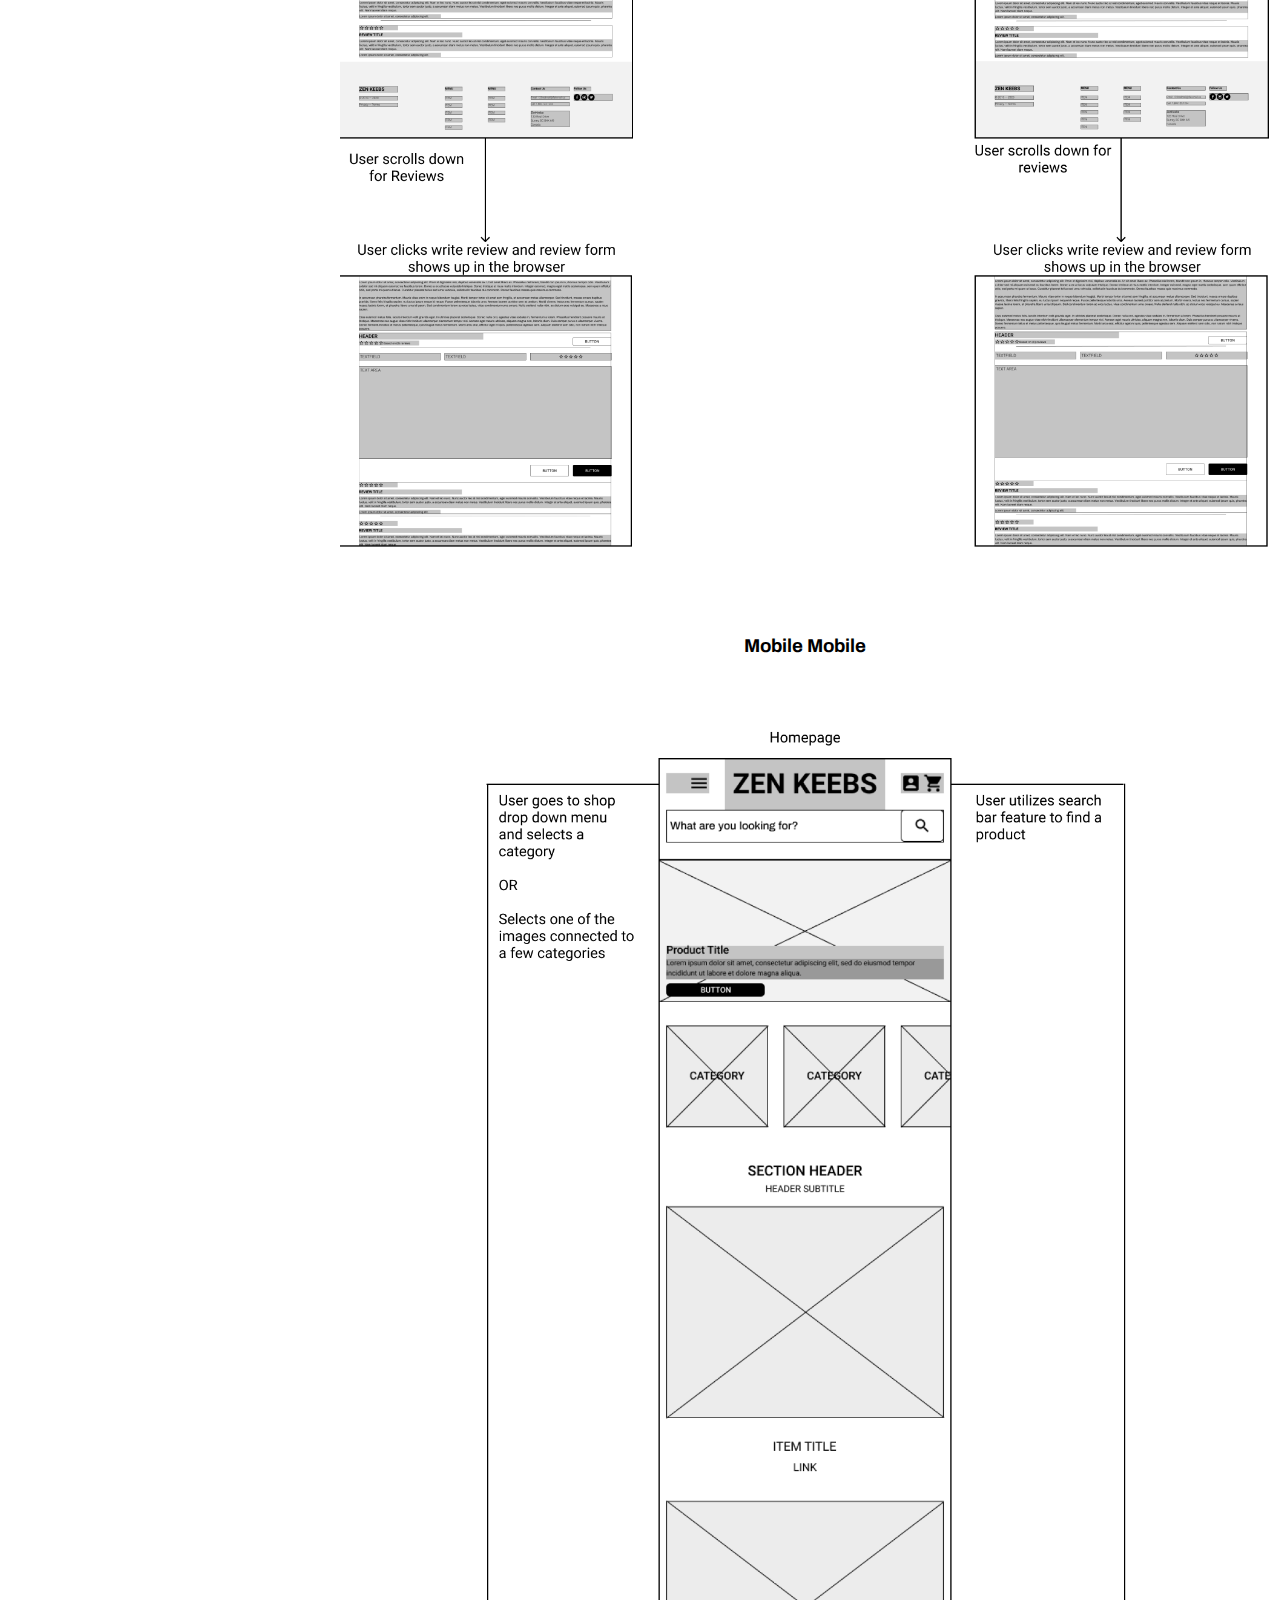
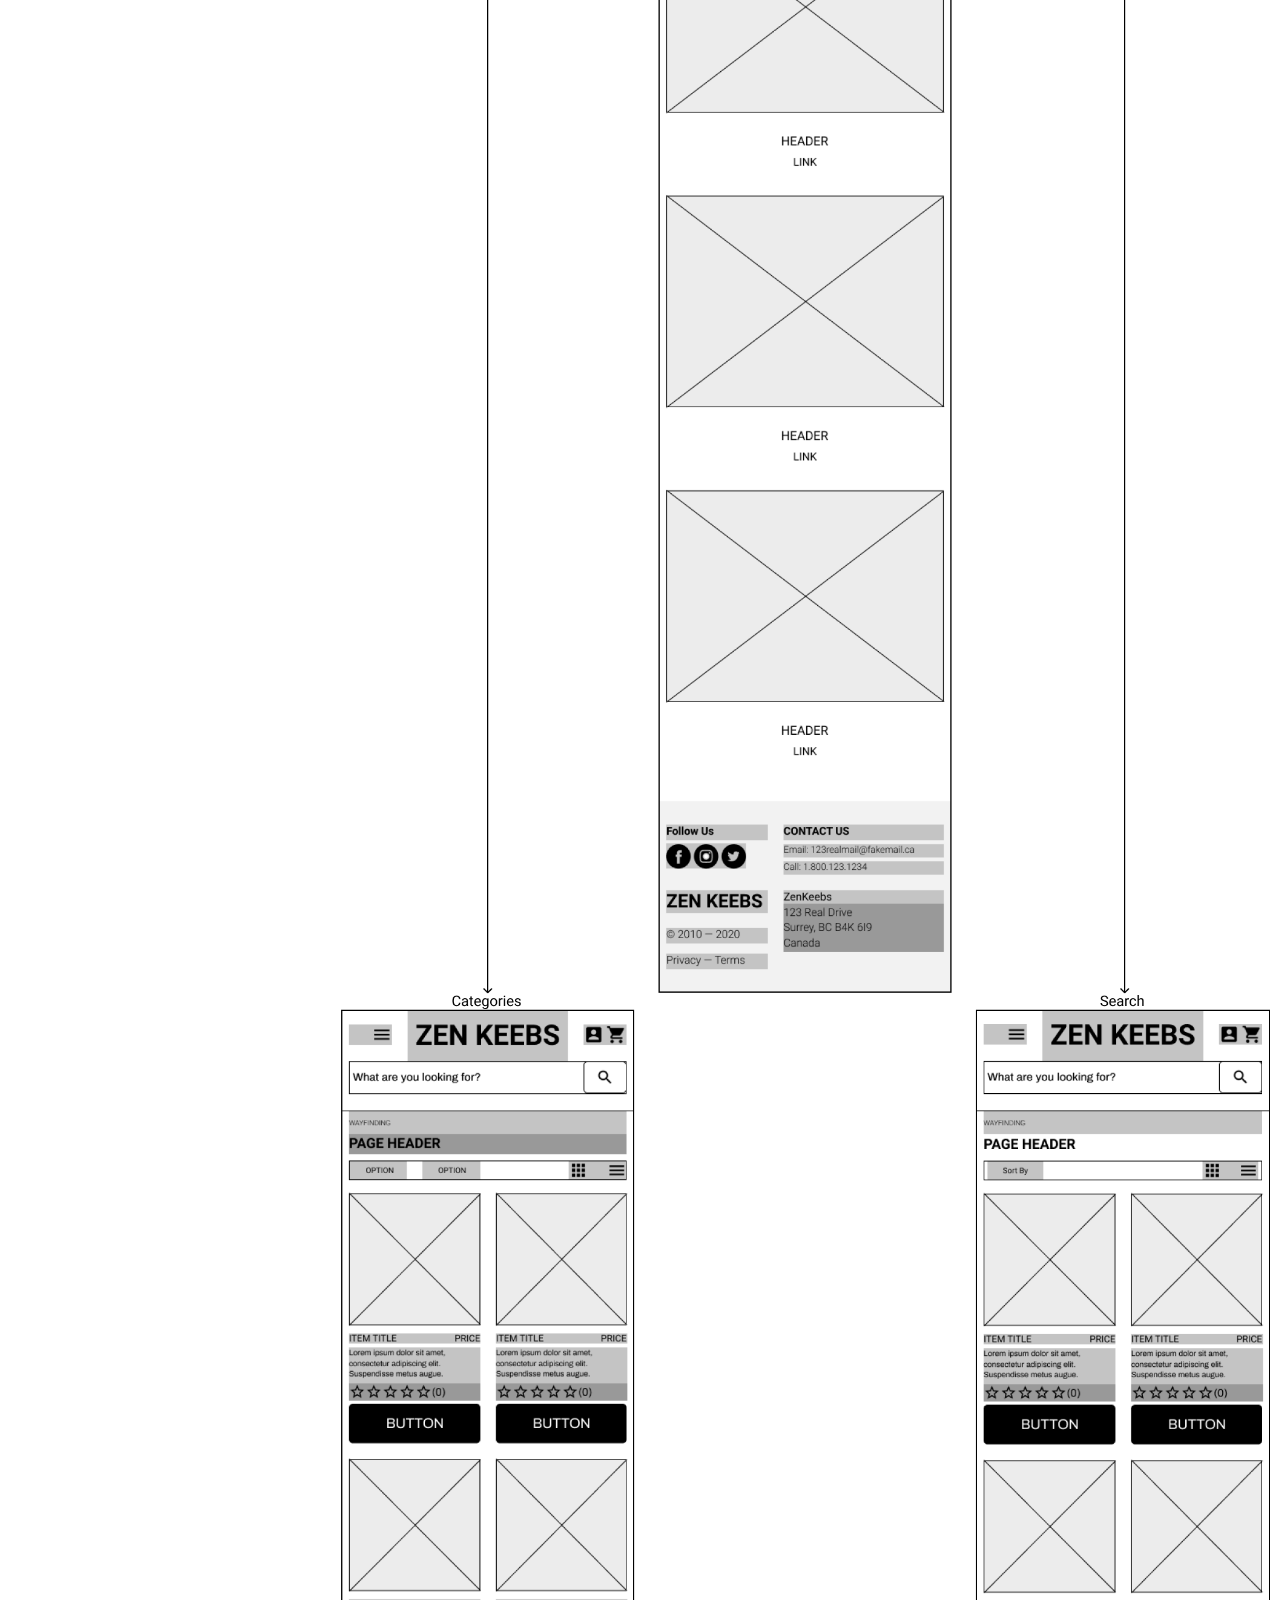
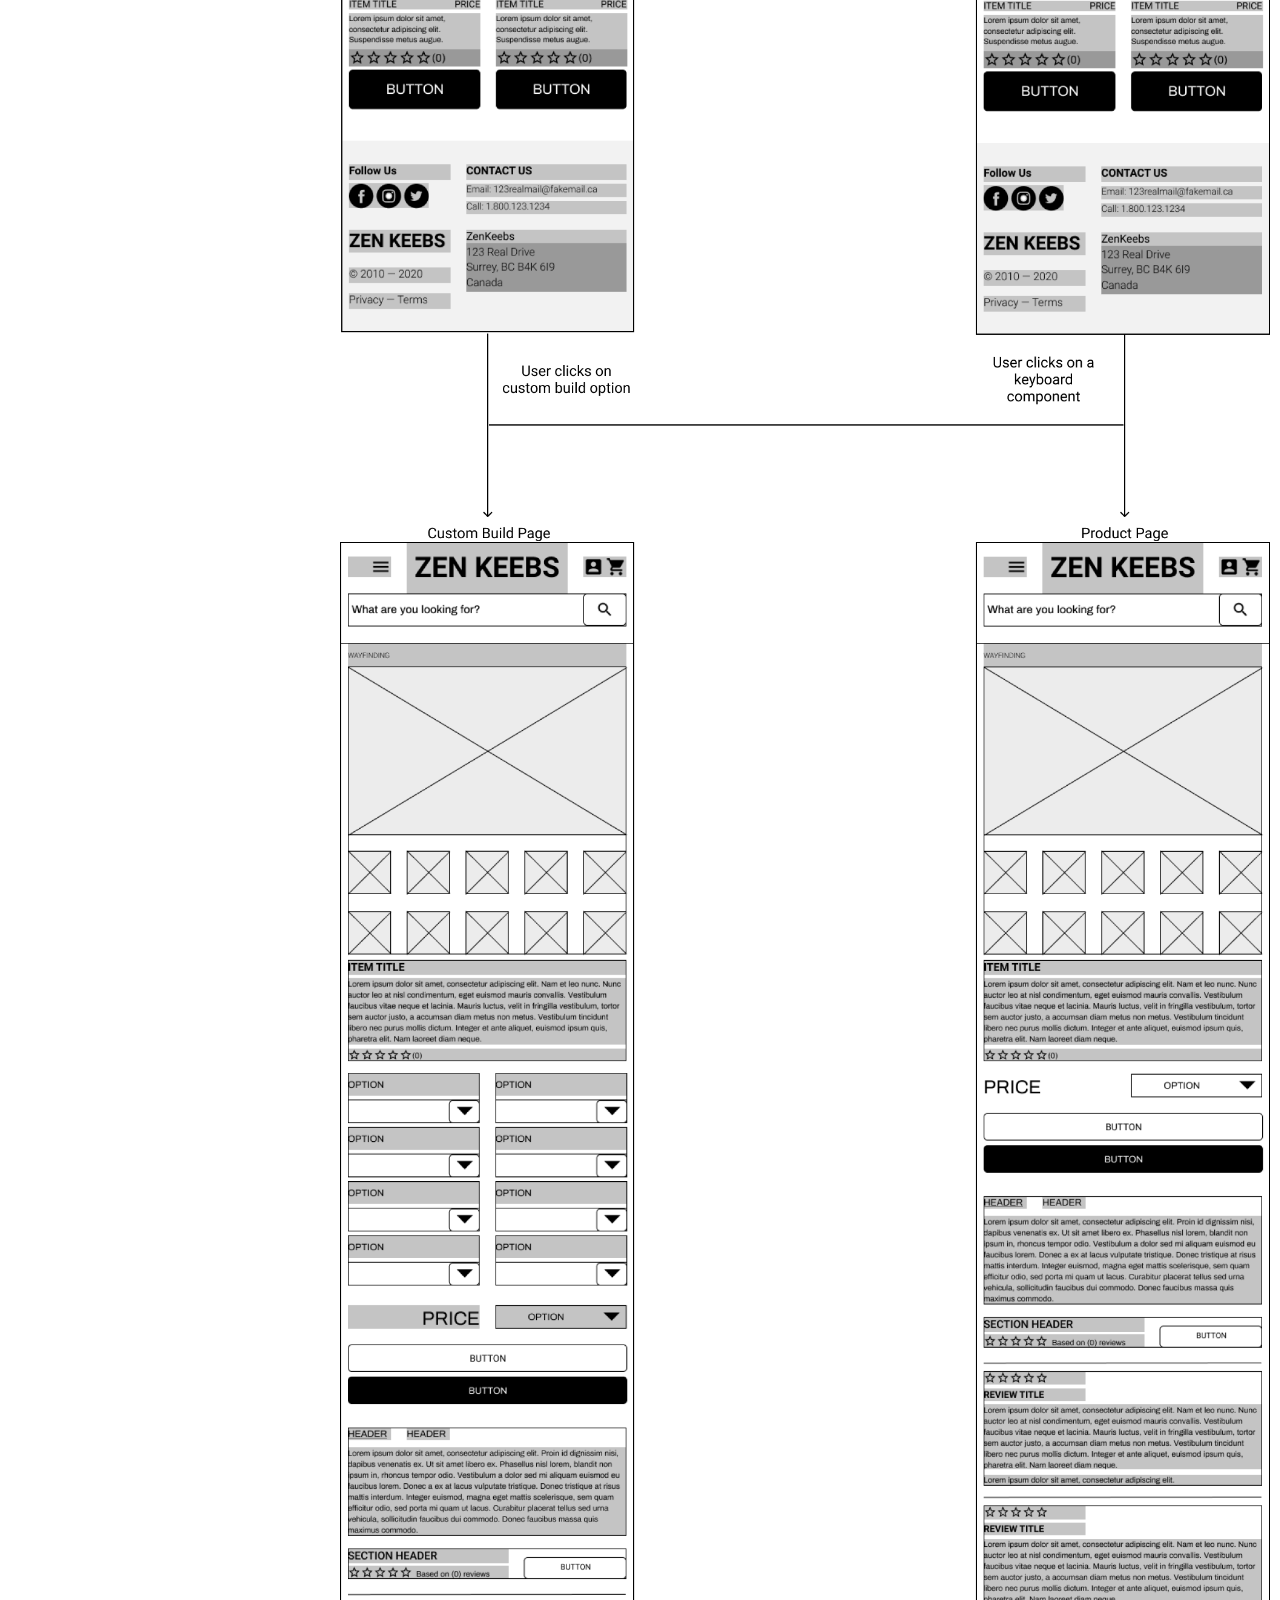
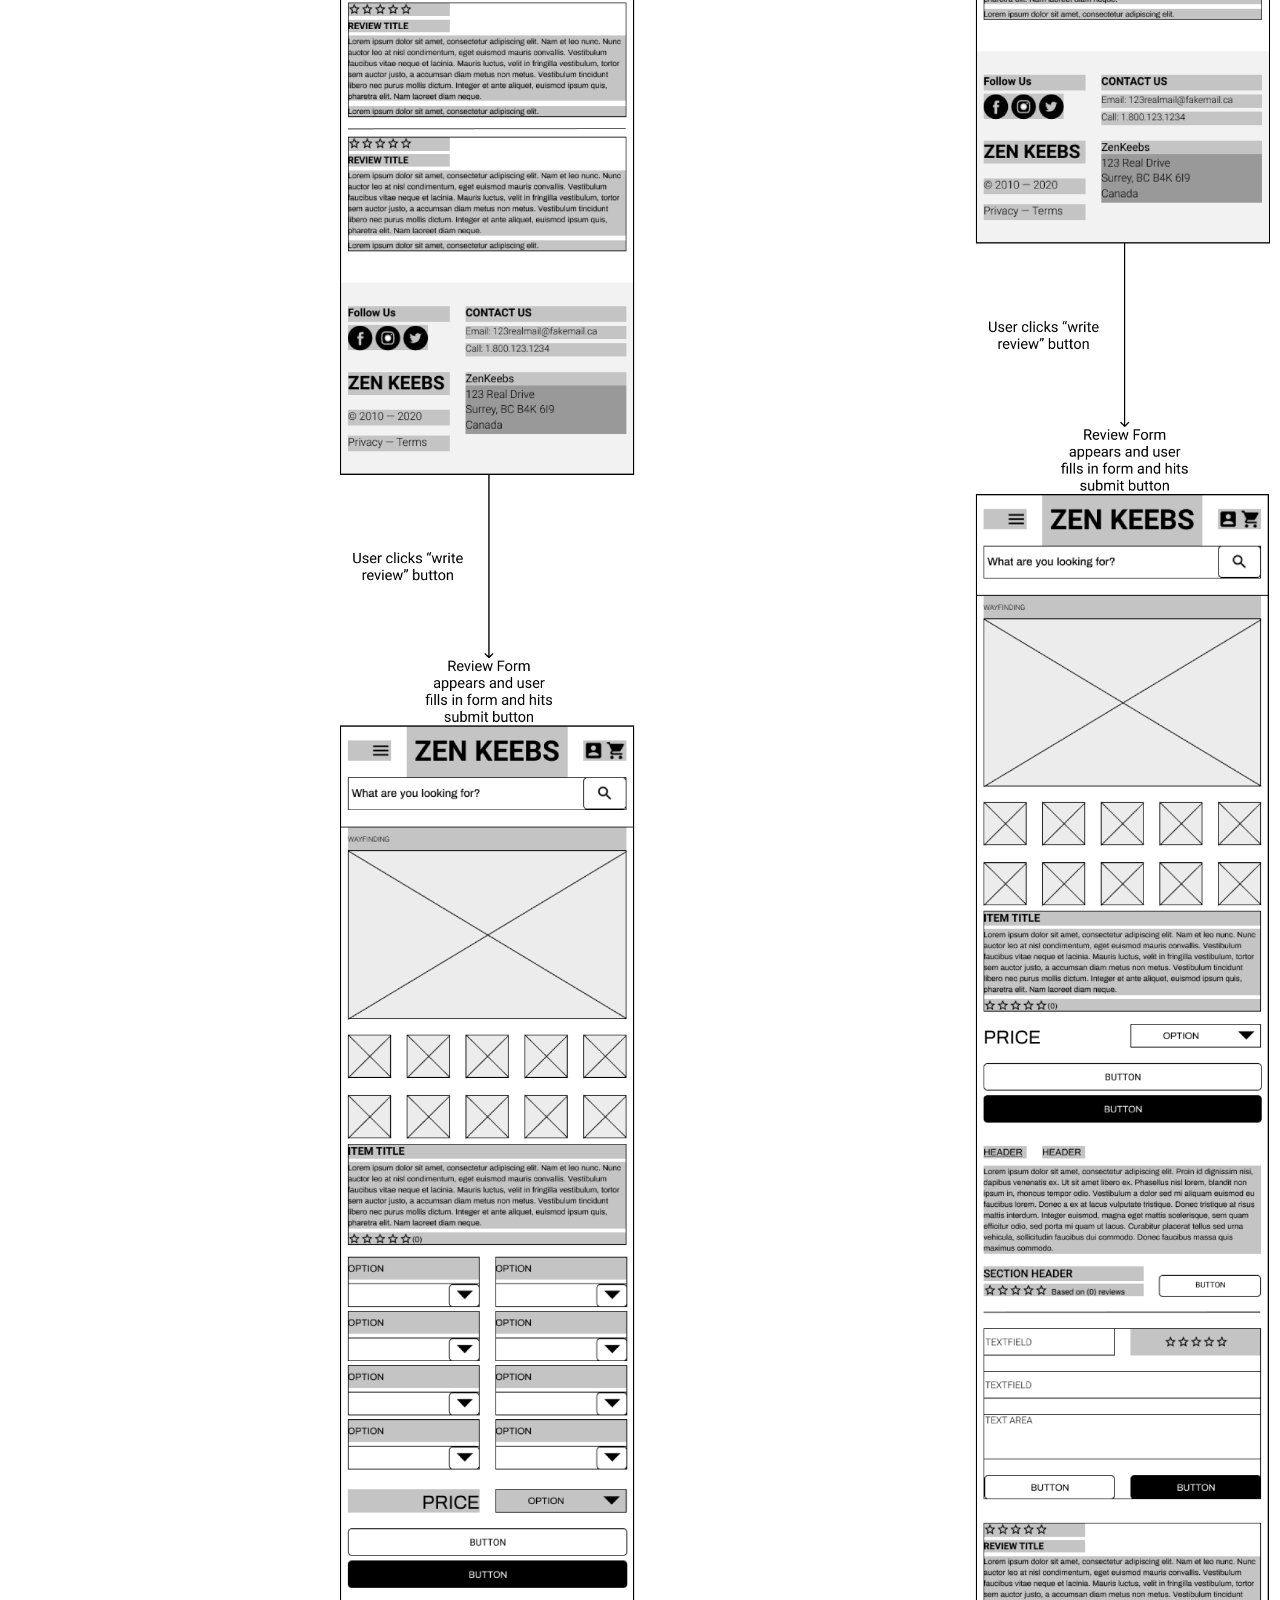
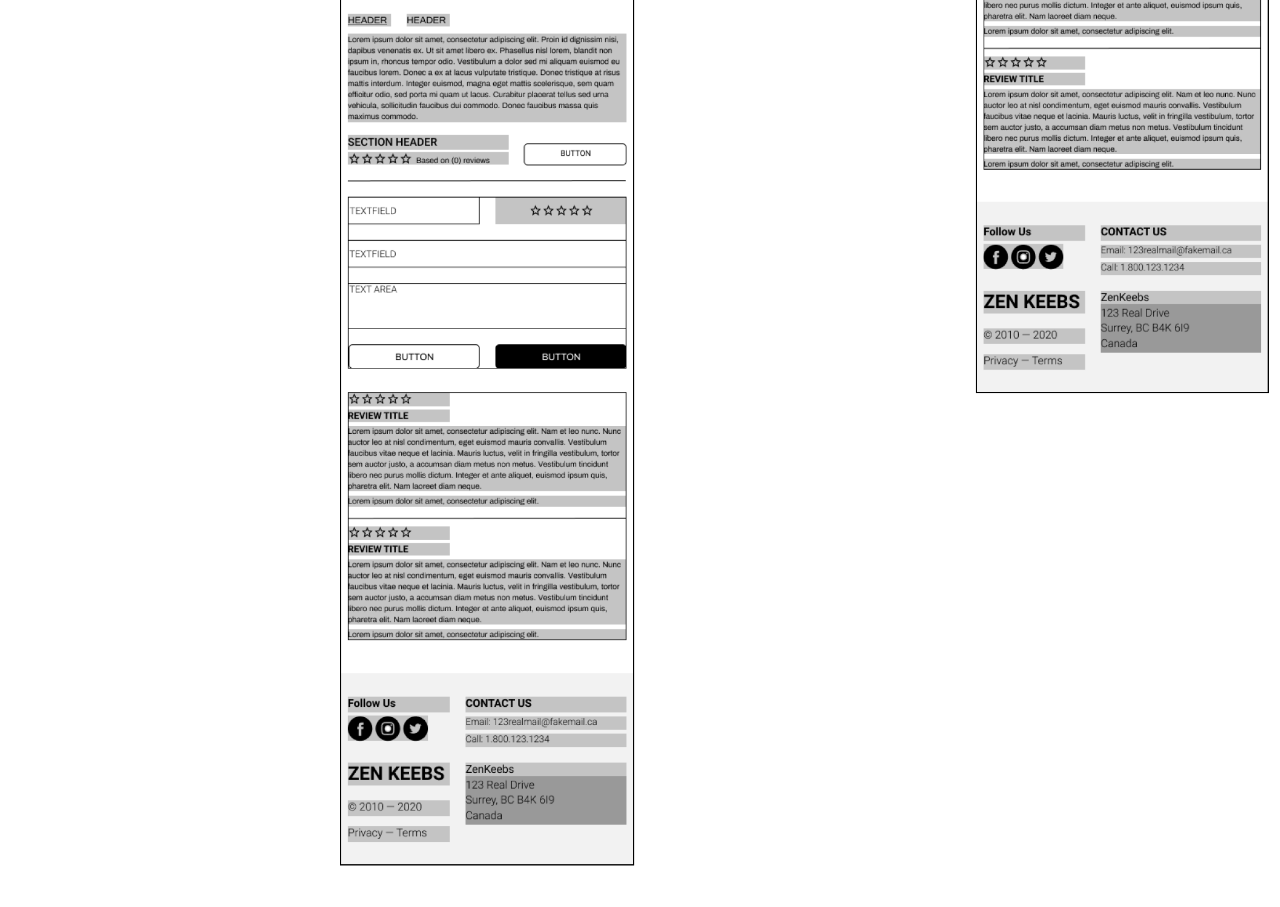
<file: p01_wk03/wireframes/task3.html>
<!DOCTYPE html>
<html lang="en">
<!-- This is the home page for IAT339 Project 01 Week 3 by Dennis Limbo -->
<head>
    <meta charset="utf-8">
    <title>Project01: ZenKeebs</title>
    <link rel="stylesheet" href="../css/normalize.css">
    <link rel="stylesheet" href="../css/style.css">
    <link href="https://fonts.googleapis.com/css2?family=Archivo:wght@400;500;700&family=Roboto:wght@300;400;500;700&display=swap" rel="stylesheet">
    <meta name="viewport" content="width=device-width, initial-scale=1">
</head>
<body>
    <a href="#">Skip to content</a>
    
    <div class="content-wrapper">
        <div class="row">
            <div class="column">
                <ul class="nav-list">
                    <li class="nav-item"><a href="../index.html">Home</a></li>
                    <li class="nav-item"><a href="../interactiveelements.html">Basic Interactive Elements</a></li>
                    <li class="nav-item"><a href="../textstyle.html">Text Styling</a></li>
                    <li class="nav-item"><a href="task1.html">Wireframes</a></li>
                    <li class="nav-item"><a href="../modelements.html">Modular Element Patterns</a></li>
                    <li class="nav-item"><a href="../citations.html">Citations</a></li>
                </ul>
            </div>
            <div class="triple-column">
                <div class="row wireframe-options">
                    <div class="column"><a class="wireframe-item" href="task1.html">Task 1</a></div>
                    <div class="column"><a class="wireframe-item" href="task2.html">Task 2</a></div>
                    <div class="column"><a class="wireframe-item" href="task3.html">Task 3</a></div>
                    <div class="column"><a class="wireframe-item" href="task4.html">Task 4</a></div>
                    <div class="column"><a class="wireframe-item" href="task5.html">Task 5</a></div>
                </div>
                <div class="content-column">
                    <h1 class="page-header">Wireframes: Task 3</h1>
                    <h2 class="section-header">Look at reviews of a particular product</h2>
                    <h3 class="item-header">Desktop Viewport</h3>
                    <img class="item-content sizedown" src="../assets/Reviews.png" alt="Wireframe set showing the user journey through looking at reviews of products done on desktop">
                    <h3 class="item-header">Mobile Mobile</h3>
                    <img class="item-content" src="../assets/M_Reviews.png" alt="Wireframe set showing the user journey through looking at reviews of products done on mobile">
                </div>
            </div>
        </div>
    </div>
    
</body>
</html>
</file>
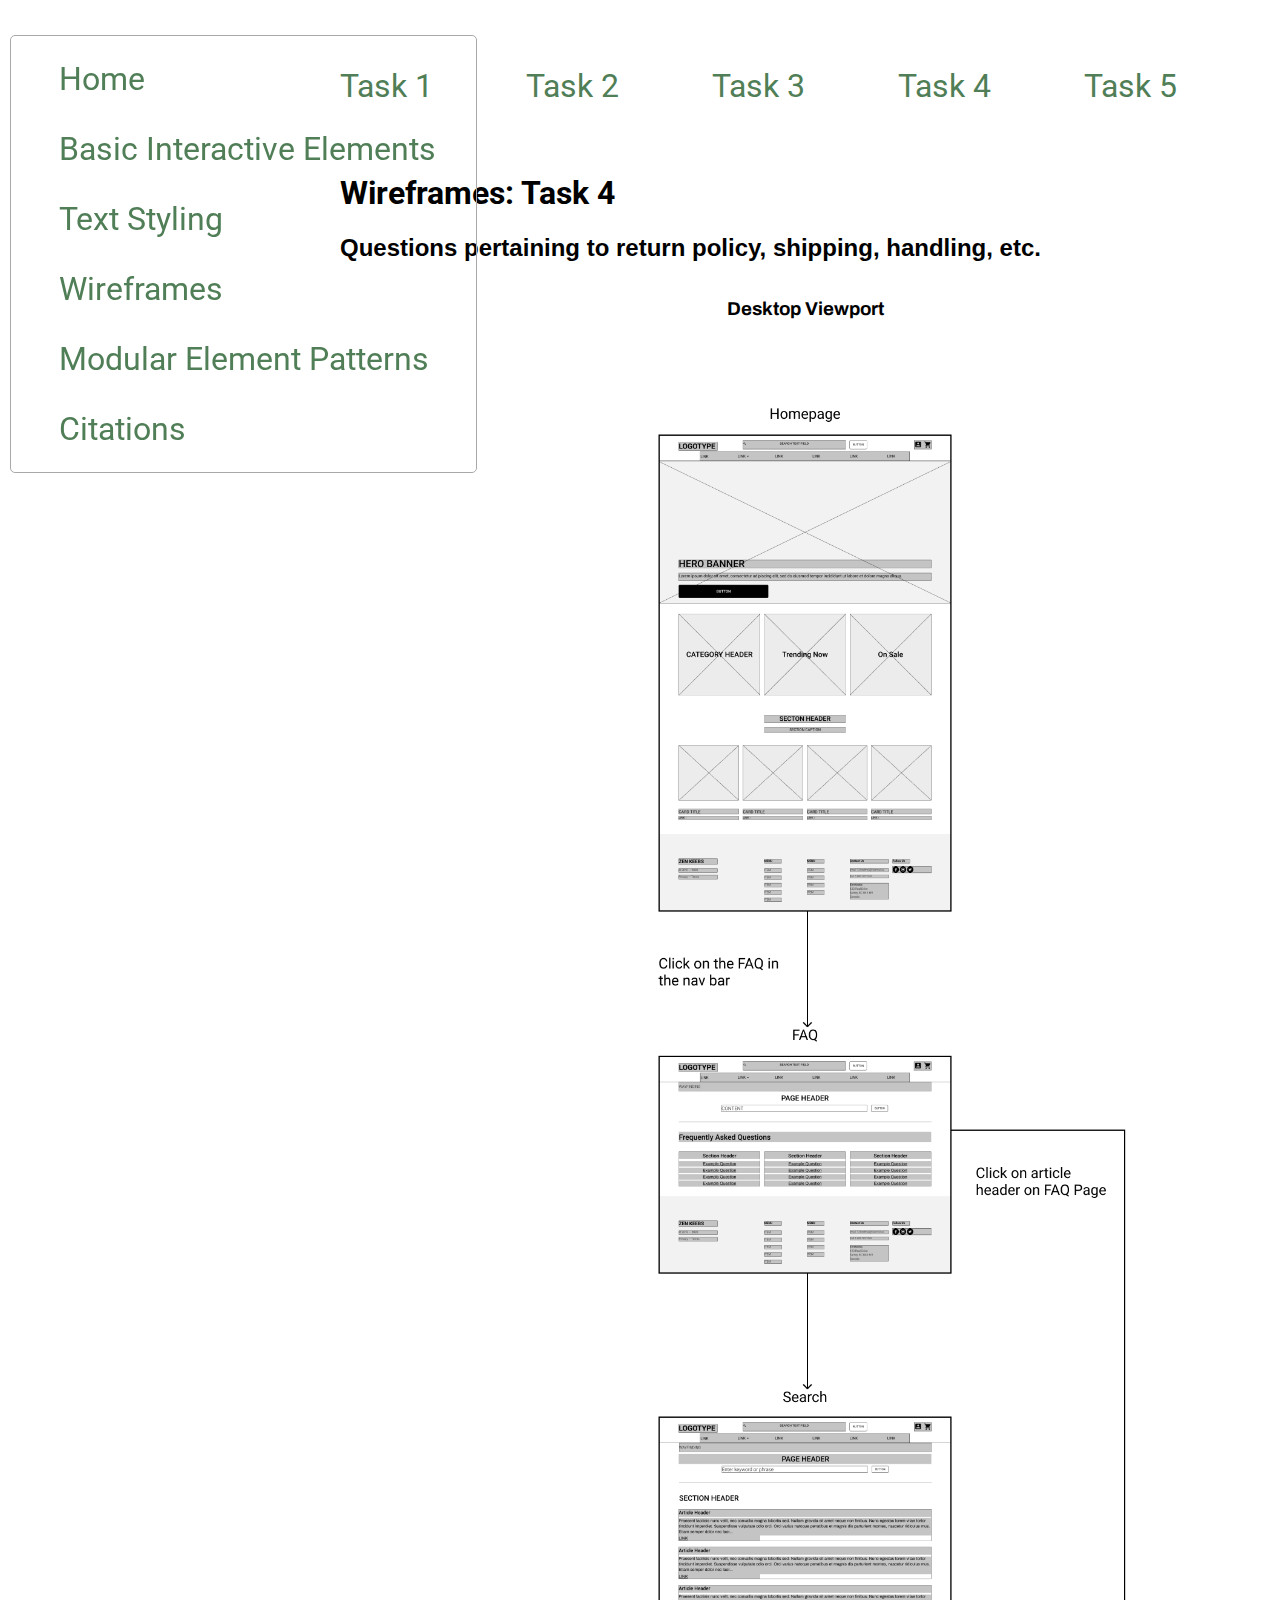
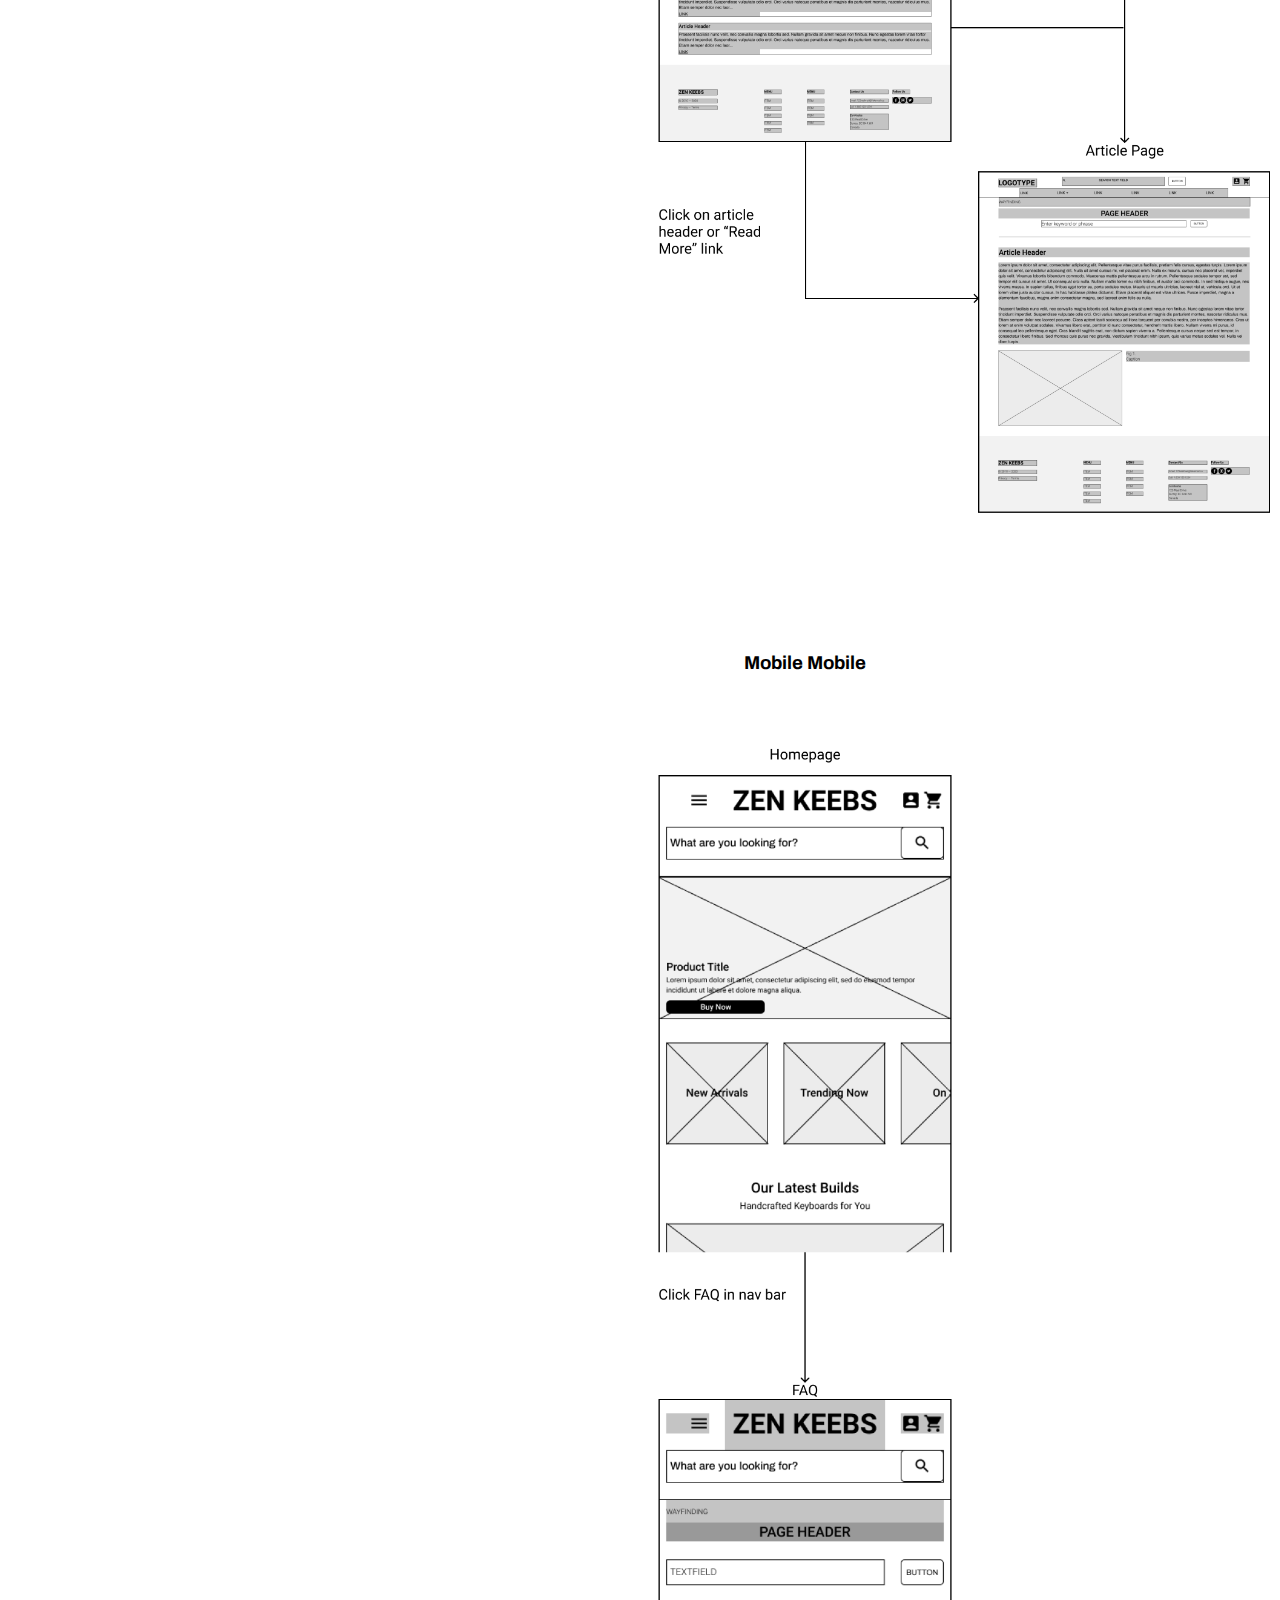
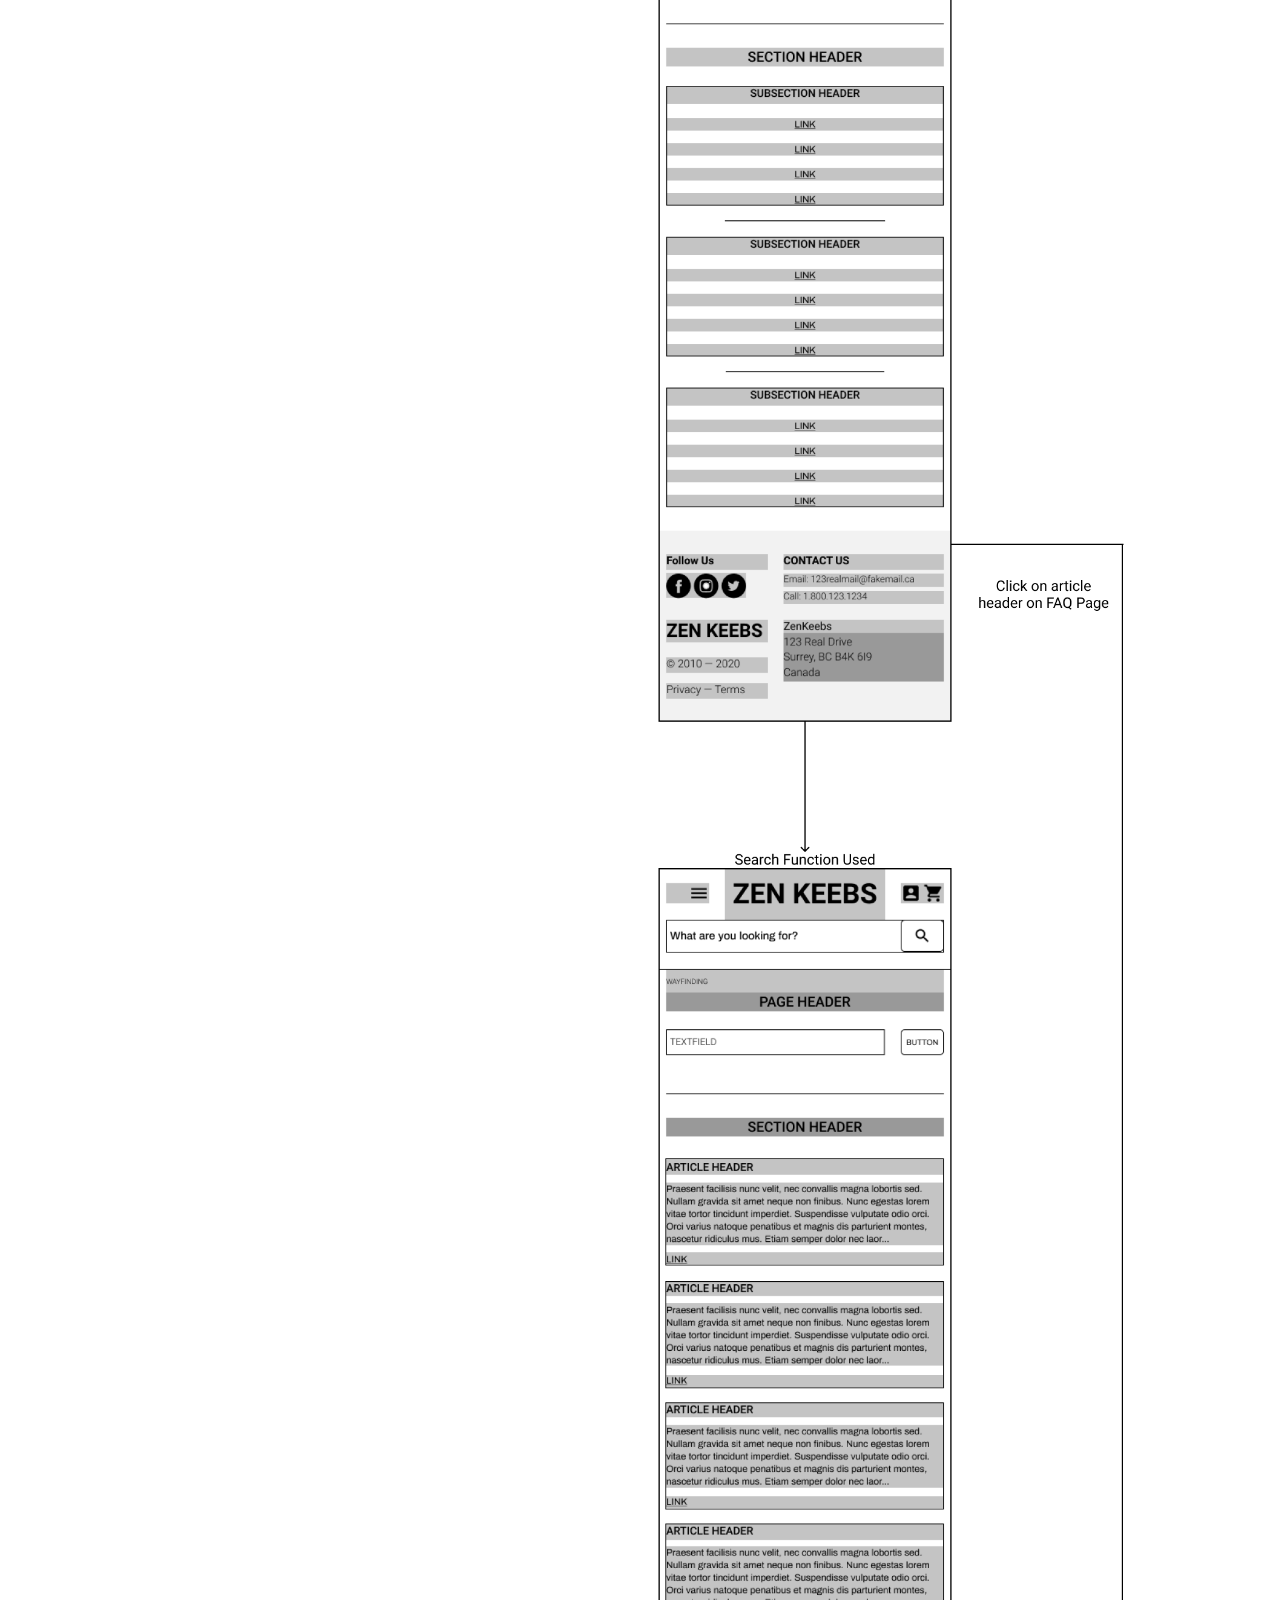
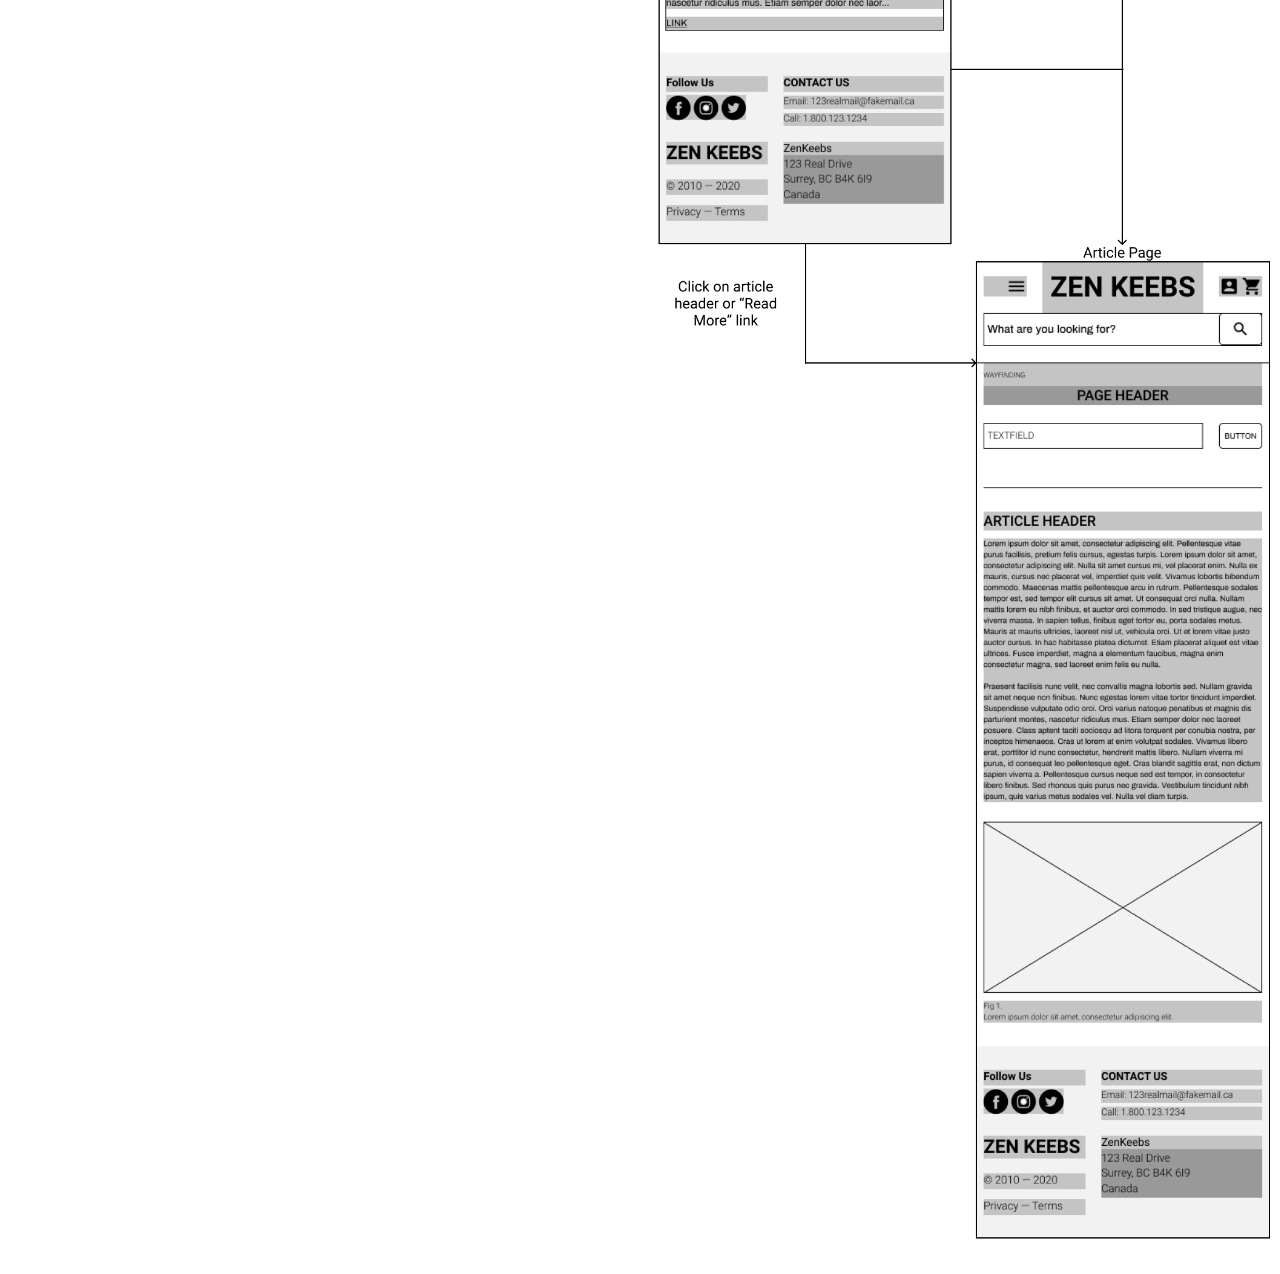
<file: p01_wk03/wireframes/task4.html>
<!DOCTYPE html>
<html lang="en">
<!-- This is the home page for IAT339 Project 01 Week 3 by Dennis Limbo -->
<head>
    <meta charset="utf-8">
    <title>Project01: ZenKeebs</title>
    <link rel="stylesheet" href="../css/normalize.css">
    <link rel="stylesheet" href="../css/style.css">
    <link href="https://fonts.googleapis.com/css2?family=Archivo:wght@400;500;700&family=Roboto:wght@300;400;500;700&display=swap" rel="stylesheet">
    <meta name="viewport" content="width=device-width, initial-scale=1">
</head>
<body>
    <a href="#">Skip to content</a>
    
    <div class="content-wrapper">
        <div class="row">
            <div class="column">
                <ul class="nav-list">
                    <li class="nav-item"><a href="../index.html">Home</a></li>
                    <li class="nav-item"><a href="../interactiveelements.html">Basic Interactive Elements</a></li>
                    <li class="nav-item"><a href="../textstyle.html">Text Styling</a></li>
                    <li class="nav-item"><a href="task1.html">Wireframes</a></li>
                    <li class="nav-item"><a href="../modelements.html">Modular Element Patterns</a></li>
                    <li class="nav-item"><a href="../citations.html">Citations</a></li>
                </ul>
            </div>
            <div class="triple-column">
                <div class="row wireframe-options">
                    <div class="column"><a class="wireframe-item" href="task1.html">Task 1</a></div>
                    <div class="column"><a class="wireframe-item" href="task2.html">Task 2</a></div>
                    <div class="column"><a class="wireframe-item" href="task3.html">Task 3</a></div>
                    <div class="column"><a class="wireframe-item" href="task4.html">Task 4</a></div>
                    <div class="column"><a class="wireframe-item" href="task5.html">Task 5</a></div>
                </div>
                <div class="content-column">
                    <h1 class="page-header">Wireframes: Task 4</h1>
                    <h2 class="section-header">Questions pertaining to return policy, shipping, handling, etc.</h2>
                    <h3 class="item-header">Desktop Viewport</h3>
                    <img class="item-content sizedown" src="../assets/FAQ.png" alt="Wireframe set showing the user journey through getting a question answered done on desktop">
                    <h3 class="item-header">Mobile Mobile</h3>
                    <img class="item-content" src="../assets/M_FAQ.png" alt="Wireframe set showing the user journey through getting a question answered done on mobile">
                </div>
            </div>
        </div>
    </div>
    
</body>
</html>
</file>
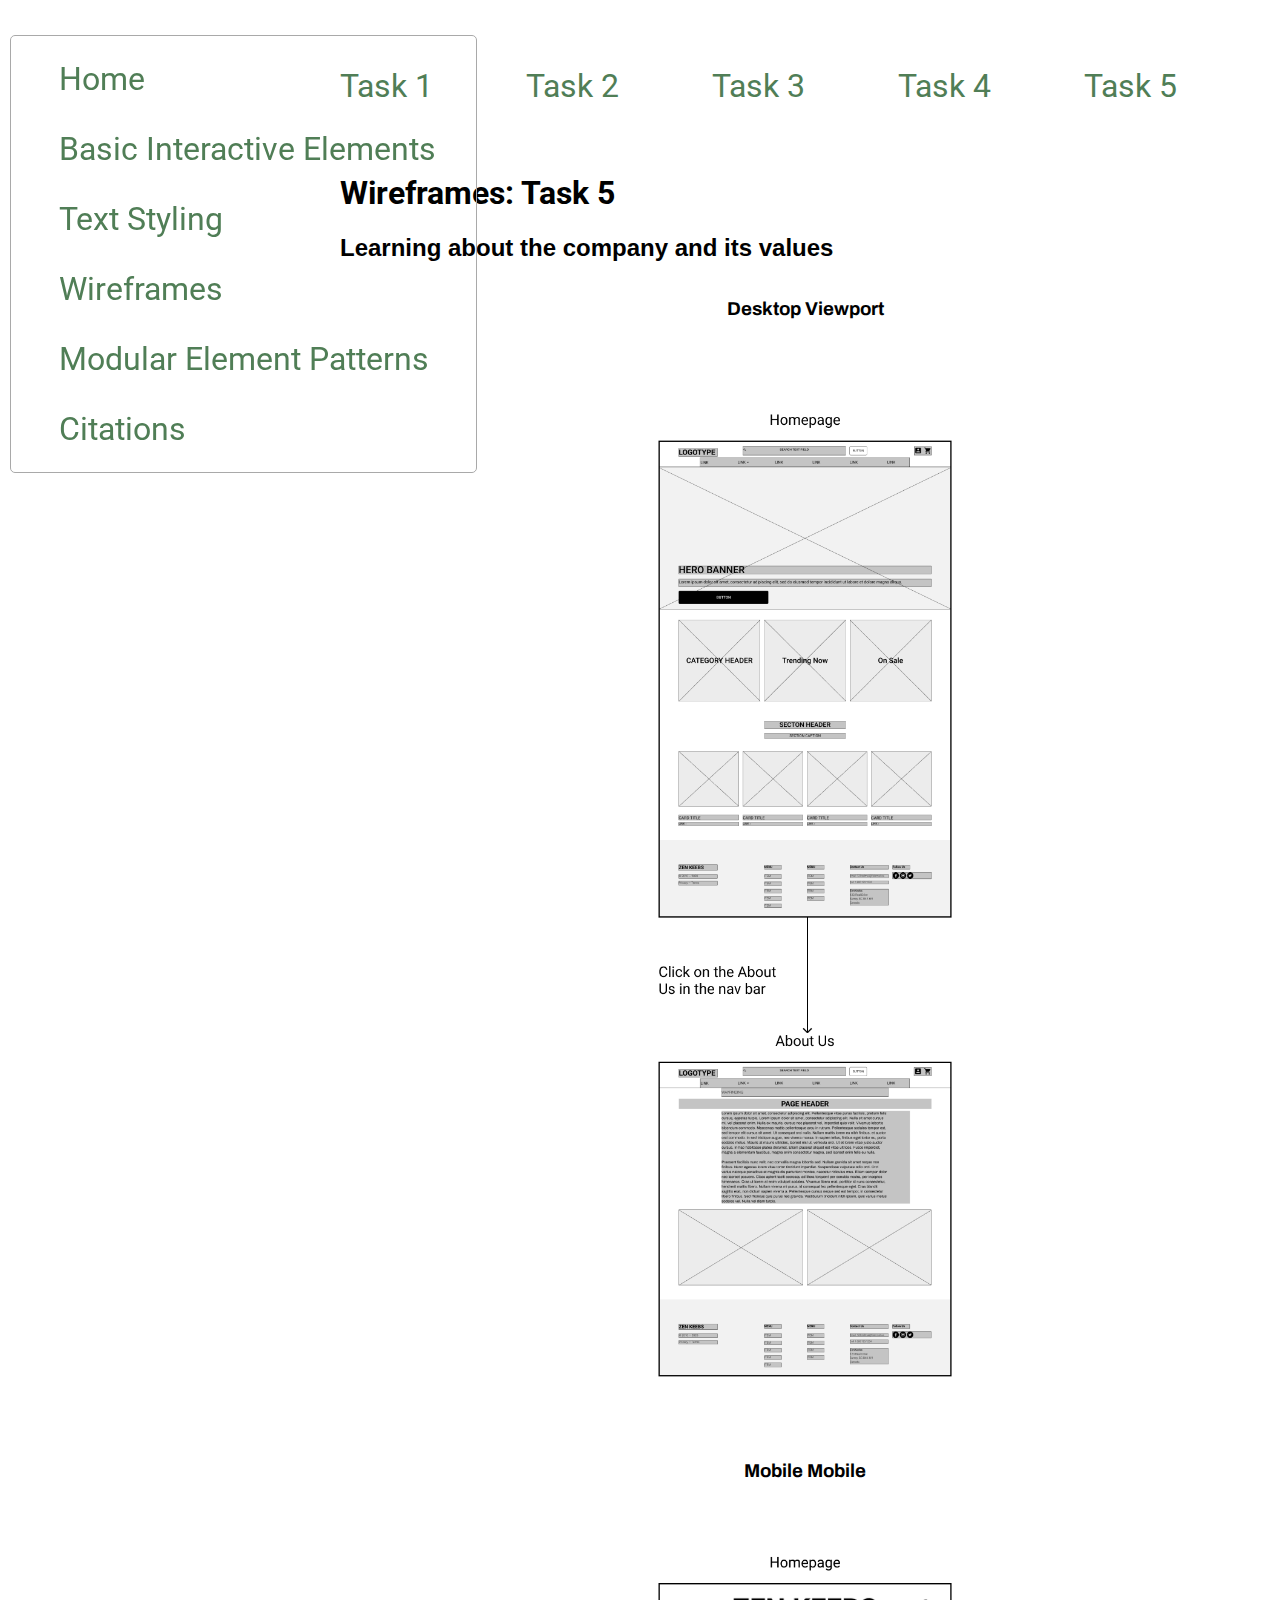
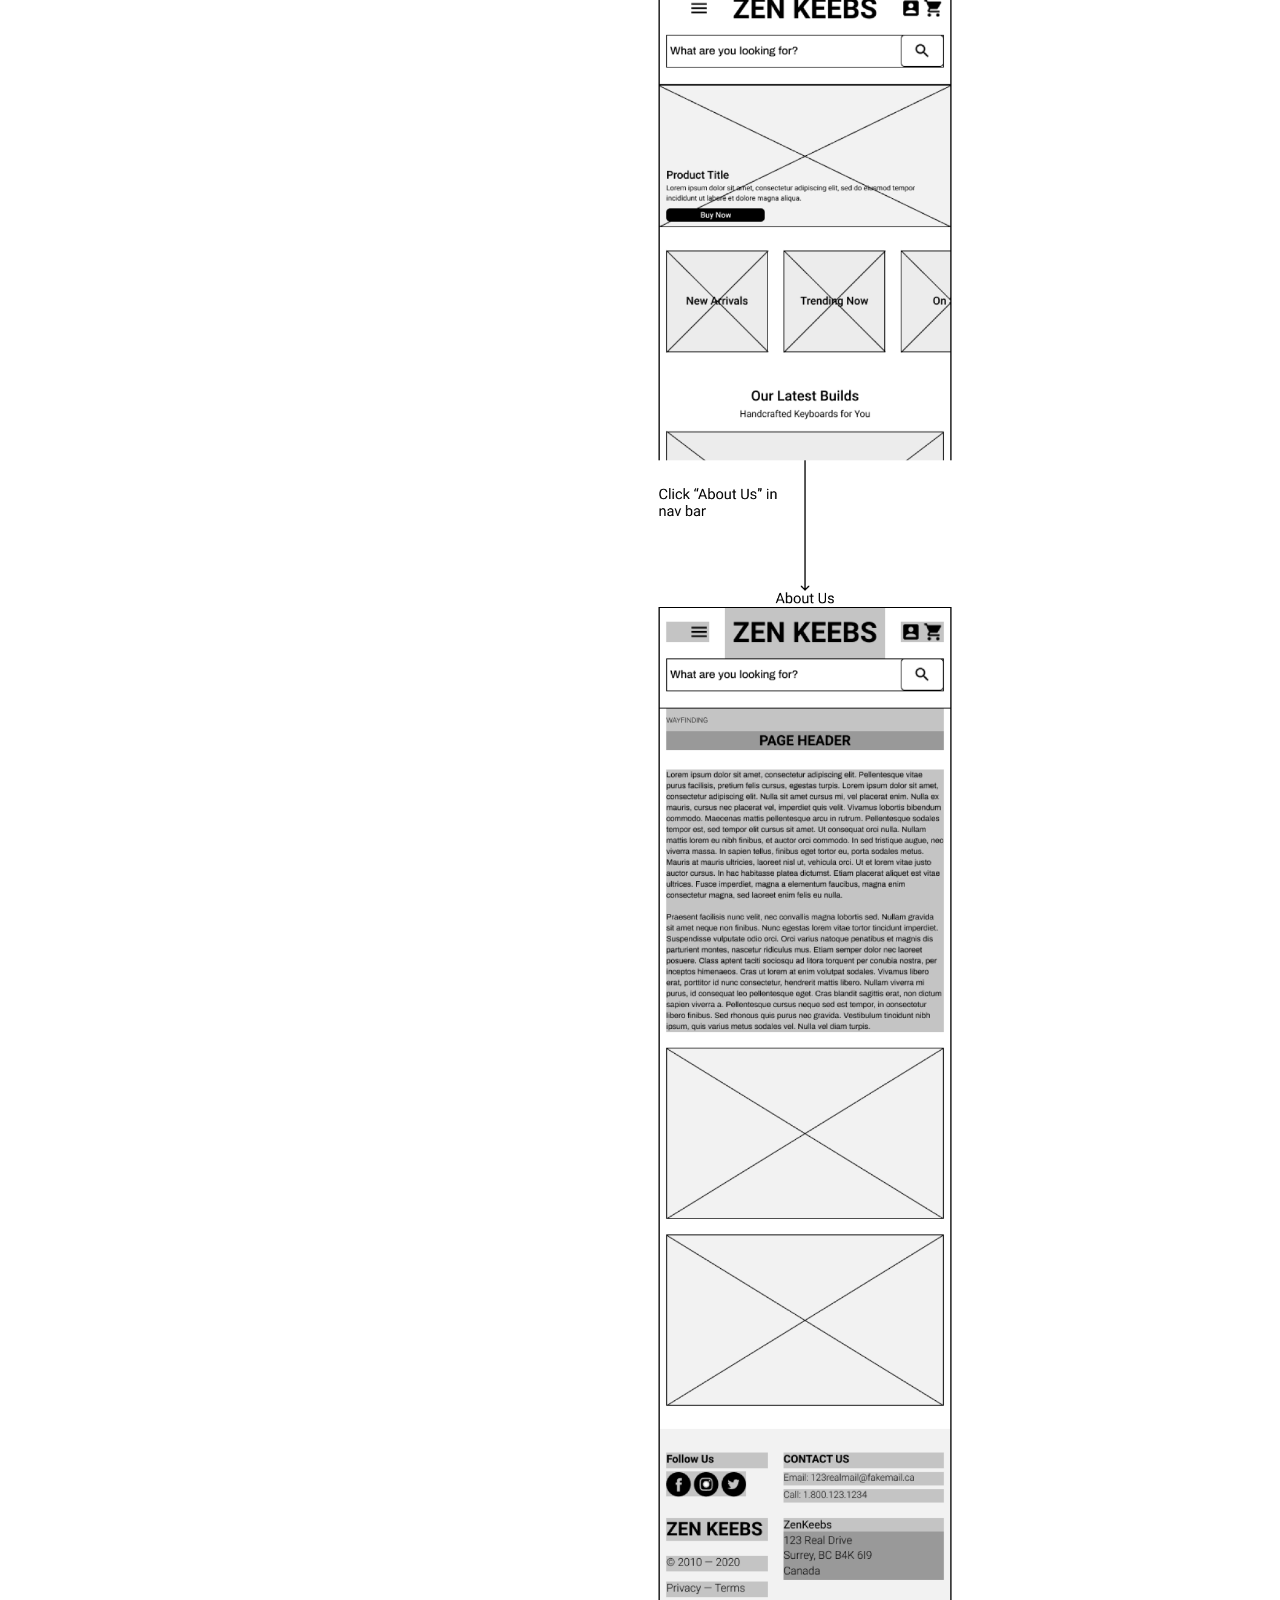
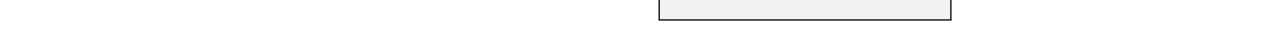
<file: p01_wk03/wireframes/task5.html>
<!DOCTYPE html>
<html lang="en">
<!-- This is the home page for IAT339 Project 01 Week 3 by Dennis Limbo -->
<head>
    <meta charset="utf-8">
    <title>Project01: ZenKeebs</title>
    <link rel="stylesheet" href="../css/normalize.css">
    <link rel="stylesheet" href="../css/style.css">
    <link href="https://fonts.googleapis.com/css2?family=Archivo:wght@400;500;700&family=Roboto:wght@300;400;500;700&display=swap" rel="stylesheet">
    <meta name="viewport" content="width=device-width, initial-scale=1">
</head>
<body>
    <a href="#">Skip to content</a>
    
    <div class="content-wrapper">
        <div class="row">
            <div class="column">
                <ul class="nav-list">
                    <li class="nav-item"><a href="../index.html">Home</a></li>
                    <li class="nav-item"><a href="../interactiveelements.html">Basic Interactive Elements</a></li>
                    <li class="nav-item"><a href="../textstyle.html">Text Styling</a></li>
                    <li class="nav-item"><a href="task1.html">Wireframes</a></li>
                    <li class="nav-item"><a href="../modelements.html">Modular Element Patterns</a></li>
                    <li class="nav-item"><a href="../citations.html">Citations</a></li>
                </ul>
            </div>
            <div class="triple-column">
                <div class="row wireframe-options">
                    <div class="column"><a class="wireframe-item" href="task1.html">Task 1</a></div>
                    <div class="column"><a class="wireframe-item" href="task2.html">Task 2</a></div>
                    <div class="column"><a class="wireframe-item" href="task3.html">Task 3</a></div>
                    <div class="column"><a class="wireframe-item" href="task4.html">Task 4</a></div>
                    <div class="column"><a class="wireframe-item" href="task5.html">Task 5</a></div>
                </div>
                <div class="content-column">
                    <h1 class="page-header">Wireframes: Task 5</h1>
                    <h2 class="section-header">Learning about the company and its values</h2>
                    <h3 class="item-header">Desktop Viewport</h3>
                    <img class="item-content sizedown" src="../assets/About.png" alt="Wireframe set showing the user journey through learning about the company done on desktop">
                    <h3 class="item-header">Mobile Mobile</h3>
                    <img class="item-content" src="../assets/M_About.png" alt="Wireframe set showing the user journey through learning about the company done on mobile">
                </div>
            </div>
        </div>
    </div>
    
</body>
</html>
</file>
<file: p01_wk03/css/style.css>
*, *::after, *::before {
    box-sizing: border-box;
    font-family: 'Roboto', sans-serif;
}

h1 {
    font-family: 'Roboto', sans-serif;
}

h2 {
    font-family: 'Arhivo', sans-serif;
}

h3, p {
    font-family: 'Archivo';
}

.content-wrapper {
    margin:0 0;
    /*background-color: aquamarine;*/
}

.row {
    display: -webkit-flex;
    display: -ms-flex;
    display: flex;

    flex-wrap: -webkit-flex;
    flex-wrap: -ms-flex;
    flex-wrap: wrap;
    
    flex-direction: row;
    width: 100%;
}

.column, .double-column, .triple-column, .quad-column, .hexa-column, .twelve-column {
    margin-left: 10px;
    margin-right: 10px;
}

.first-col {
    margin-left: 0;
}

.last-col {
    margin-right: 0;
}

.solo-col {
    margin-left: 0;
    margin-right: 0;
}

.column {
    display: -webkit-flex;
    display: -ms-flex;
    display: flex;

    flex-direction: column;
    flex-basis: 100%;
    flex: 1;
    height: auto;

}

.double-column {
    display: -webkit-flex;
    display: -ms-flex;
    display: flex;

    flex-direction: column;
    flex-basis: 100%;
    flex: 2;
}

.triple-column {
    display: -webkit-flex;
    display: -ms-flex;
    display: flex;

    flex-direction: column;
    flex-basis: 100%;
    flex: 3;
}

.quad-column {
    display: -webkit-flex;
    display: -ms-flex;
    display: flex;

    flex-direction: column;
    flex-basis: 100%;
    flex: 4;
}

.hexa-column {
    display: -webkit-flex;
    display: -ms-flex;
    display: flex;

    flex-direction: column;
    flex-basis: 100%;
    height: 100px;
    flex: 6;
}

.twelve-column {
    display: -webkit-flex;
    display: -ms-flex;
    display: flex;

    flex-direction: column;
    flex-basis: 100%;
    flex: 12;
}

/*
.example-container .column, .example-container .double-column, .example-container .triple-column, .example-container .quad-column, .example-container .hexa-column, .example-container .twelve-column {
    margin: 1em 0;
}
*/

.nav-container {
    background-color: #709775;
}

.nav-textfield {
    margin-top: .5em;
    padding: .5em 7em;
}

.nav-submit {
    padding: .5em 1.5em;
}

#nav-cart {
    padding-left: 12em;
}
.nav-icon {
    display: inline;
    text-align: center;
    padding-top: 0.5em;
}


.navbar-links a {
    font-weight: 600;
    color: black;
    text-decoration: none;
    padding: 1em;
}

.navbar-links a:hover {
    color: black;
}

.nav-icon:hover{
    background-color: #709775;
}

.quad-column a {
    text-align: center;
}

#hopper {
    width: 100%;
    height: 30em;
}

.product-description {
    height: 30em;
}

.product-description .submit-btn, .product-description .back-btn{
    display: block;
}
.image-preview {
    height: 100px;
    border: 1px solid black;
    background-color: darkgrey;
}

.image-preview p {
    text-align: center;
}

.sizedown {
    width: 100px;
}

.single-row{
    height: 200px;
}

.double-row {
    height: 400px;
}

.lightgrey {
    background-color: lightgray;
    border: 1px solid black;
}

.grey {
    background-color: grey;
    border: 1px solid black;
}

.darkgrey {
    background-color: darkgrey;
    border: 1px solid black;
}

.multi-products p {
    text-align: center;
}

.item-content {
    width: 100%;
}

.m_sizedown {
    width: 50%;
}

div > code {
    text-align: center;
}

.footer-module {
    background-color: #C4D4C6;
    height: 20em;
}

.adjust-height {
    height: auto;
}

#oxley-container {
    background-color: #709775;
    width: 50%;
    margin: 1em 0;
    padding: .5em;
}

#black-container {
    background-color: black;
    width: 50%;
    margin: 1em 0;
    padding: .5em;
}

.white-text {
    color: white;
}

#white-container {
    background-color: #ffffff;
    width: 50%;
    margin: 1em 0;
    padding: .5em;
    border: .2em dashed black;
}
#springleaves-container {
    background-color: #507E56;
    width: 50%;
    margin: 1em 0;
    padding: .5em;
}

#huntergreen-container {
    background-color: #345F39;
    width: 50%;
    margin: 1em 0;
    padding: .5em;
}

#edward-container {
    background-color: #97B49B;
    width: 50%;
    margin: 1em 0;
    padding: .5em;
}

#seamist-container {
    background-color: #C4D4C6;
    width: 50%;
    margin: 1em 0;
    padding: .5em;
}

section, .header-content, .modelement{
    border: 1px solid darkgrey;
    border-radius: 5px;
    margin: 1em 0;
    padding: 0 2em;
    padding-bottom: 2em;
}

.item-header{
    text-align: center;
    margin: 2em 0;
}

.nav-list {
    list-style: none;
    border: 1px solid darkgrey;
    border-radius: 5px;
    margin-right: 1em;
    position: fixed;
}

.wireframe-options a {
    text-decoration: none;
}

.nav-list li, .wireframe-options div {
    margin: 1em 0;
    padding: 0.5em;
    font-family: 'Roboto', sans-serif;
}

.nav-list a, .wireframe-options div {
    text-decoration: none;
    font-size: 2em;
    padding: 0.5em 0;
    padding-right: 1em;
}

a {
    color: #507E56;
}

a:hover {
    background-color: #C4D4C6;
    color: #97B49B;
    transition: 0.5s;
}

a:active {
    color: #345F39;
}

.element-container h3, .element-container h4{
    text-align: left;
}

body>a {
    visibility: hidden;
}

.btn-cta, .submit-btn {
    color: white;
    font-family: 'Roboto', sans-serif;
    background-color: #507E56;
    padding: 1em 7em;
    border: none;
    border-radius: 5px;
}

.btn-cta, .submit-btn {
    color: white;
    font-family: 'Roboto', sans-serif;
    background-color: #507E56;
    padding: 1em 7em;
    border: none;
    border-radius: 5px;
}

.submit-btn {
    color: white;
    font-family: 'Roboto', sans-serif;
    background-color: #507E56;
    padding: 1em 4em;
    border: none;
    border-radius: 5px;
}

.btn-cta:hover, .btn-cta:focus, .submit-btn:hover, .submit-btnfocus {
    font-family: 'Roboto', sans-serif;
    background-color: #97B49B;
    transition: ease-in-out;
}

.btn-cta:active {
    background-color: #345F39;
    transition: 0.2s;
}

.reset-btn {
    color: black;
    font-family: 'Roboto', sans-serif;
    background-color: #C4D4C6;
    padding: 1em 4em;
    border: none;
    border-radius: 5px;
}

.reset-btn:hover, .reset-cta:focus {
    font-family: 'Roboto', sans-serif;
    background-color: #97B49B;
    transition: ease-in-out;
}

.reset-btn:active {
    background-color: #345F39;
    transition: 0.2s;
}

@media (max-width: 30em) {
    .content-wrapper{
      display: -webkit-flex;
      display: -ms-flex;
      display: flex;
      flex-wrap: -webkit-flex;
      flex-wrap: -ms-flex;
      flex-wrap: wrap;
      flex-direction: row;
    }

    .content-wrapper {
        margin:0 0;
        /*background-color: aquamarine;*/
    }
    
    .row {
        display: -webkit-flex;
        display: -ms-flex;
        display: flex;
    
        flex-wrap: -webkit-flex;
        flex-wrap: -ms-flex;
        flex-wrap: wrap;
        
        flex-direction: column;
        width: 100%;
    }
}
</file>
